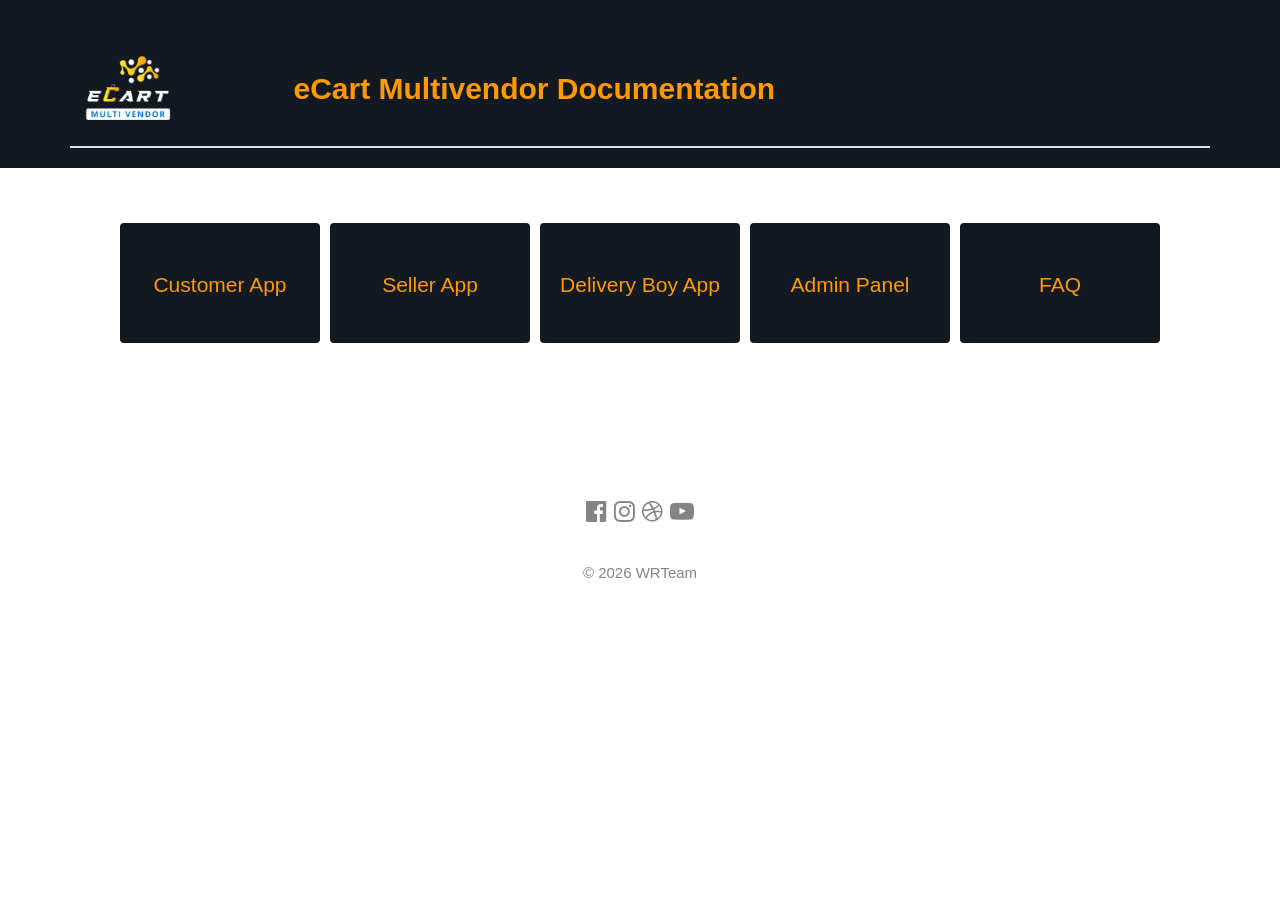
<file: index.html>
<!DOCTYPE html>
<html lang="en">

<head>
    <title>eCart - Grocery, Food Delivery, Fruits & Vegetable store, Full Android Ecommerce App
    </title>
    <link rel="shortcut icon"
        href="images/app_icon.webp"
        type="image/x-icon">
    <meta charset="utf-8">
    <meta name="viewport"
        content="width=device-width, initial-scale=1">
    <link rel="stylesheet"
        href="https://maxcdn.bootstrapcdn.com/bootstrap/3.4.1/css/bootstrap.min.css">
    <script src="https://ajax.googleapis.com/ajax/libs/jquery/3.6.0/jquery.min.js"></script>
    <script src="https://maxcdn.bootstrapcdn.com/bootstrap/3.4.1/js/bootstrap.min.js"></script>
    <link rel="stylesheet"
        href="https://www.w3schools.com/w3css/4/w3.css">
    <link rel="stylesheet"
        href="https://fonts.googleapis.com/css?family=Lato">
    <link rel="stylesheet"
        href="https://fonts.googleapis.com/css?family=Montserrat">
    <link rel="stylesheet"
        href="https://cdnjs.cloudflare.com/ajax/libs/font-awesome/4.7.0/css/font-awesome.min.css">

    <style>
        .background {
            background-color: #131921;
            color: #ff9900;
        }

        .button {
            display: inline-block;
            border-radius: 4px;
            background-color: #131921;
            border: none;
            color: #ff9900;
            text-align: center;
            font-size: 28px;
            height: 120px;
            padding: 20px;
            width: 200px;
            transition: all 0.5s;
            cursor: pointer;
            margin: 5px;
        }

        .button span {
            cursor: pointer;
            display: inline-block;
            position: relative;
            transition: 0.5s;
            font-size: 1.4rem;
        }

        .button span:after {
            content: '\00bb';
            position: absolute;
            opacity: 0;
            top: 0;
            right: -20px;
            transition: 0.5s;
        }

        .button:hover span {
            padding-right: 25px;
        }

        .button:hover span:after {
            opacity: 1;
            right: 0;
        }

        .logo {
            height: 100px;
            object-fit: contain;
            max-width: 100%;
        }

        .center {
            display: flex;
            flex-wrap: wrap;
            align-items: center;
            justify-content: center;
            margin: 50px auto;

        }

        @media (max-width:480px) {
            .header {
                display: flex;
                flex-direction: column;

            }

            h2 {
                font-size: inherit;
            }

            .center {
                display: flex;
                flex-direction: column;
                align-items: center;

            }
        }
    </style>
</head>

<body>
    <div class="background"
        style="padding-top: 30px;">
        <div class="container background">
            <table class="table">
                <thead>
                    <tr class="header">
                        <th><img src="images/app_icon.webp"
                                class="logo"
                                alt="eCart Multivendor App">
                        </th>
                        <th style="vertical-align: middle;">
                            <h2 style="font-weight: bolder;">
                                eCart Multivendor Documentation
                            </h2>
                        </th>
                    </tr>
                </thead>
            </table>
        </div>
    </div>

    <div class="center">
        <button class="button"
            style="vertical-align:middle"
            onclick="location.href = 'customer-app/index.html';"><span>Customer App</span></button>

        <button class="button"
            style="vertical-align:middle"
            onclick="location.href = 'seller-app/index.html';"><span>Seller App</span></button>

        <button class="button"
            style="vertical-align:middle"
            onclick="location.href = 'delivery-boy-app/index.html';"><span>Delivery Boy App</span></button>

        <button class="button"
            style="vertical-align:middle"
            onclick="location.href = 'admin-panel/index.html';"><span>Admin Panel</span></button>

        <button class="button"
            style="vertical-align:middle"
            onclick="location.href = 'https://docs.google.com/document/d/e/2PACX-1vS2d80Q_CFB-i9nFBlAw50C36TiFLRacZMcDNxbg4dCEuU1ommKYDp5AH0USiMSlcglQWoAQ-y6Lygi/pub'"><span>FAQ</span></button>
    </div>


    <!-- Footer -->
    <footer class="w3-container w3-padding-64 w3-center w3-opacity">
        <div class="w3-xlarge w3-padding-32">
            <a href="https://www.facebook.com/wrteam.in"><i class="fa fa-facebook-official w3-hover-opacity"></i></a>
            <a href="https://www.instagram.com/wrteam.in"><i class="fa fa-instagram w3-hover-opacity"></i></a>
            <a href="https://dribbble.com/Asgar_WRTeam"><i class="fa fa-dribbble w3-hover-opacity"></i></a>
            <a href="https://www.youtube.com/channel/UCLt9XRUuiWsqKng4681_6cQ"><i
                    class="fa fa-youtube-play w3-hover-opacity"
                    aria-hidden="true"></i></a>
        </div>

        <p>&copy;
            <script>
                var CurrentYear = new Date().getFullYear()
                document.write(CurrentYear)
            </script> <a href="https://wrteam.in/">WRTeam</a>
        </p>
    </footer>

</body>

</html>
</file>
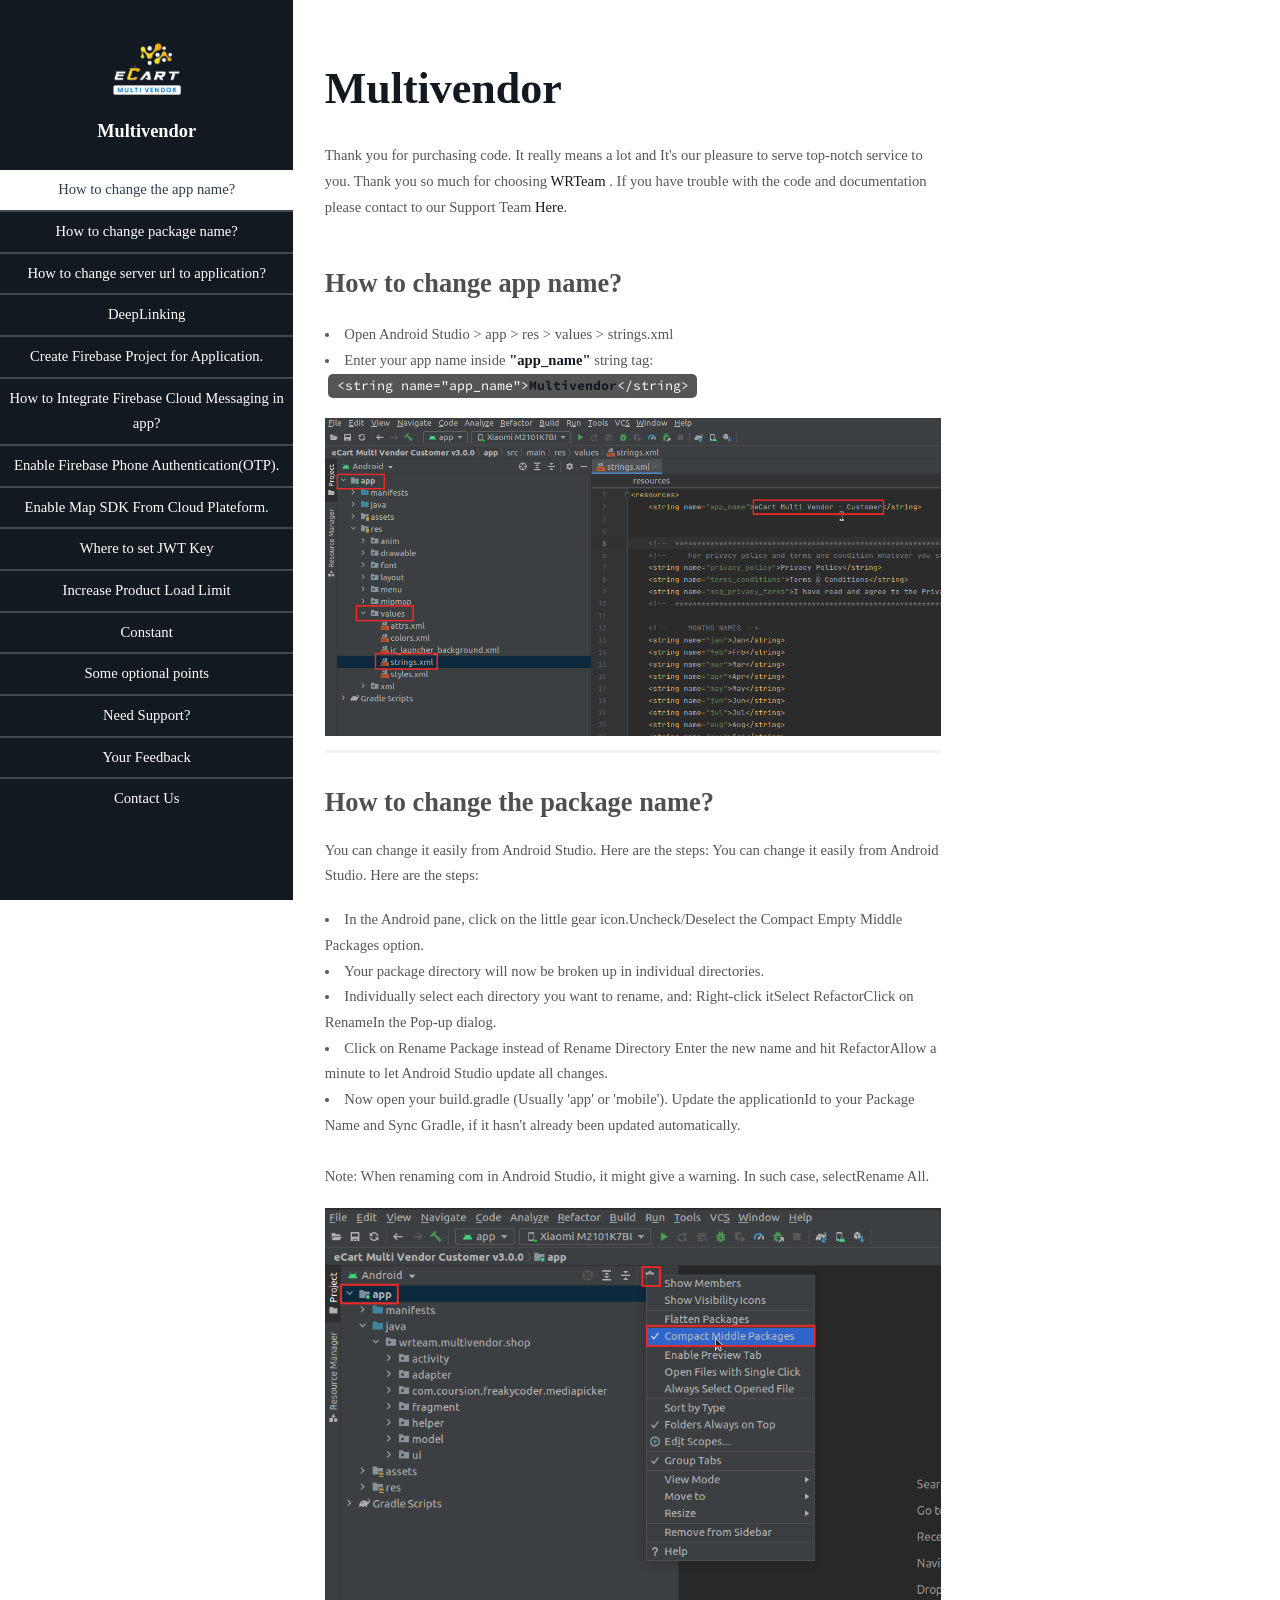
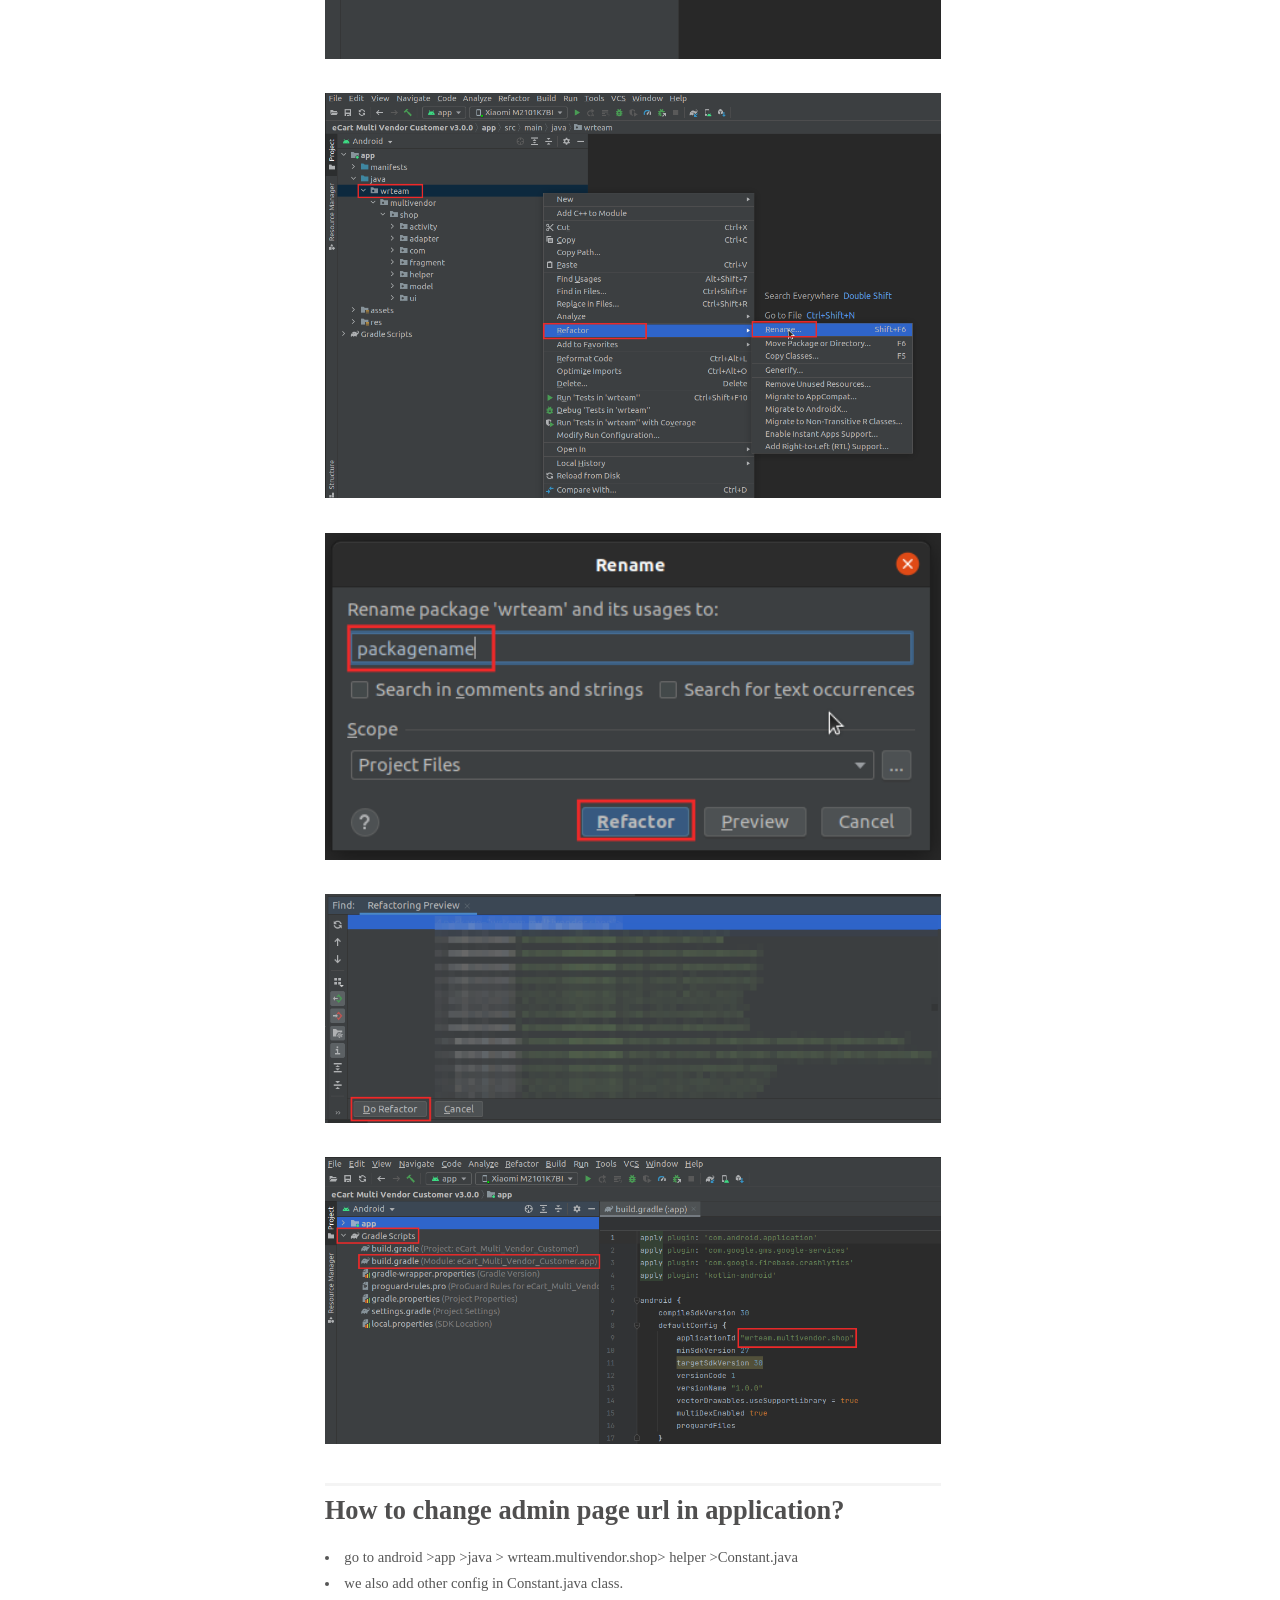
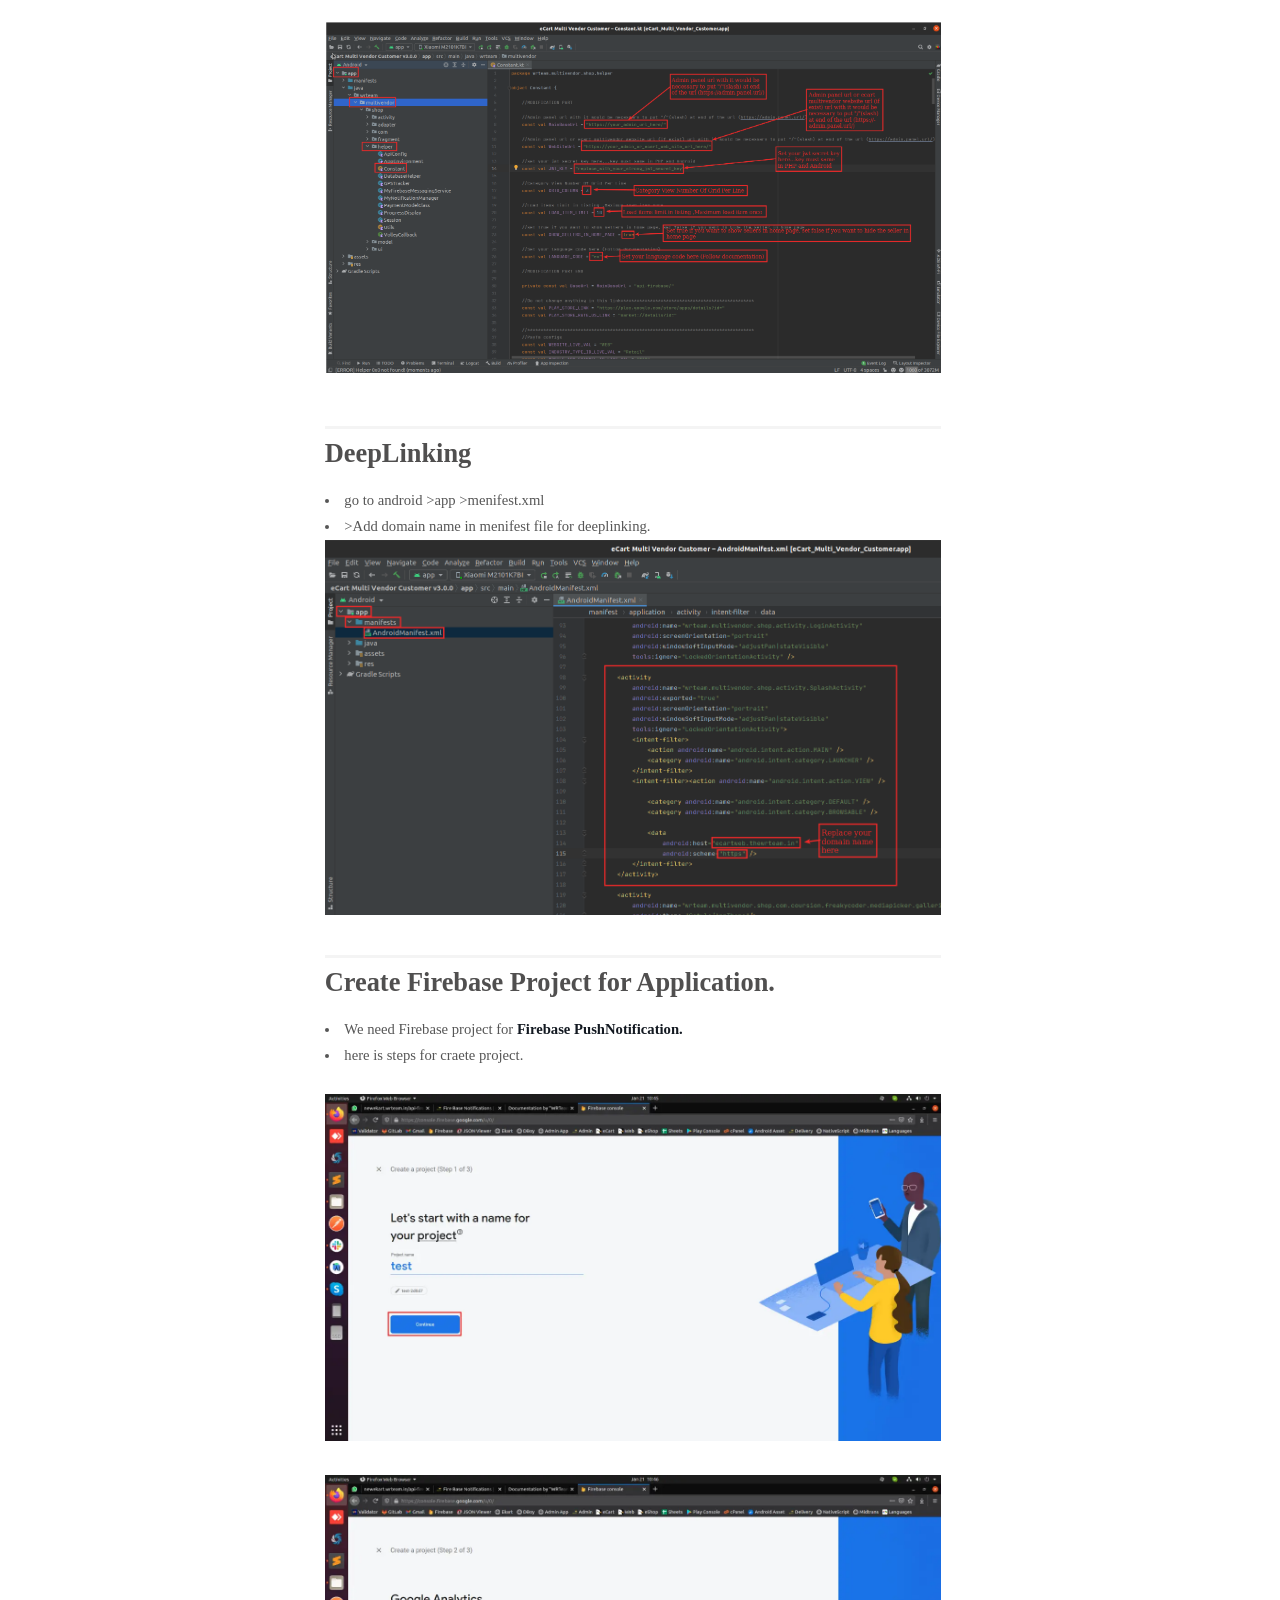
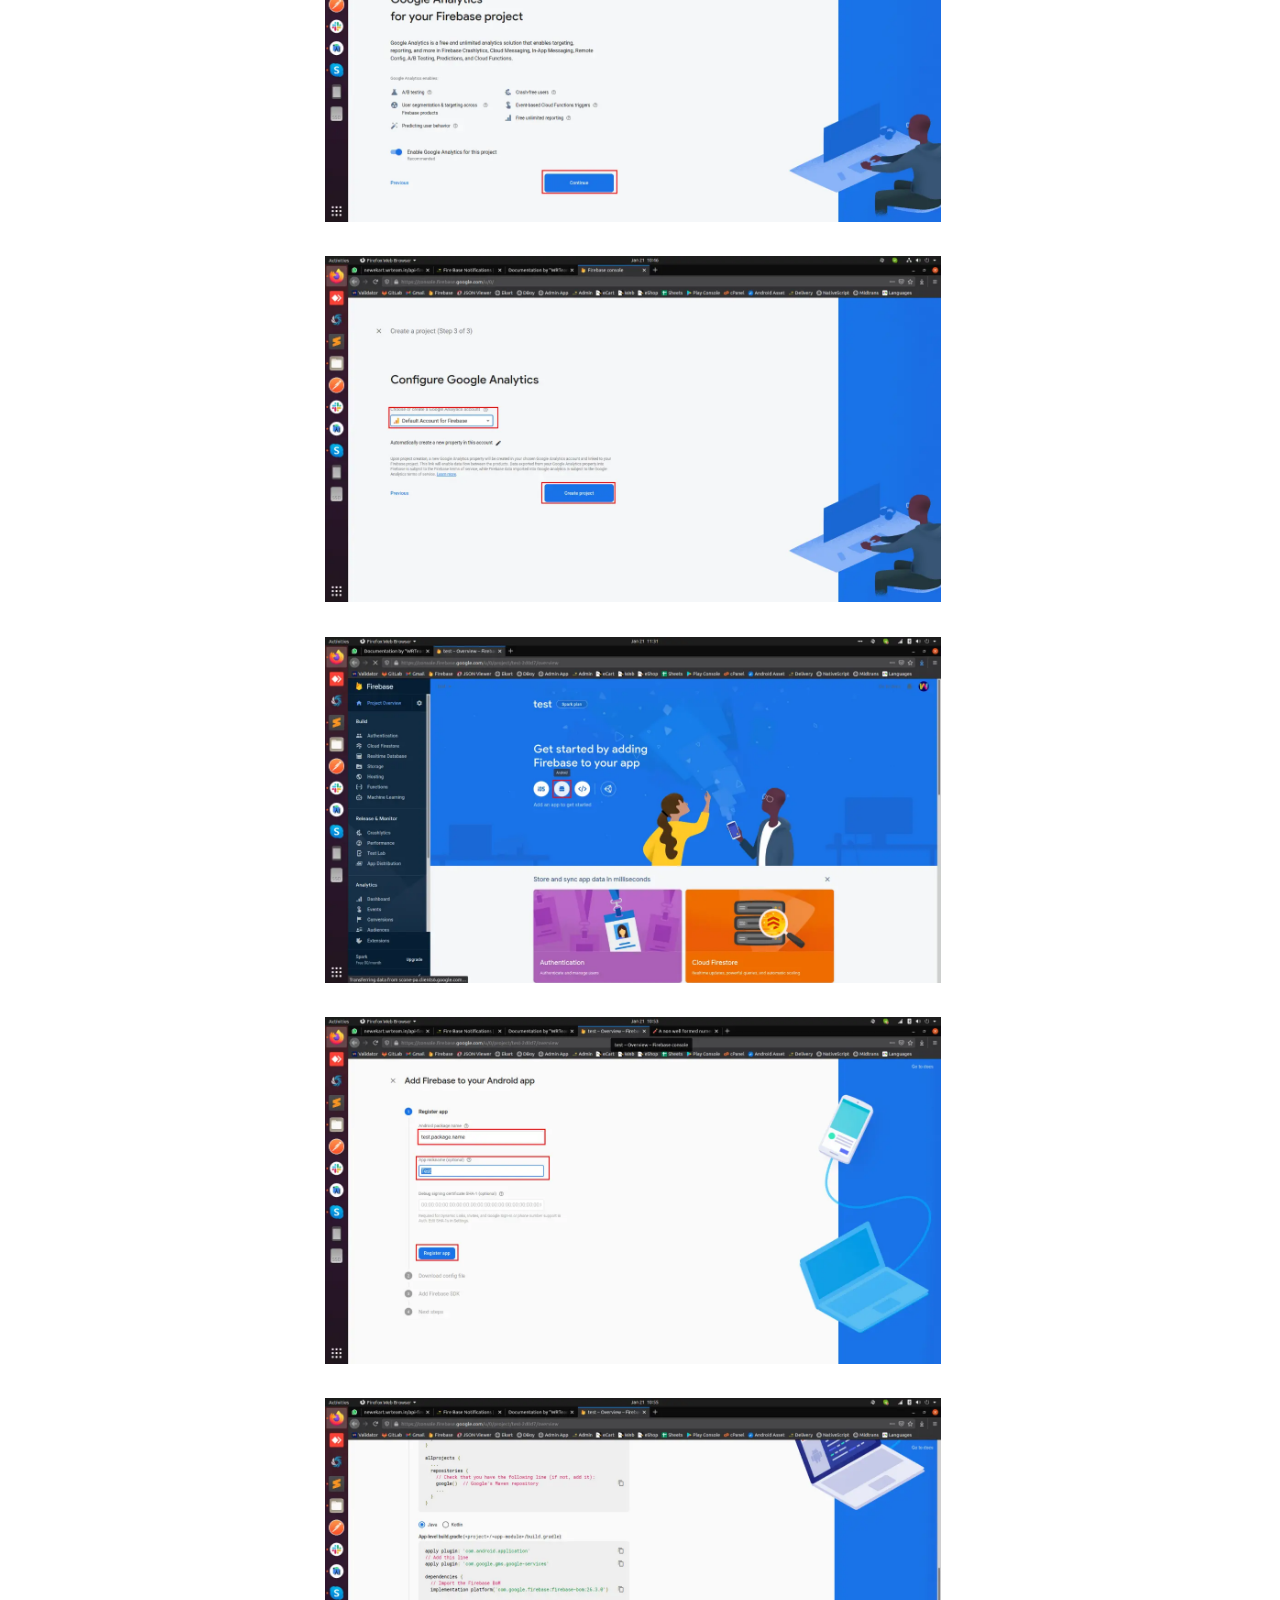
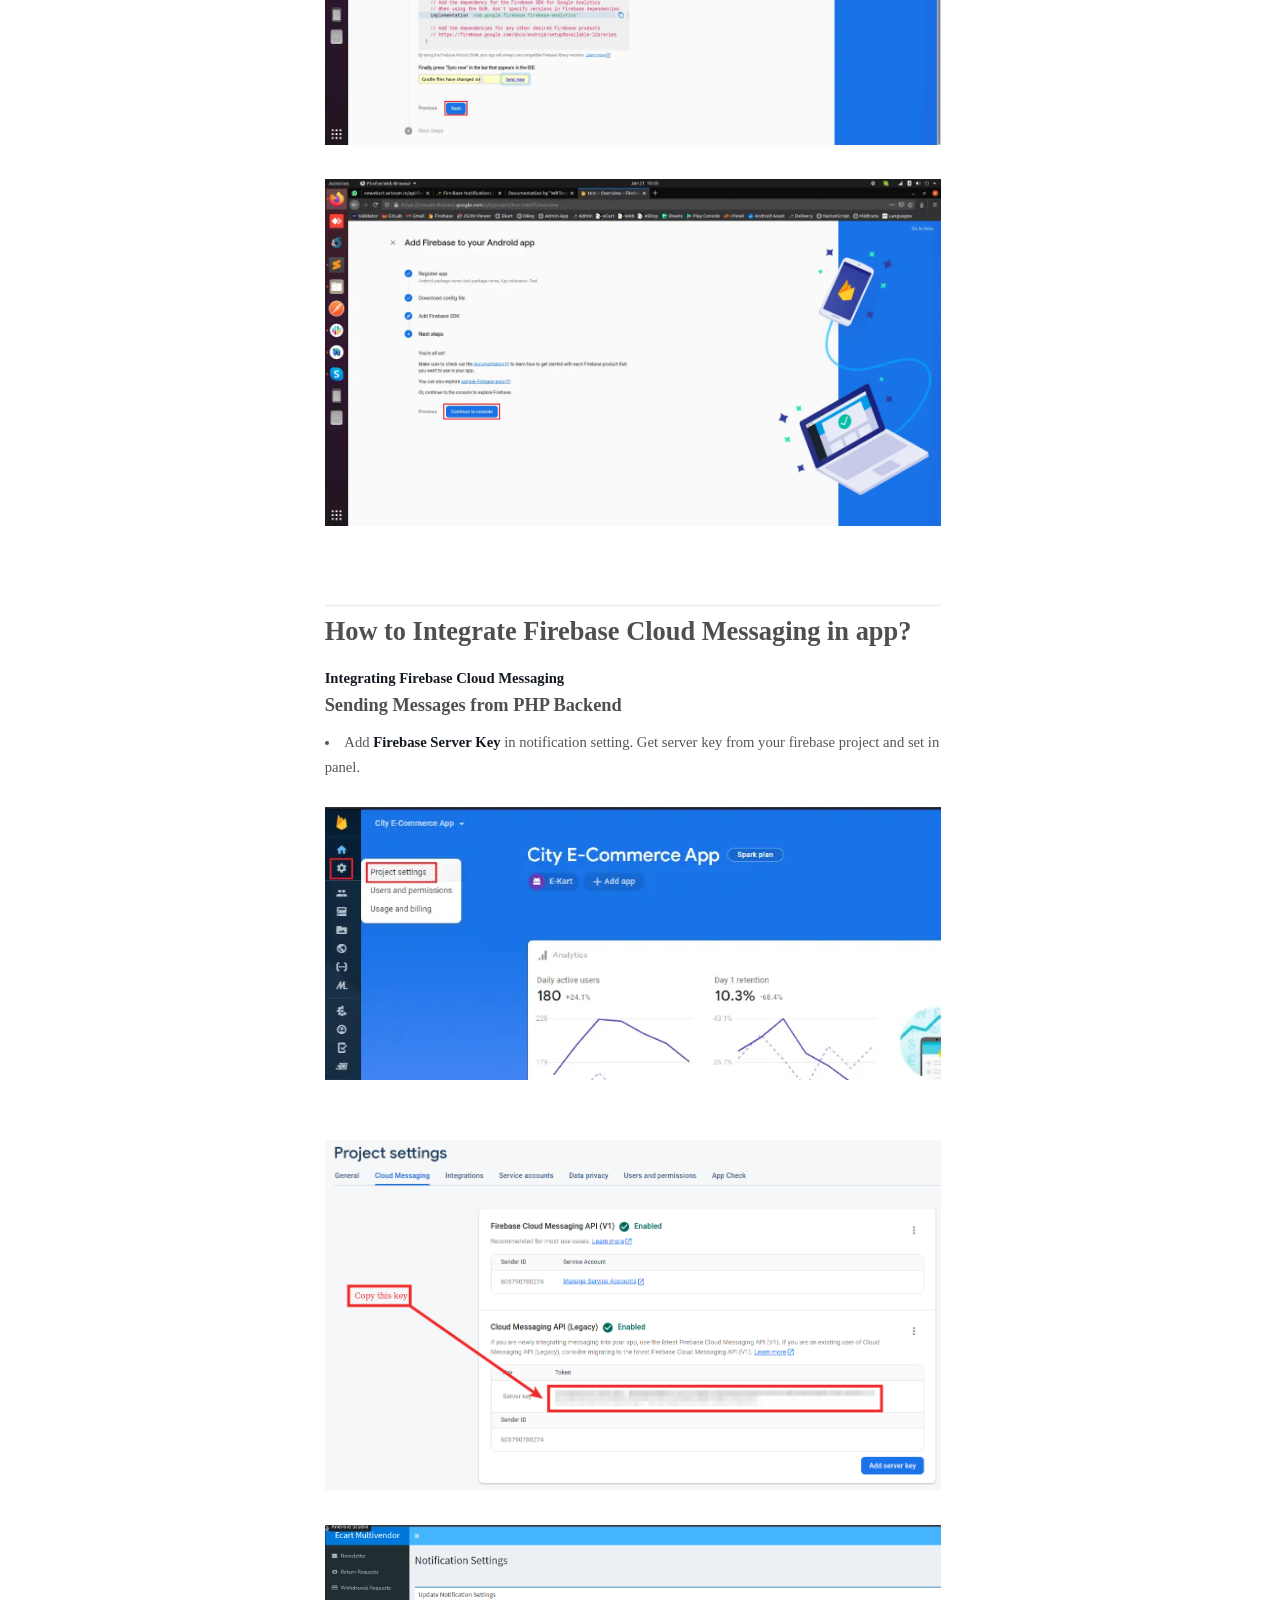
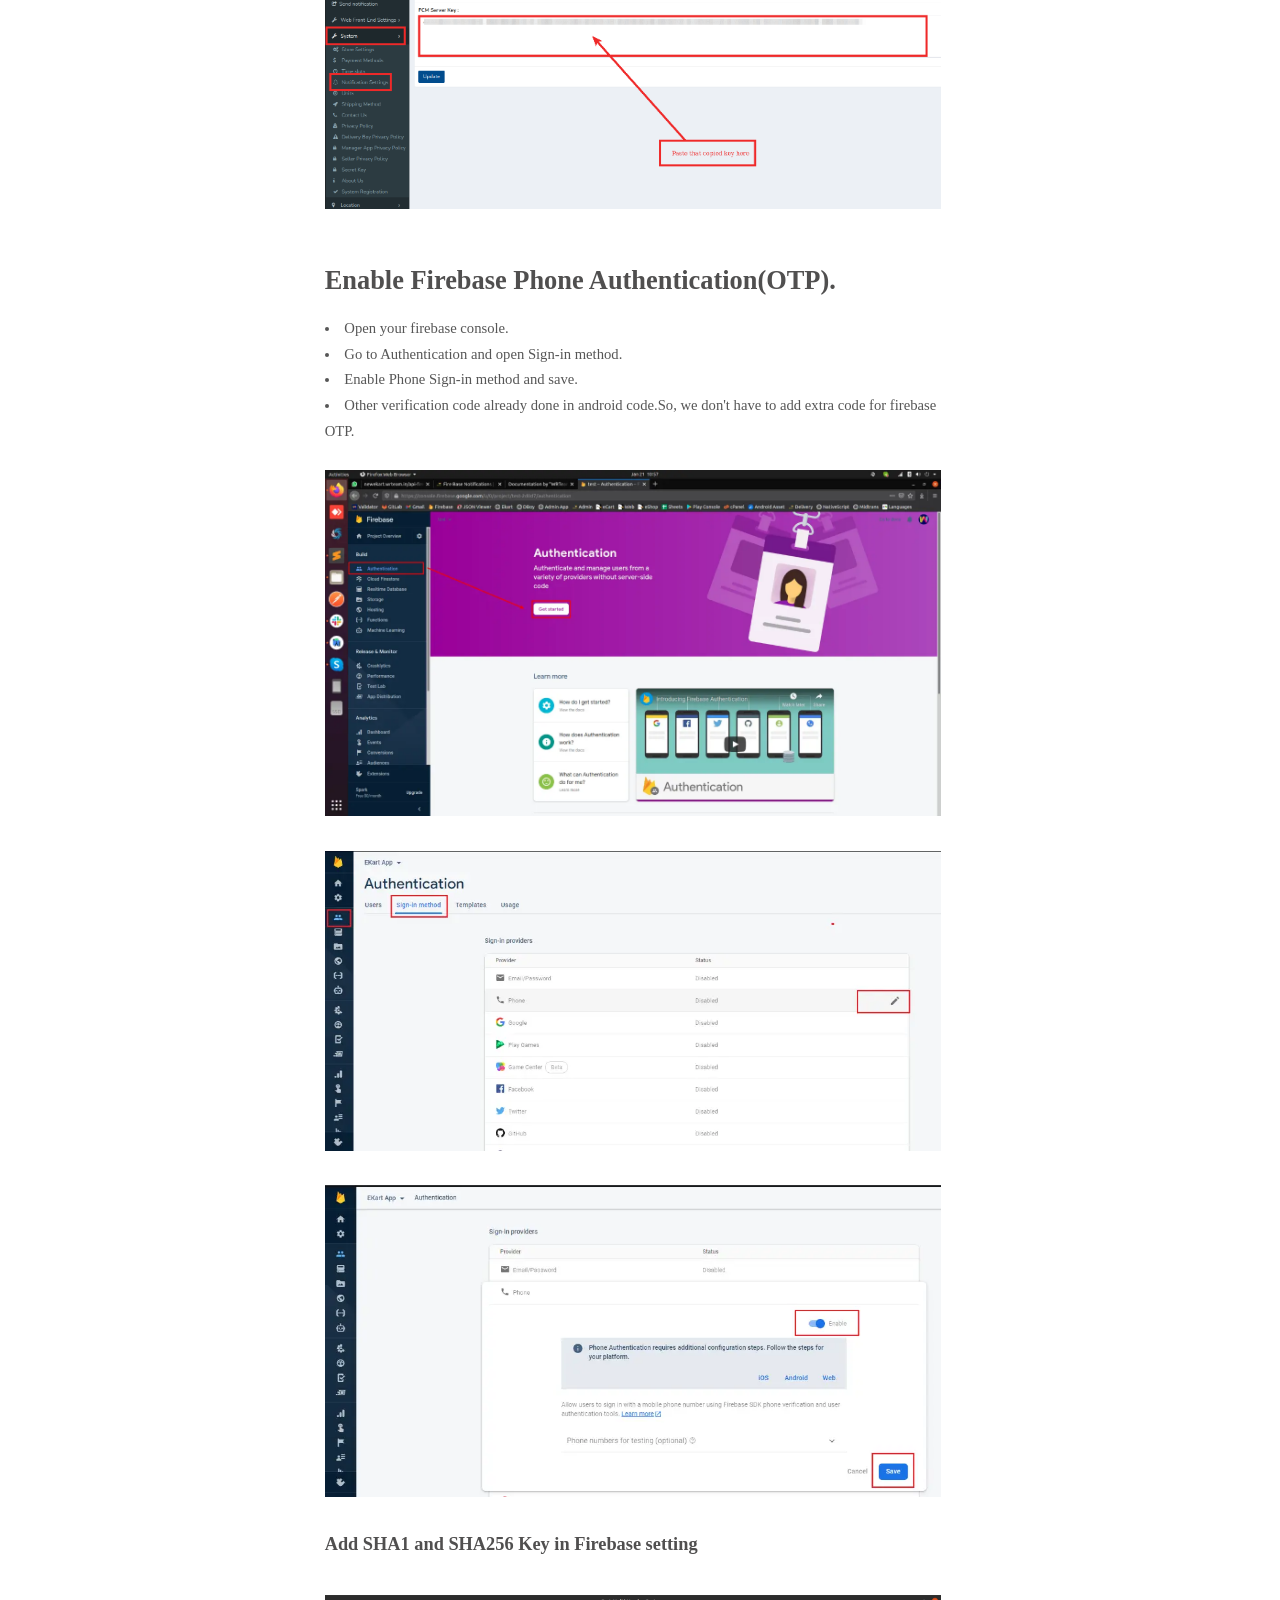
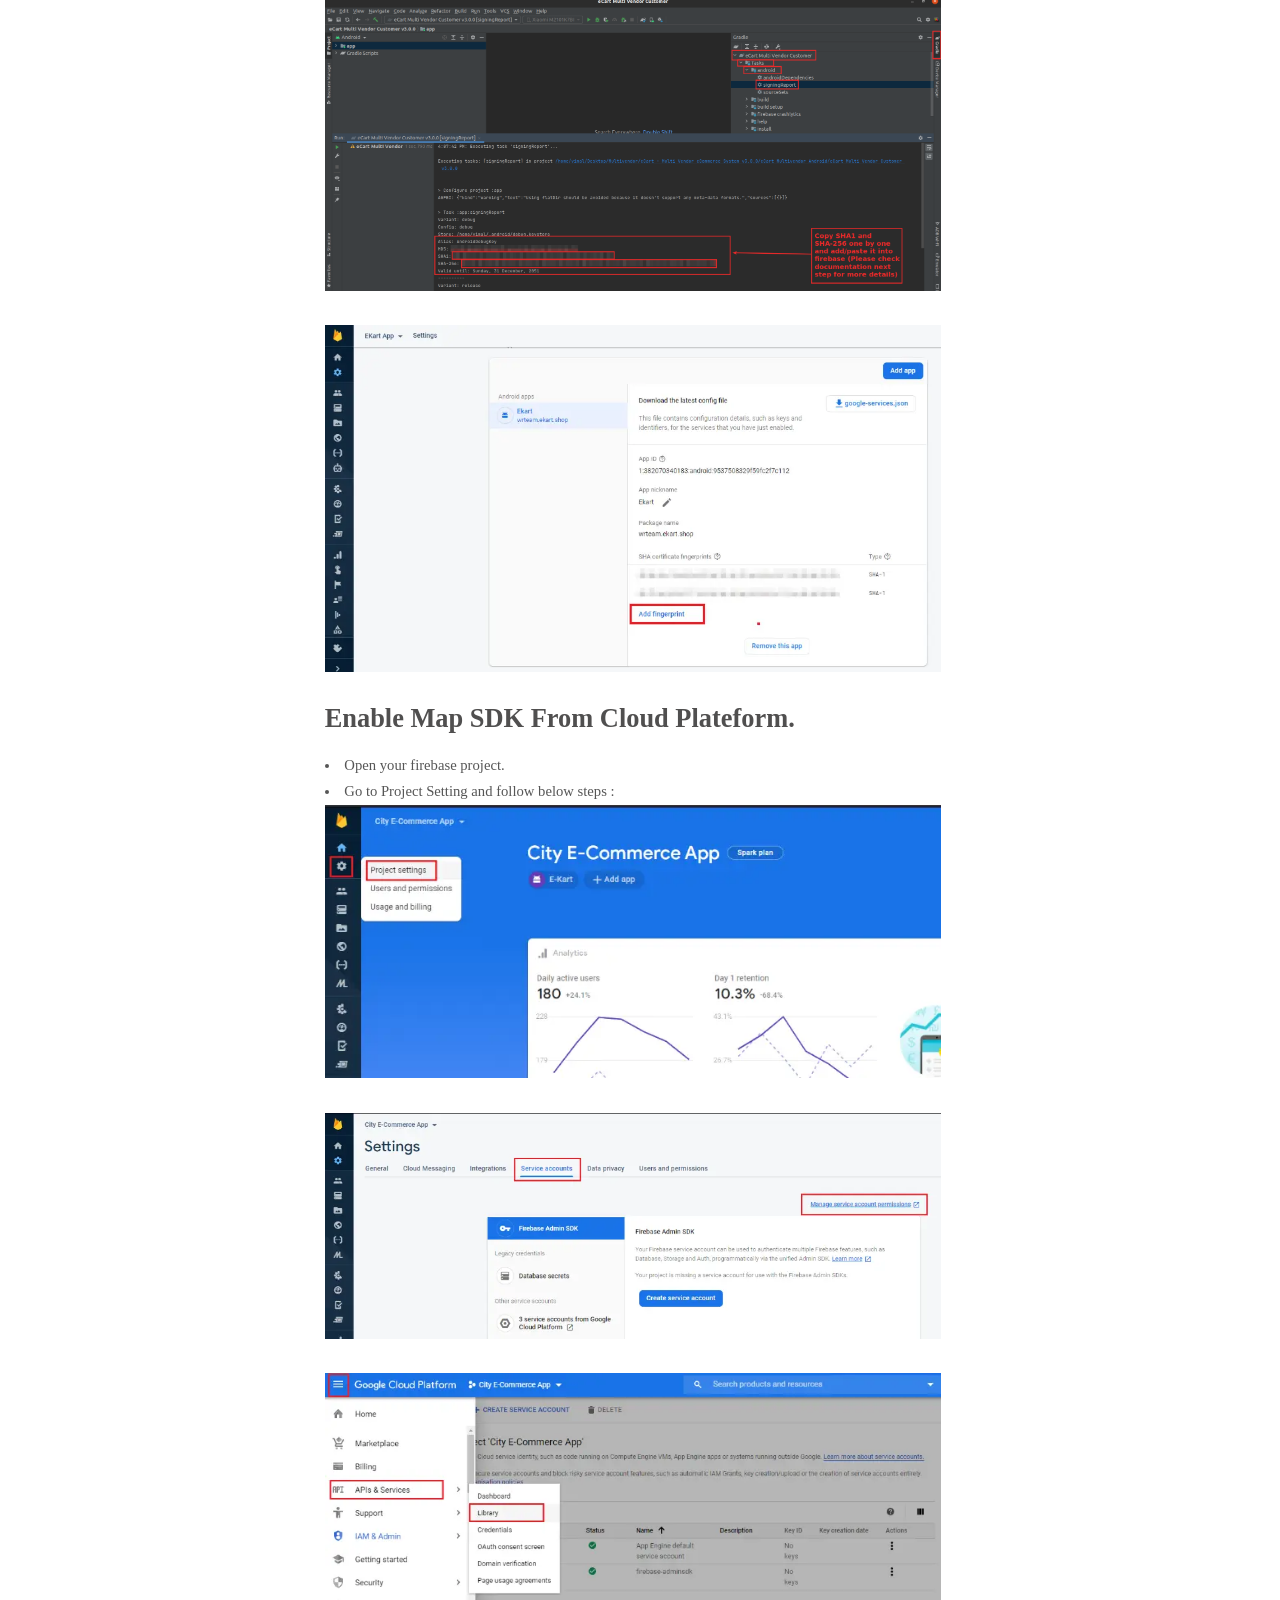
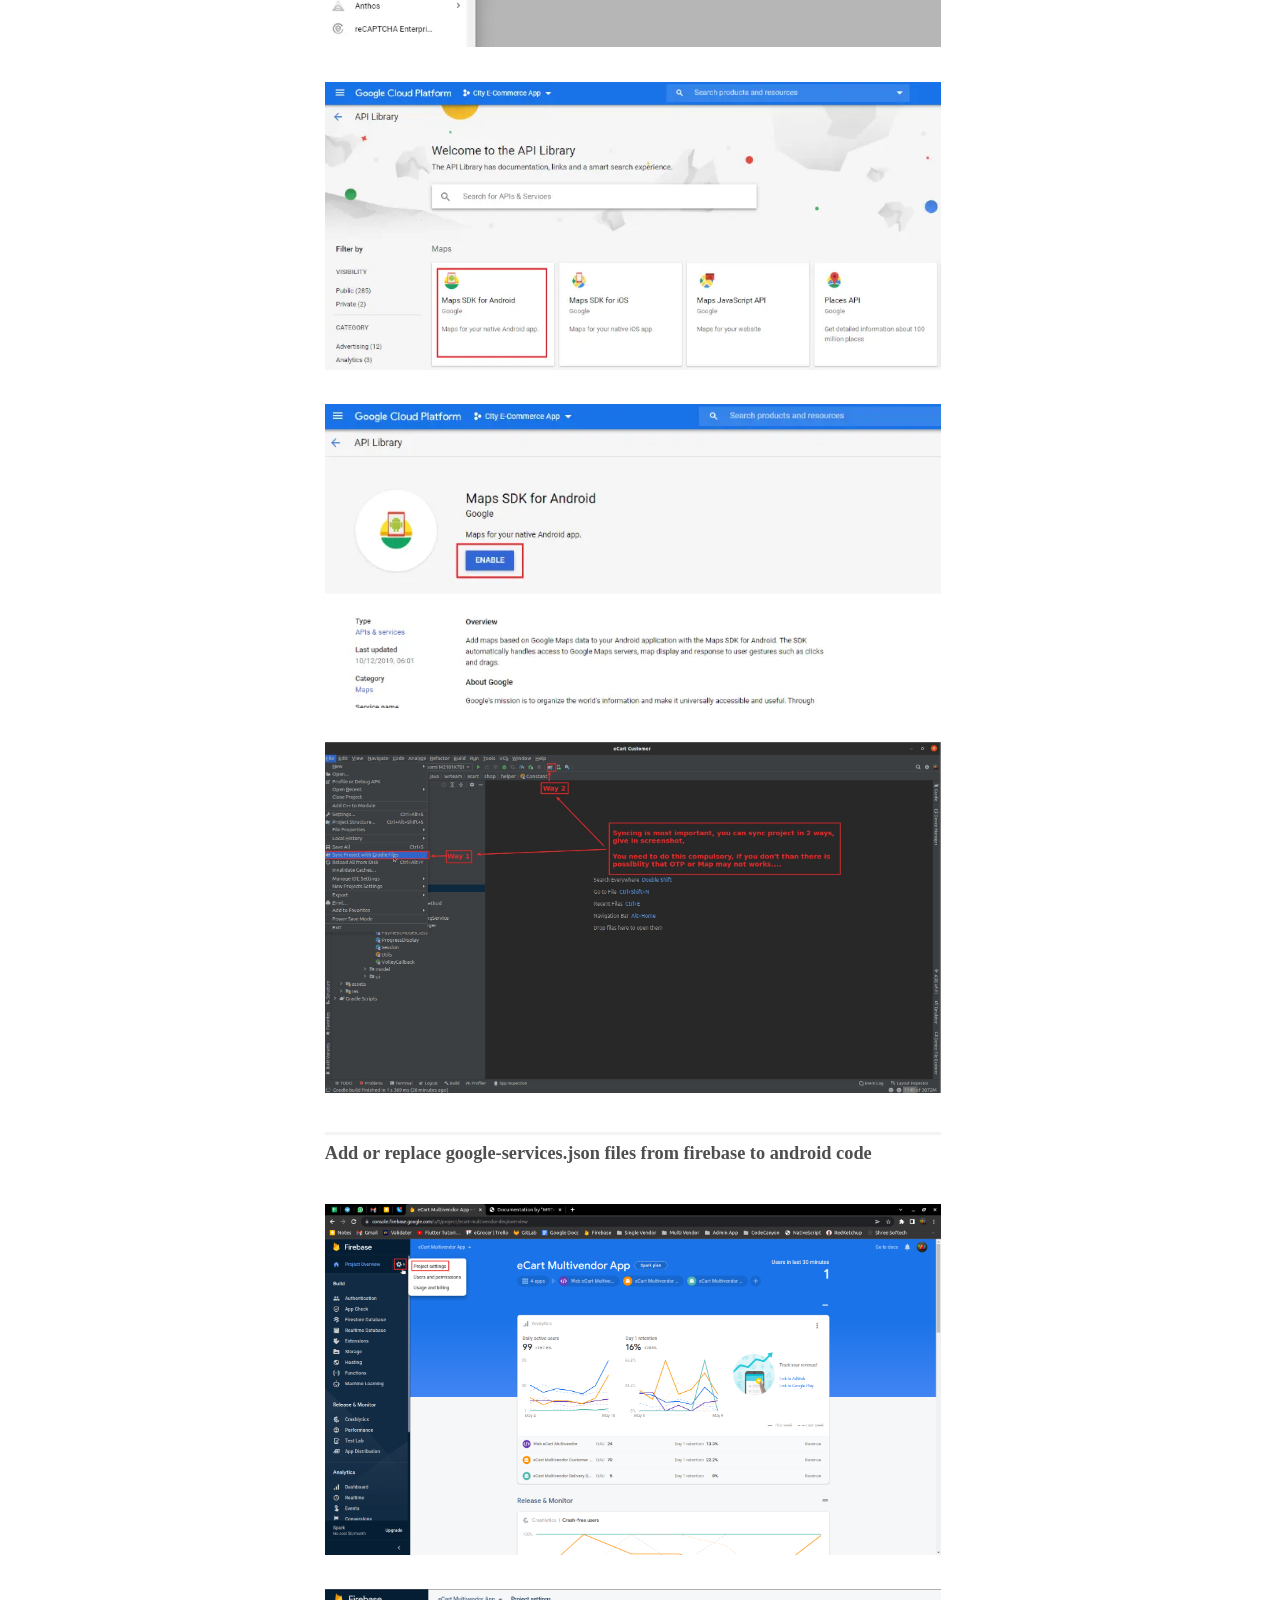
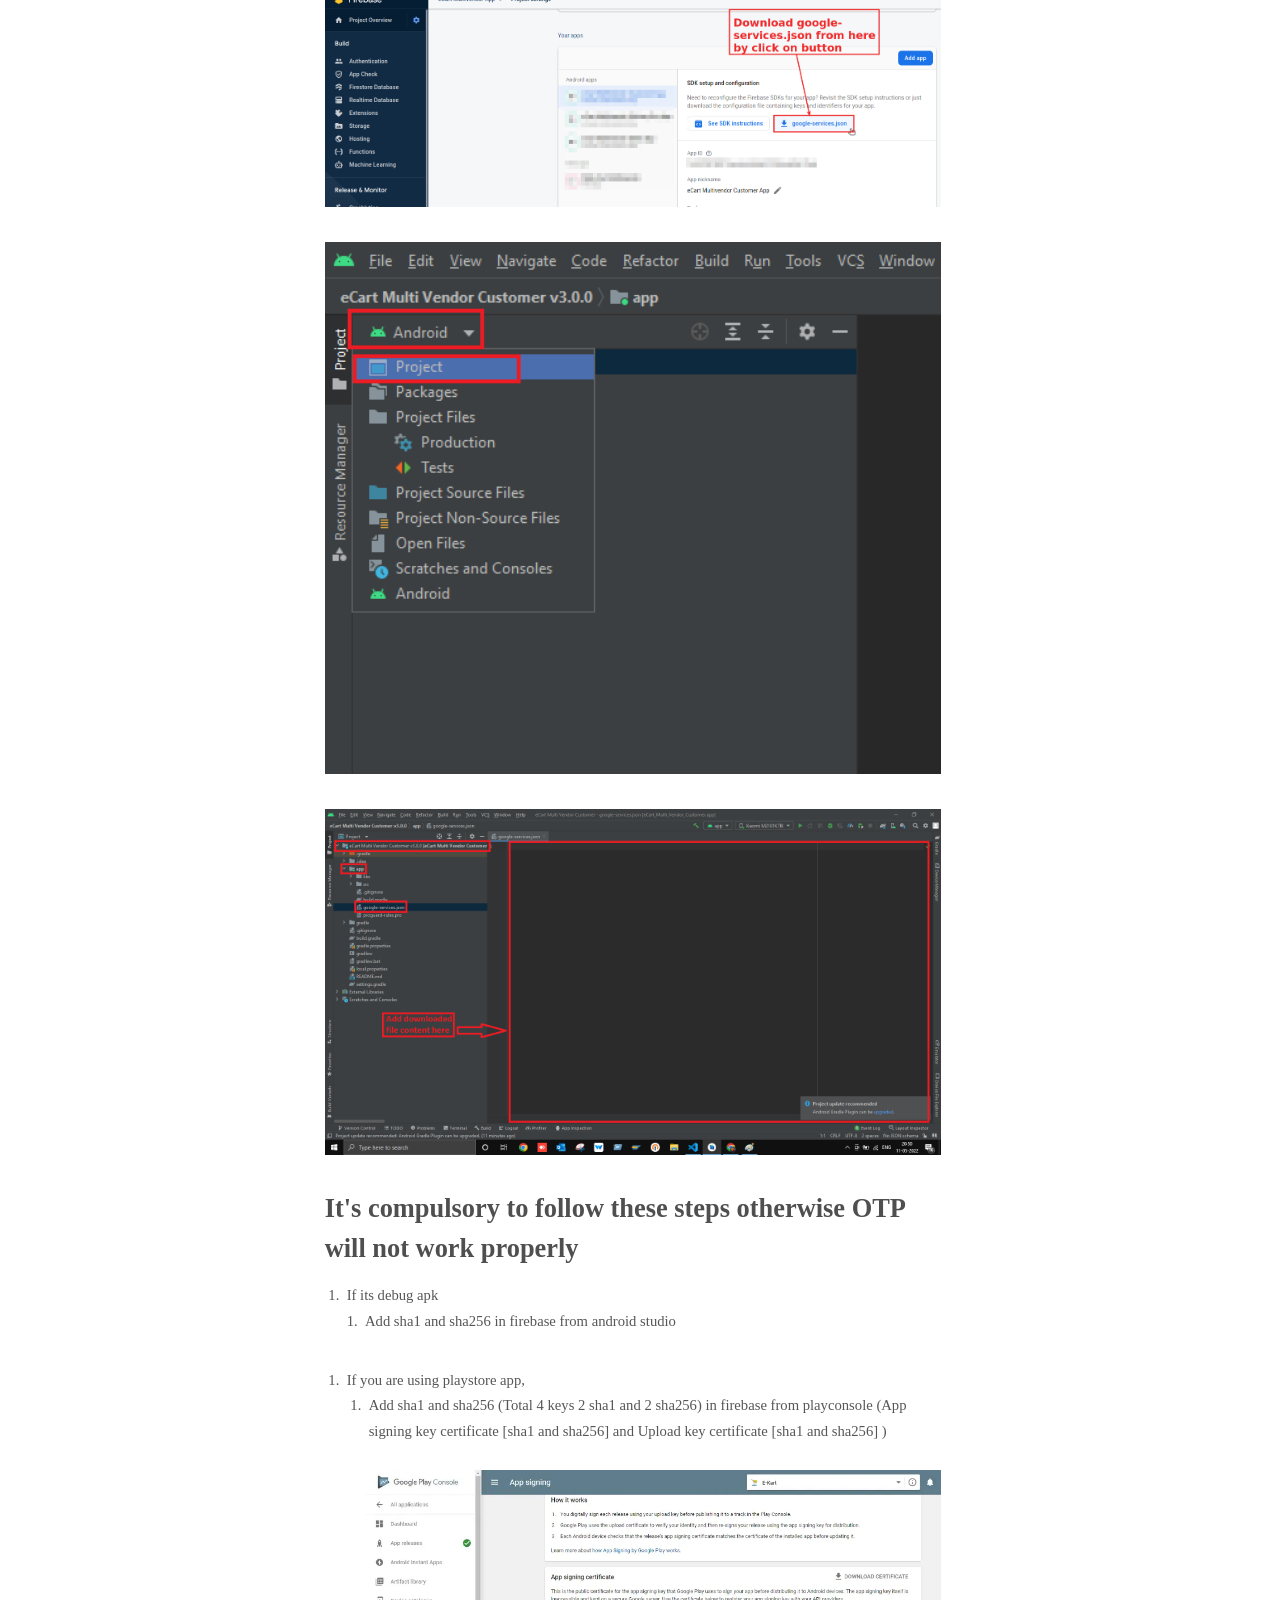
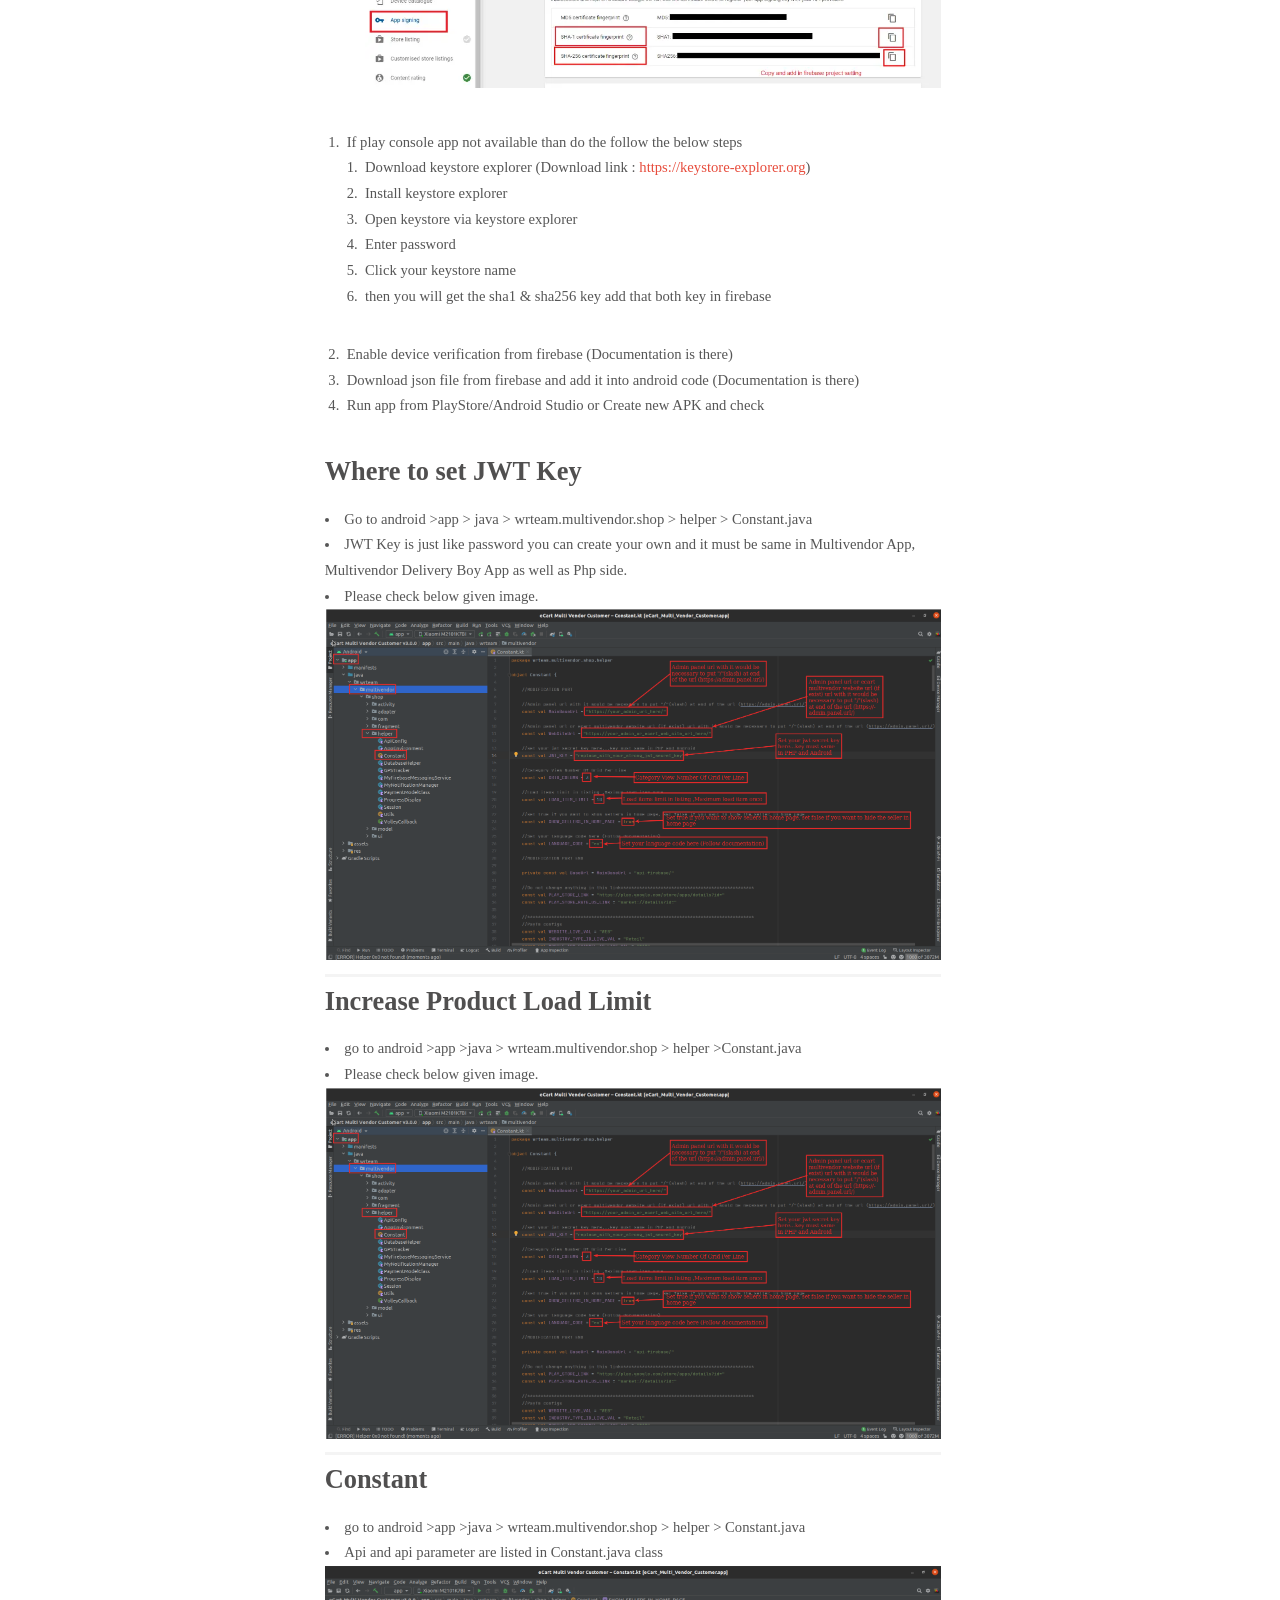
<file: customer-app/index.html>
<!DOCTYPE HTML>
<html>

<head>
	<title>Documentation by "WRTeam "</title>
	<meta charset="utf-8" />
	<meta name="viewport" content="width=device-width, initial-scale=1" />
	<link rel="stylesheet" href="assets/css/main.css" />
</head>

<body>
	<section id="header">
		<header>
			<span class="image avatar"><img src="images/app_icon.png" alt="" /></span>
			<h4 id="logo"><a href="#">Multivendor</a></h4>
		</header>
		<nav id="nav">
			<ul>
				<!-- <li><a href='#note'>Note</a></li> -->
				<li><a href='#appname'>How to change the app name?</a></li>
				<li><a href='#packagename'>How to change package name?</a></li>
				<li><a href='#admin'>How to change server url to application?</a></li>
				<li><a href='#deep'>DeepLinking</a></li>
				<li><a href='#create_fcm'>Create Firebase Project for Application.</a></li>
				<li><a href='#fcm'>How to Integrate Firebase Cloud Messaging in app?</a></li>
				<li><a href='#firebase_otp'>Enable Firebase Phone Authentication(OTP).</a></li>
				<li><a href='#map'>Enable Map SDK From Cloud Plateform.</a></li>
				<li><a href='#jwt'>Where to set JWT Key</a></li>
				<li><a href='#limit'>Increase Product Load Limit</a></li>
				<li><a href='#constant'>Constant</a></li>
				<li><a href='#optional'>Some optional points</a></li>
				<li><a href="#support">Need Support?</a></li>
				<li><a href="#rating">Your Feedback</a></li>
				<li><a href='#contactus'>Contact Us</a></li>
				<br><br><br>
			</ul>
		</nav>
	</section>
	<div id="wrapper">
		<div id="main">
			<section id="one">
				<div class="container">
					<header class="major">
						<h2>Multivendor</h2>
					</header>
					<div class="borderTop">
						<div class="span-12 last">
							<p class="prepend-top append-0">Thank you for purchasing code. It really means a lot and
								It's our pleasure to serve top-notch service to you. Thank you so much for choosing<a
									href="https://wrteam.in/" style='color:#131921' target="_blank"> WRTeam </a>. If you
								have trouble with the code and documentation please contact to our Support Team <a
									href="#support" style="color:#131921">Here</a></li>.
						</div>

						<section id="appname">
							<div class="container">
								<br>
								<h2>How to change app name? </h2>
								<p>
									<li>Open Android Studio > app > res > values > strings.xml</li>
									<li>Enter your app name inside <b>"app_name"</b> string tag:<br />
										<code>&lt;string name="app_name"&gt;<b>Multivendor</b>&lt;/string&gt;</code>
									</li>
								</p>
								<a href="#appname"><img src="images/appname_1.png"></a>
								<div class="section_bdr"></div>
							</div>
						</section>

						<section id="packagename">
							<div class="container">
								<br>
								<h2>How to change the package name? </h2>
								<p> You can change it easily from Android Studio. Here are the steps:
									You can change it easily from Android Studio. Here are the steps:
									<li>In the Android pane, click on the little gear icon.Uncheck/Deselect the Compact
										Empty Middle
										Packages option.
									</li>
									<li>Your package directory will now be broken up in individual directories.</li>
									<li>Individually select each directory you want to rename, and: Right-click itSelect
										RefactorClick on
										RenameIn the Pop-up dialog.
									</li>
									<li>Click on Rename Package instead of Rename Directory Enter the new name and hit
										RefactorAllow a
										minute to let Android Studio update all changes.
									</li>
									<li>Now open your build.gradle (Usually 'app' or 'mobile'). Update the applicationId
										to your Package
										Name and Sync Gradle, if it hasn't already been updated automatically.
									</li>
									<br>
									Note: When renaming com in Android Studio, it might give a warning. In such case,
									selectRename All.
								</p>
								<a href="#packagename"><img src="images/packagename_1.png"></a><br>
								<br>
								<a href="#packagename"><img src="images/packagename_2.png"></a><br>
								<br>
								<a href="#packagename"><img src="images/packagename_3.png"></a><br>
								<br>
								<a href="#packagename"><img src="images/packagename_4.png"></a><br>
								<br>
								<a href="#packagename"><img src="images/packagename_5.png"></a><br>
								<br>
								<div class="section_bdr"></div>
								</ul>
							</div>
						</section>
						<section id="admin">
							<div class="container">
								<h2>How to change admin page url in application?</h2>
								<li>go to android >app >java > wrteam.multivendor.shop> helper >Constant.java </li>
								<li>we also add other config in Constant.java class. </li>
								<br>
								<a href="#admin"><img src="images/admin.png"></a><br>
								<br>
								</p>
								<div class="section_bdr"></div>
								</ul>
							</div>
						</section>
						<section id="deep">
							<div class="container">
								<h2>DeepLinking</h2>
								<li>go to android >app >menifest.xml </li>
								<li>>Add domain name in menifest file for deeplinking.</li>
								<a href="#deep"><img src="images/deep.png"></a><br><br>
								<div class="section_bdr"></div>
							</div>
						</section>
						<section id="create_fcm">
							<div class="container">
								<h2>Create Firebase Project for Application.</h2>
								<li>We need Firebase project for <b>Firebase PushNotification.</b> </li>
								<li>here is steps for craete project.</li>
								<br>
								<a href="#create_fcm"><img src="images/create1.png"></a><br><br>
								<a href="#create_fcm"><img src="images/create2.png"></a><br><br>
								<a href="#create_fcm"><img src="images/create3.png"></a><br><br>
								<a href="#create_fcm"><img src="images/create4.png"></a><br><br>
								<a href="#create_fcm"><img src="images/create5.png"></a><br><br>
								<a href="#create_fcm"><img src="images/create6.png"></a><br><br>
								<a href="#create_fcm"><img src="images/create7.png"></a><br><br>
								<br>
								</p>
								<div class="section_bdr"></div>
								</ul>
							</div>
						</section>
						<section id="fcm">

							<div class="container">
								<h2>How to Integrate Firebase Cloud Messaging in app?</h2>
								<p style=" margin-bottom:0px !important"> <b>Integrating Firebase Cloud
										Messaging</b></br>
								<h4>Sending Messages from PHP Backend</h4>
								<li>Add <b>Firebase Server Key</b> in notification setting. Get server key from your
									firebase project and
									set in panel.
								</li>
								<br /><img src="images/map1.png"></a><br /><br />
								<br /><img src="images/notification.png"></a><br /><br />
								<img src="images/notification1.png"></a><br /><br />
								</p>
							</div>
						</section>
						<section id="firebase_otp">
							<div class="container">
								<h2>Enable Firebase Phone Authentication(OTP).</h2>
								<li>Open your firebase console. </li>
								<li>Go to Authentication and open Sign-in method.</li>
								<li>Enable Phone Sign-in method and save.</li>
								<li>Other verification code already done in android code.So, we don't have to add extra
									code for
									firebase OTP.</li>
								<br /><img src="images/otp_1.png"></a><br />
								<br /><img src="images/otp_2.png"></a><br />
								<br /><img src="images/otp_3.png"></a><br /><br />
								<h4>Add SHA1 and SHA256 Key in Firebase setting</h4>
								<br /><img src="images/otp_sha_1.png"></a><br />
								<br /><img src="images/otp_sha_2.png"></a><br />
								</p>
							</div>
						</section>
						<section id="map">
							<div class="container">
								<h2>Enable Map SDK From Cloud Plateform.</h2>
								<li>Open your firebase project.</li>
								<li>Go to Project Setting and follow below steps :</li>
								<img src="images/map1.png"><br><br>
								<img src="images/map2.png"><br><br>
								<img src="images/map3.png"><br><br>
								<img src="images/map4.png"><br><br>
								<img src="images/map5.png"><br><br>
								<img src="images/map6.png"><br><br>
								<div class="section_bdr"></div>
							</div>

							<section>
								<h4>Add or replace google-services.json files from firebase to android code</h4>
								<br /><img src="images/google_json1.png"></a><br />
								<br /><img src="images/google_json2.png"></a><br />
								<br /><img src="images/google_json3.png"></a><br />
								<br /><img src="images/google_json4.png"></a><br />
								<br>
								<h2>It's compulsory to follow these steps otherwise OTP will not work properly</h2>
								<ol>
									<li>If its debug apk</li>
									<ol>
										<li>Add sha1 and sha256 in firebase from android studio</li>
									</ol>
								</ol>
								<ol>
									<li>If you are using playstore app,
										<ol>
											<li>Add sha1 and sha256 (Total 4 keys 2
												sha1 and 2 sha256) in firebase from
												playconsole (App signing key certificate [sha1 and sha256] and Upload
												key certificate [sha1 and sha256]
												)</li><br />
											<img src="images/otp_sha_3.png"></a><br />
										</ol>
									</li>
								</ol>
								<ol>
									<li>If play console app not available than do the follow the below steps</li>
									<ol type="a">
										<li>Download keystore explorer (Download link :
											<a href="https://keystore-explorer.org">https://keystore-explorer.org</a>)
										</li>
										<li>Install keystore explorer</li>
										<li>Open keystore via keystore explorer</li>
										<li>Enter password</li>
										<li>Click your keystore name</li>
										<li>then you will get the sha1 & sha256 key add that both key in firebase
										</li>
									</ol>
									<li>Enable device verification from firebase (Documentation is there)</li>
									<li>Download json file from firebase and add it into android code (Documentation
										is
										there)</li>
									<li>Run app from PlayStore/Android Studio or Create new APK and check</li>
								</ol>
							</section>
							<section id="jwt">
								<div class="container">
									<h2>Where to set JWT Key</h2>
									<li>Go to android >app > java > wrteam.multivendor.shop > helper > Constant.java
									</li>
									<li>JWT Key is just like password you can create your own and it must be same in
										Multivendor App, Multivendor Delivery Boy App as well as Php side.</li>
									<li>Please check below given image.</li>
									<a href="#jwt">
										<img src="images/admin.png">
									</a><br>
									<div class="section_bdr"></div>
								</div>
							</section>
							<section id="limit">
								<div class="container">
									<h2>Increase Product Load Limit</h2>
									<li>go to android >app >java > wrteam.multivendor.shop > helper >Constant.java </li>
									<li>Please check below given image.</li>
									<a href="#jwt"><img src="images/admin.png"></a><br>
									<div class="section_bdr"></div>
								</div>
							</section>
							<section id="constant">
								<div class="container">
									<h2>Constant</h2>
									<li>go to android >app >java > wrteam.multivendor.shop > helper > Constant.java
									</li>
									<li>Api and api parameter are listed in Constant.java class</li>
									<a href="#constant"><img src="images/constant.png"></a><br><br>
									<div class="section_bdr"></div>
								</div>
							</section>

							<section id="optional">
								<div class="container">
									<br>
									<h2>How to change app language?</h2>
									<li>If you want to change the app language to your regional language follow below
									</li>

									<ol>
										<li>Go to res (folder) > values > strings.xml, Change all string's values in
											your language. (<strong>Note</strong> For privacy policy and terms and
											condition whatever you set words in privacy_policy and terms_conditions that
											words must be contain in msg_privacy_terms.Other wise app will crash)</li>
										<br>
										<a href="#optional"><img src="images/chang_app_language_step1.png"></a>
										<br>
										<li>Go to activity > Constant.java</li>
										<li>Go to Line number <strong>26</strong> change language code here.
										</li>

										<a href="#optional"><img src="images/chang_app_language_step2.png"></a>
										<br>
										<li>Open <a
												href="https://developers.google.com/admin-sdk/directory/v1/languages">https://developers.google.com/admin-sdk/directory/v1/languages</a>
											copy the code of your language.
									</ol>

									<br>
									<h2>How to set country code default?</h2>
									<li>Go to activity > LoginActivity.java</li>
									<li>You will get county code <a href="CountryCode.html">here</a>, Copy code from
										table.</li>
									<li>Go to Line number <strong>172 & 173</strong> uncomment it.(Remove only '//' from
										these lines).And replace your country code in line number <strong>138 &
											139</strong> between <strong>"</strong>CODE<strong>"</strong>.</li>
									<img src="images/countrycode.png">
									<div class="section_bdr"></div>
									</ul>

									<br>
									<h2>How to change app icon?</h2>
									<li>Follow this link to change/create your app icon <a
											href="https://developer.android.com/studio/write/image-asset-studio">https://developer.android.com/studio/write/image-asset-studio</a>.
									</li>
									<div class="section_bdr"></div>
									</ul>
								</div>
							</section>

							<section id="support">
								<div class="container"> <br>
									<h2>Need Support?</h2>
									<p>Its our pleasure to serve our service and support. please contact our support
										team.
									</p>
									<p>Head of Customer Support : Vimal Gondariya,<br> Skype: <a
											href="https://join.skype.com/invite/xAUIVO4XVCqx" target="_blank"
											style='color:#131921'> Vimal Gondariya</a></p>

									<p>To help our customers, we constantly be in touch with every customer if they need
										any
										assistance
										regarding our product.
										We offer our customers a support from <strong> Mon – Fri 9.00am to 6.00pm IST
											(GMT
											+5.30) – We are a
											Team located in India – Asia.</strong></p>

									<p>Typically we reply our customers for all the questions and queries within 24
										hours of
										time via
										comments, support forum or emails.</p>


									</ul>
								</div>
							</section>
							<section id="rating">
								<div class="container"> <br>
									<h2>Your Feedback </h2>
									<p>Dear valuable customer,
										Thank you very much for choosing our product.
										It's our pleasure to serve top-notch service to you.
										Please give us your honest feedback that will help us to make a more strong and
										reliable product by
										click here <a href="https://codecanyon.net/downloads" style='color:#131921'
											target="_blank">Rate
											Us</a>.
										Thank you very much.</p>


									</ul>
								</div>
							</section>
							<section id="contactus">
								<div class="container"> <br>
									<h2>Contact Us</h2>
									<p>WRTeam has creative and dedicated group of developers who are mastered in Apps
										Developments and Web
										Application Development with a niche in delivering quality solutions to
										customers
										across the globe.
										Contact us today to find out how we can help you or for freelance work.
									<p>Visit Us : <a href="https://wrteam.in/" target="_blank"><span
												style="color:#0e8bcb;">https://wrteam.in</span>
										</a>
									<p>Mail Us : support@wrteam.in</p>
									</p>
									<p>Thank you very much.</p>
									<div class="section_bdr"></div>
									</ul>
								</div>
							</section>

					</div>
					<!-- Footer -->
					<section id="footer">
						<div class="container">
							<ul class="copyright">
								<li>
									<h3>
										<a href="https://wrteam.in/" target="_blank"><span
												style="color:#0e8bcb;font-style:italic;font-size: 35px">WRTeam</span>
										</a>
								</li>
							</ul>
						</div>
					</section>
				</div>
				<script src="assets/js/jquery.min.js"></script>
				<script src="assets/js/jquery.scrollzer.min.js"></script>
				<script src="assets/js/jquery.scrolly.min.js"></script>
				<script src="assets/js/skel.min.js"></script>
				<script src="assets/js/util.js"></script>
				<script src="assets/js/main.js"></script>
				<script type="text/javascript">
					$(document).ready(function () {
						$(window).scroll(function () {
							if ($(this).scrollTop() > 100) {
								$('.scrollup').fadeIn();
							} else {
								$('.scrollup').fadeOut();
							}
						});
						$('.scrollup').click(function () {
							$("html, body").animate({ scrollTop: 0 }, 600);
							return false;
						});
					});
				</script>
				<div><a href="#" class="scrollup">Scroll</a></div>
</body>

</html>
</file>
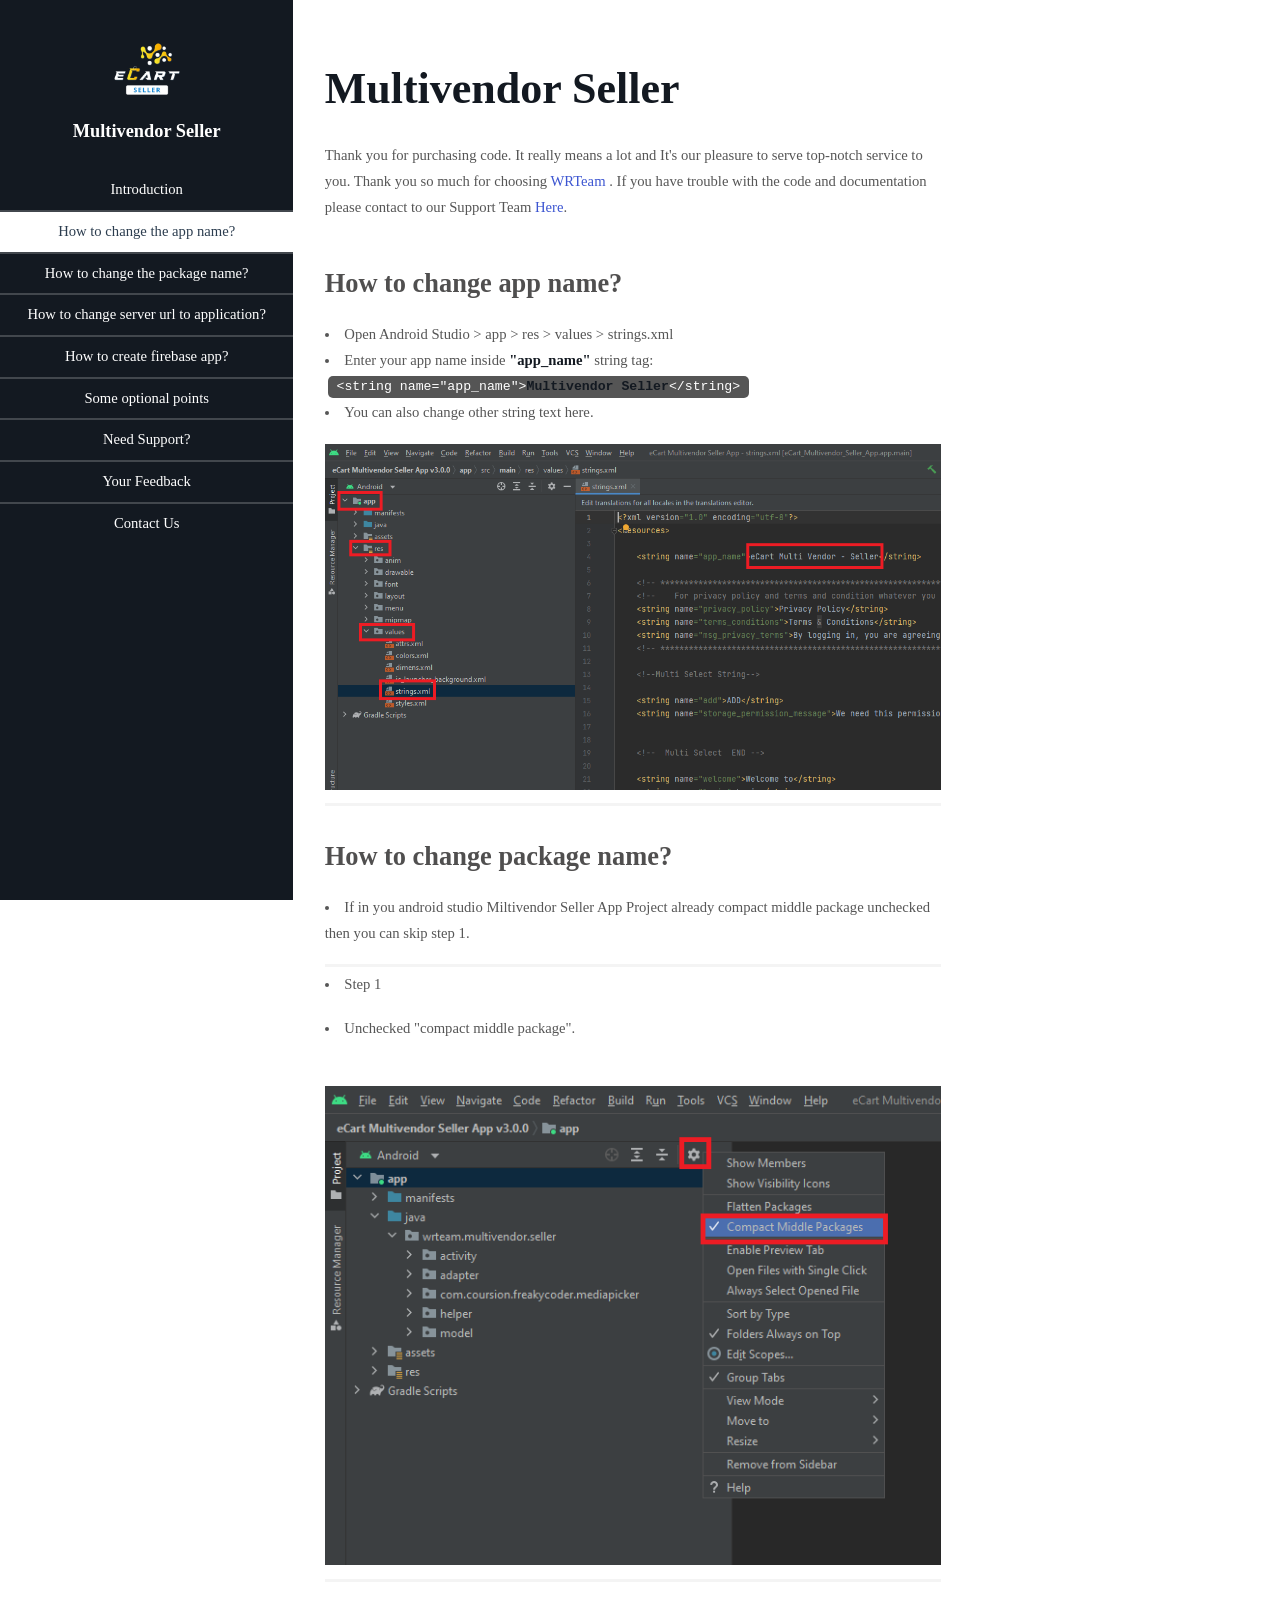
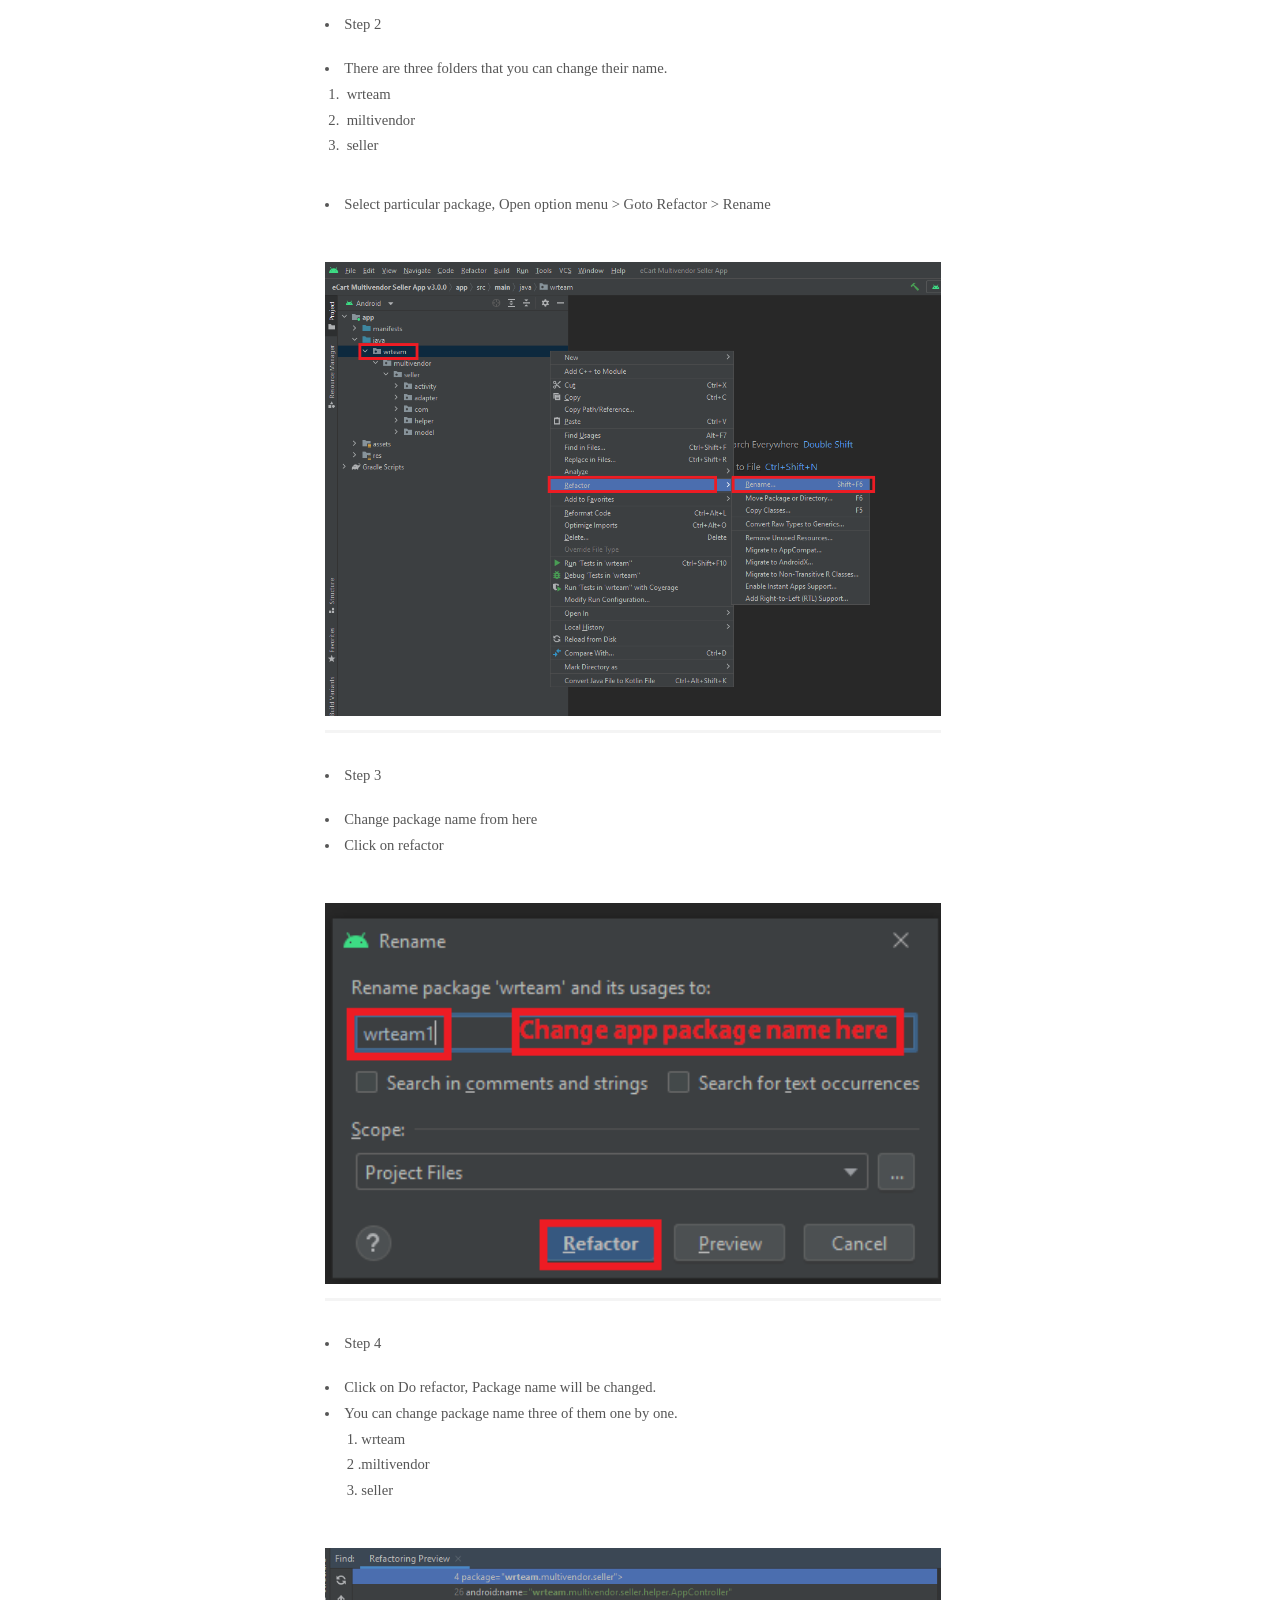
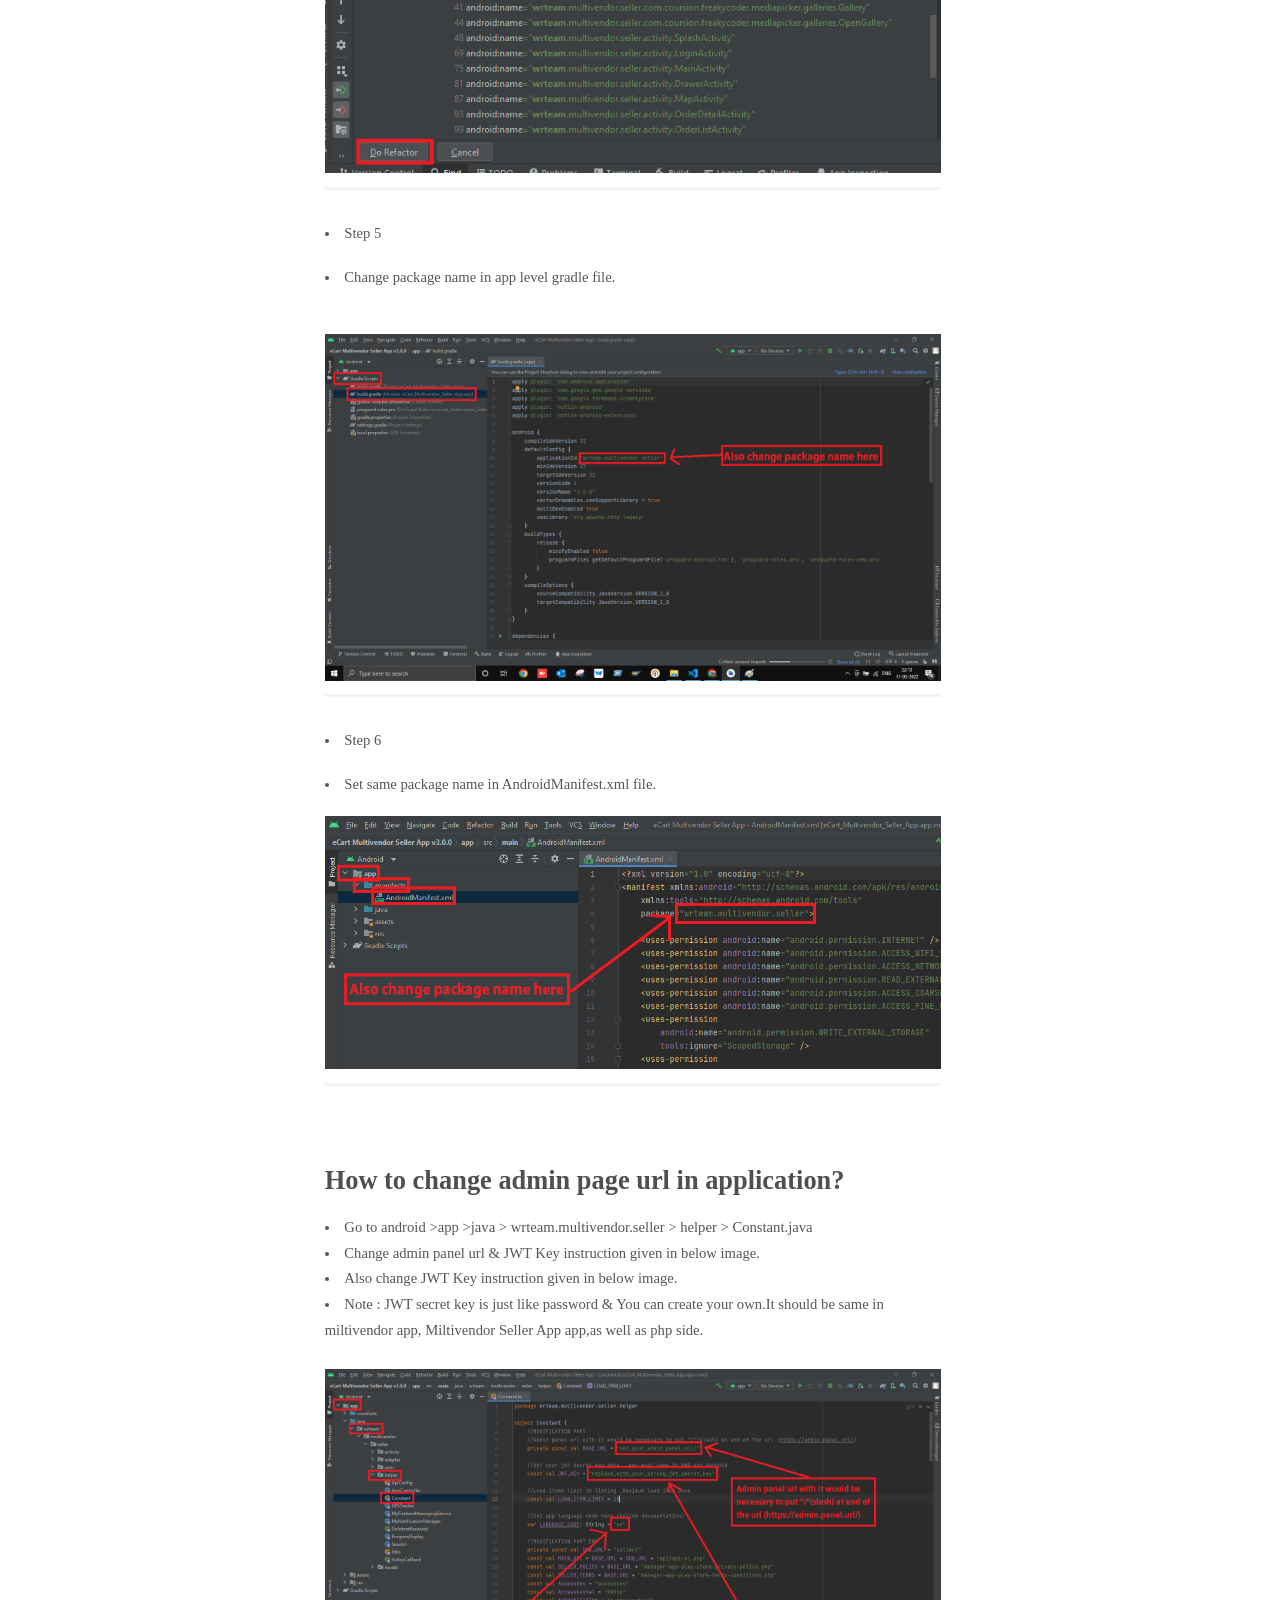
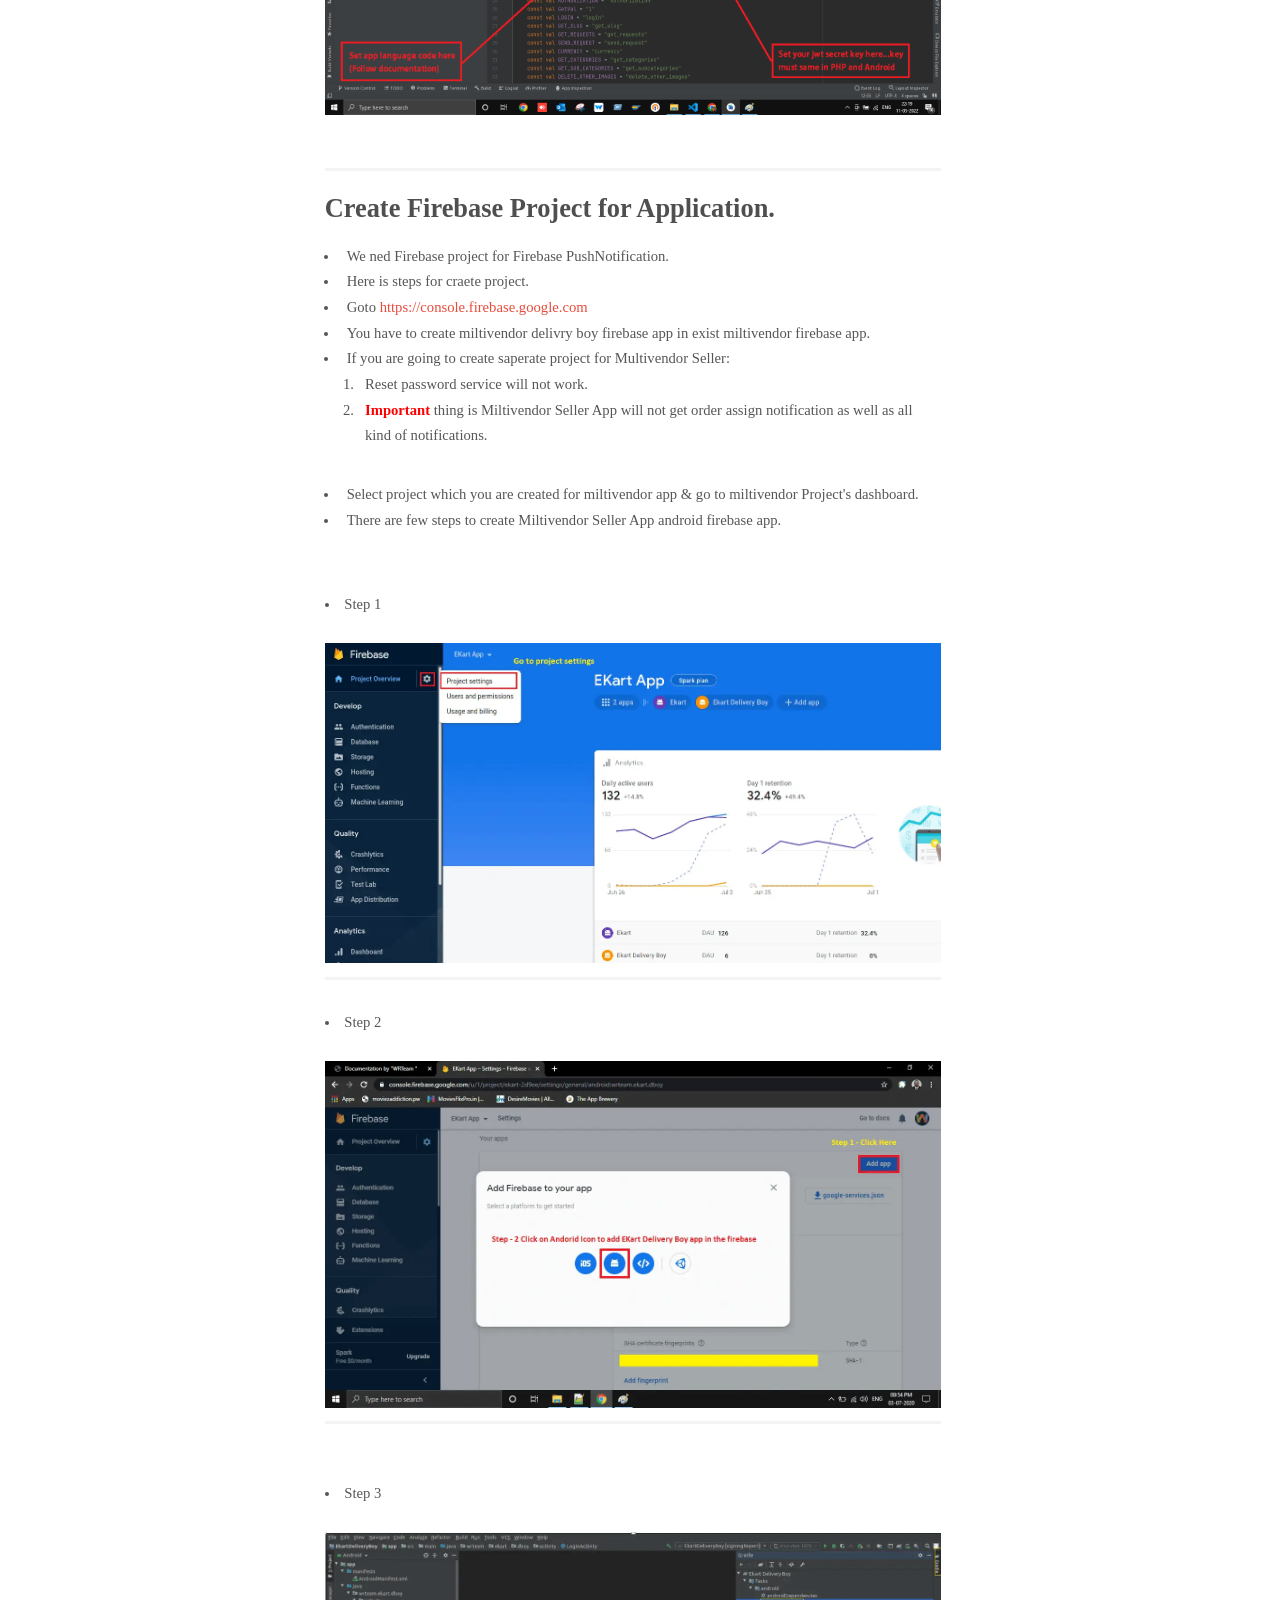
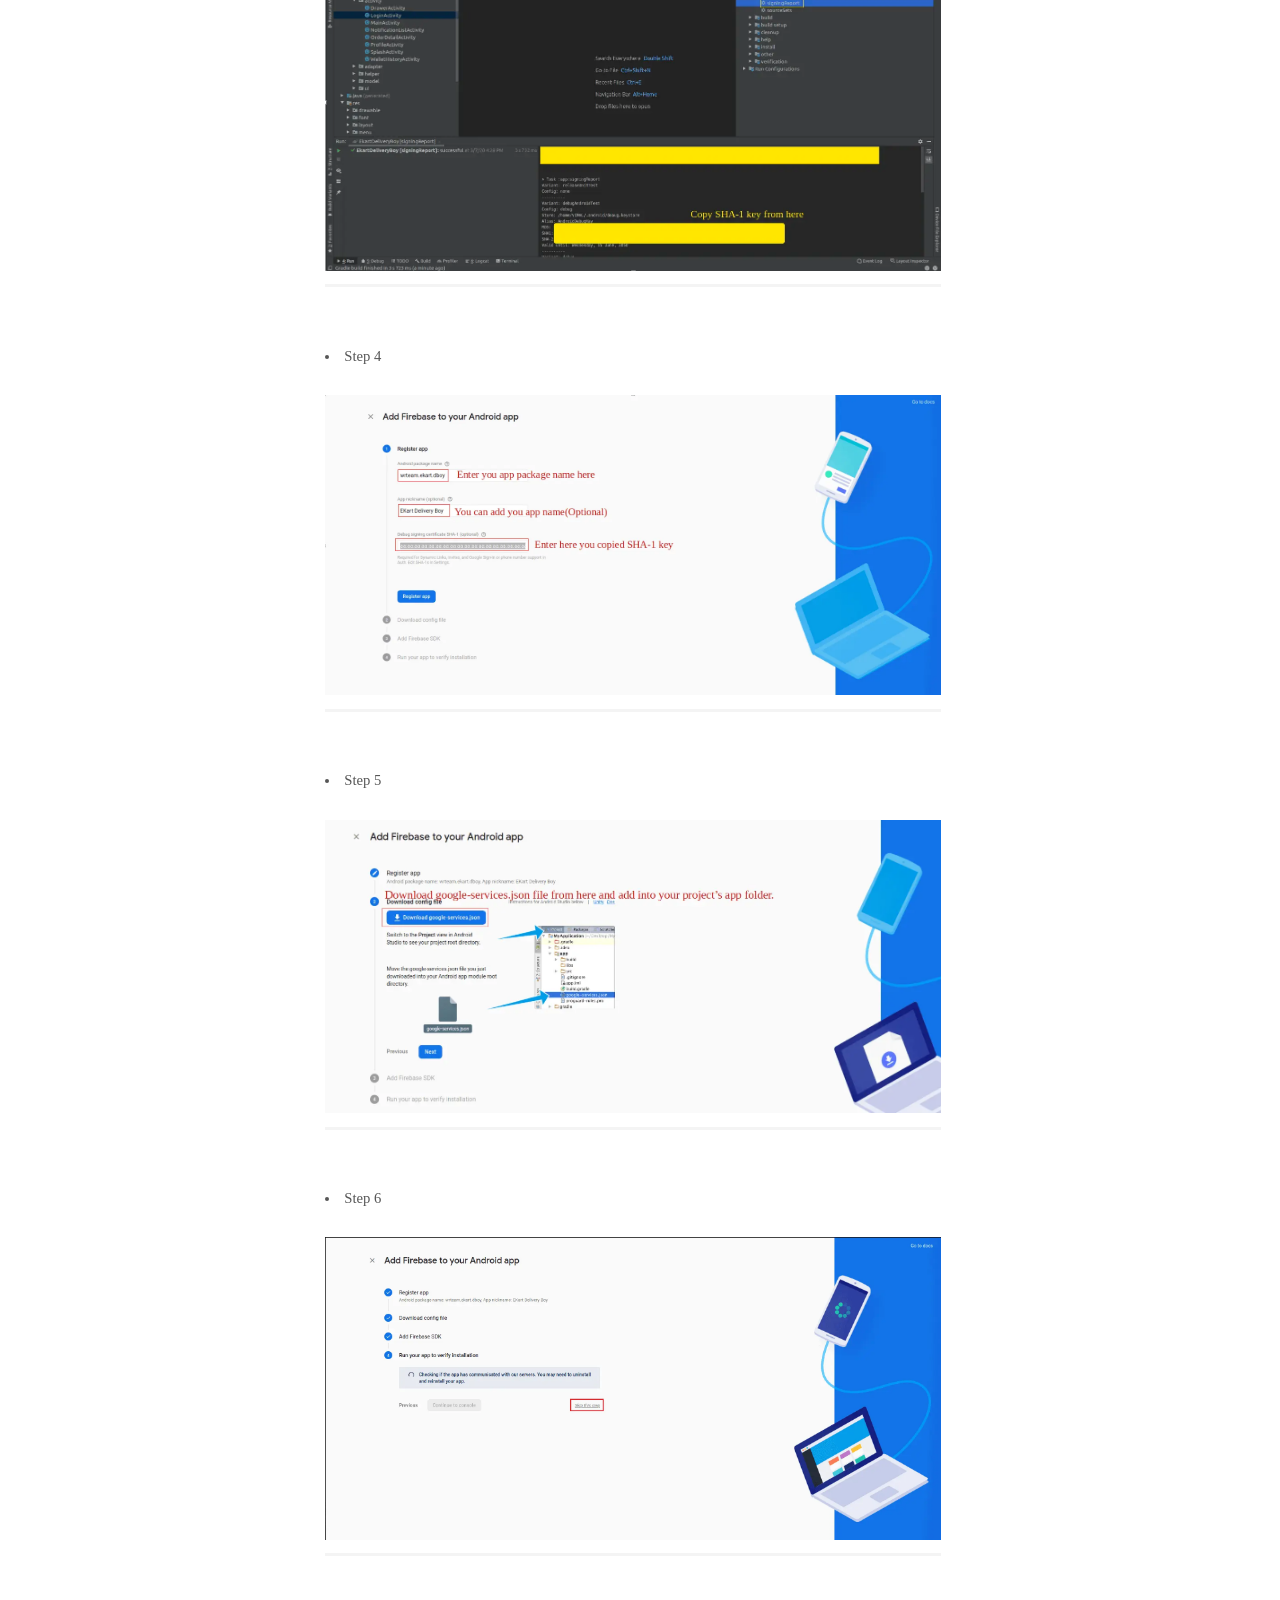
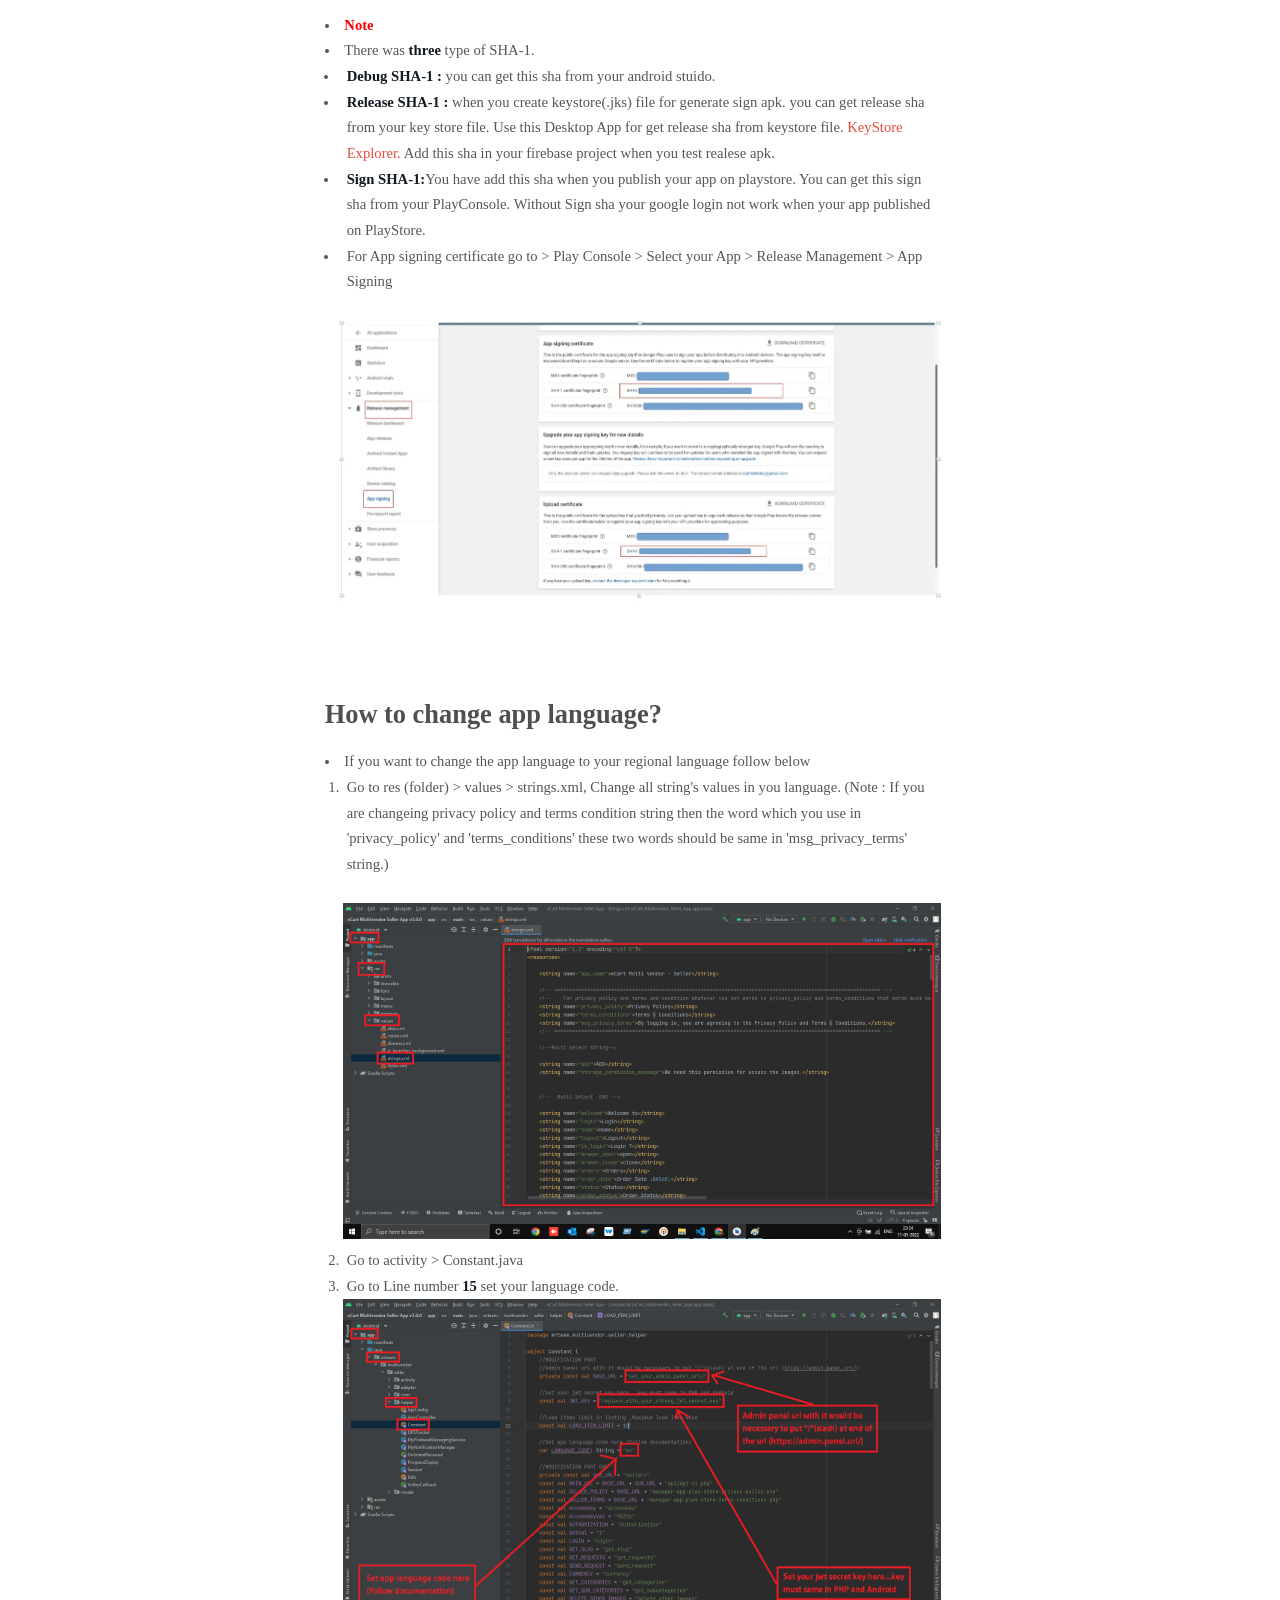
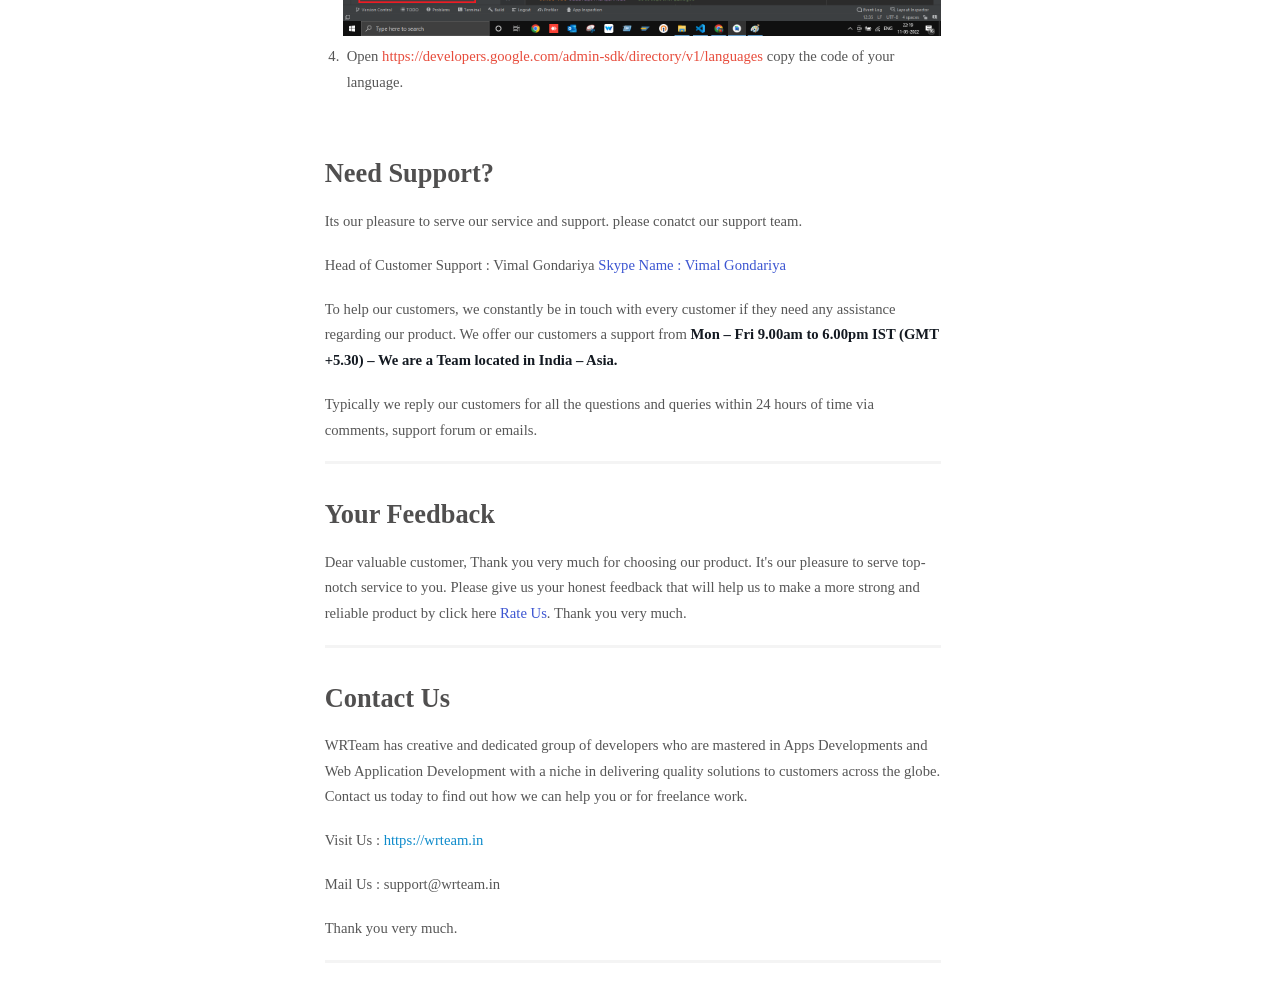
<file: seller-app/index.html>
<!DOCTYPE HTML>
<html>

<head>
	<title>Documentation by "WRTeam "</title>
	<meta charset="utf-8" />
	<meta name="viewport"
		content="width=device-width, initial-scale=1" />
	<link rel="stylesheet"
		href="assets/css/main.css" />
</head>

<body>
	<section id="header">
		<header>
			<span class="image avatar"><img src="images/app_icon.png"
					alt="" /></span>
			<h4 id="logo"><a href="#">Multivendor Seller</a></h4>
		</header>
		<nav id="nav">
			<ul>
				<li><a href="#one">Introduction</a></li>
				<!-- <li><a href="#note">Note</a></li> -->
				<li><a href='#appname'>How to change the app name?</a></li>
				<li><a href='#packagename'>How to change the package name?</a></li>
				<li><a href='#admin'>How to change server url to application?</a></li>
				<li><a href='#firebase_app'>How to create firebase app?</a></li>
				<li><a href='#optional'>Some optional points</a></li>
				<li><a href="#support">Need Support?</a></li>
				<li><a href="#rating">Your Feedback</a></li>
				<li><a href="#contactus">Contact Us</a></li>
				<br><br><br>
			</ul>
		</nav>
	</section>
	<div id="wrapper">
		<div id="main">
			<section id="one">
				<div class="container">
					<header class="major">
						<h2>Multivendor Seller</h2>
					</header>
					<div class="borderTop">
						<div class="span-12 last">
							<p class="prepend-top append-0">Thank you for purchasing code. It really means a lot and
								It's our pleasure to serve top-notch service to you. Thank you so much for choosing<a
									href="https://wrteam.in/"
									style='color:#3c55d1'
									target="_blank"> WRTeam </a>. If you have trouble with the code and documentation
								please contact to our Support Team <a href="#support"
									style="color:#3c55d1">Here</a></li>.
						</div>
						<!-- <section id="note">
							<div class="container">
								<h2 style="color:red;";>Note for exist customer</h2>
								<li>You should change just android code do not follow any firebase related points for android configuration.</li>
								<li>Just follow below steps:</li>
								<ol>
									<li><a href="#appname" id="appname-link" class="active">How to change the app name?</a></li>
									<li><a href="#packagename" id="packagename-link" class="active">How to change the package name?</a></li>
									<li><a href="#admin" id="admin-link" class="">How to change server url to application?</a></li>
									<li><a href="#optional" id="optional-link" class="active">Some optional points</a></li>
									<li><a href="#note">Download google json file from firebase and replace it with exist google json file in android folder.</a></li>
									<br>
									<a href="#note"><img src="images/change_google_json_file.png"></a>
								</ol>
							</div>
				</section>		 -->
						<section id="appname">
							<div class="container">
								<br>
								<h2>How to change app name? </h2>
								<p>
									<li>Open Android Studio > app > res > values > strings.xml</li>
									<li>Enter your app name inside <b>"app_name"</b> string tag:<br />
										<code>&lt;string name="app_name"&gt;<b>Multivendor Seller</b>&lt;/string&gt;</code>
									</li>
									<li>You can also change other string text here.</li>
								</p>
								<a href="#appname"><img src="images/change_app_name_here.png"></a>
								<div class="section_bdr"></div>
							</div>
						</section>
						<section id="packagename">
							<div class="container">
								<br>
								<h2>How to change package name? </h2>
								<p>
									<li>If in you android studio Miltivendor Seller App Project already compact middle
										package unchecked then you can skip step 1.</li>
								</p>
								<div class="section_bdr"></div>
							</div>
						</section>
						<section id="package_name_step_1">
							<div class="container">
								<li>Step 1</li>
								<p>
									<li>Unchecked "compact middle package".</li>
								</p>
								<br>
								<a href="#admin"><img src="images/change_package_name_1.png"></a>
								<br>
								<div class="section_bdr"></div>
								<br>
								</ul>
							</div>
						</section>
						<section id="package_name_step_2">
							<div class="container">
								<li>Step 2</li>
								<p>
									<li>There are three folders that you can change their name. </li>
								<ol>
									<li>wrteam</li>
									<li>miltivendor</li>
									<li>seller</li>
								</ol>
								<li>Select particular package, Open option menu > Goto Refactor > Rename</li>
								</p>
								<br>
								<a href="#admin"><img src="images/change_package_name_2.png"></a>
								<br>
								<div class="section_bdr"></div>
								<br>
								</ul>
							</div>
						</section>
						<section id="package_name_step_3">
							<div class="container">
								<li>Step 3</li>
								<p>
									<li>Change package name from here</li>
									<li>Click on refactor</li>
								</p>
								<br>
								<a href="#admin"><img src="images/change_package_name_3.png"></a>
								<br>
								<div class="section_bdr"></div>
								<br>
								</ul>
							</div>
						</section>
						<section id="package_name_step_4">
							<div class="container">
								<li>Step 4</li>
								<p>
									<li>Click on Do refactor, Package name will be changed.</li>
									<li>You can change package name three of them one by one.</li>
									&nbsp;&nbsp;&nbsp;&nbsp;&nbsp;&nbsp;1. wrteam
									<br>&nbsp;&nbsp;&nbsp;&nbsp;&nbsp;&nbsp;2 .miltivendor
									<br>&nbsp;&nbsp;&nbsp;&nbsp;&nbsp;&nbsp;3. seller
								</p>
								<br>
								<a href="#admin"><img src="images/change_package_name_4.png"></a>
								<br>
								<div class="section_bdr"></div>
								<br>
								</ul>
							</div>
						</section>
						<section id="package_name_step_5">
							<div class="container">
								<li>Step 5</li>
								<p>
									<li>Change package name in app level gradle file.</li>
								</p>
								<br>
								<a href="#admin"><img src="images/change_package_name_5.png"></a>
								<br>
								<div class="section_bdr"></div>
								<br>
								</ul>
							</div>
						</section>
						<section id="package_name_step_6">
							<div class="container">
								<li>Step 6</li>
								<p>
									<li>Set same package name in AndroidManifest.xml file.</li>
								</p>
								<a href="#admin"><img src="images/change_package_name_6.png"></a>
								<br>
								<div class="section_bdr"></div>
								<br>
								</ul>
							</div>
						</section>
						<section id="admin">
							<br>
							<p>
							<div class="container">
								<h2>How to change admin page url in application?</h2>
								<li>Go to android >app >java > wrteam.multivendor.seller > helper > Constant.java </li>
								<li>Change admin panel url & JWT Key instruction given in below image.</li>
								<li>Also change JWT Key instruction given in below image.</li>
								<li>Note : JWT secret key is just like password & You can create your own.It should be
									same in miltivendor app, Miltivendor Seller App app,as well as php side.</li>
								<br><a href="#admin"><img src="images/change_admin_page_url.png"></a><br>
								<br>
								</p>
								<div class="section_bdr"></div>
								</ul>
							</div>
							</p>
						</section>

						<section id="firebase_app">
							<div class="container">
								<h2>Create Firebase Project for Application.</h2>
								<ul>
									<li>We ned Firebase project for Firebase PushNotification.</li>
									<li>Here is steps for craete project.</li>
									<li>Goto <a
											href="https://console.firebase.google.com">https://console.firebase.google.com</a>
									</li>
									<li>You have to create miltivendor delivry boy firebase app in exist miltivendor
										firebase app.</li>
									<li>If you are going to create saperate project for Multivendor Seller:</li>
									<ol>
										<li>Reset password service will not work.</li>
										<li><strong style="color:red;">Important</strong> thing is Miltivendor Seller
											App will not get order assign notification as well as all kind of
											notifications.</li>
									</ol>
									<li>Select project which you are created for miltivendor app & go to miltivendor
										Project's dashboard.</li>
									<li>There are few steps to create Miltivendor Seller App android firebase app.</li>
									<br>
								</ul>
							</div>
						</section>
						<section id="firebase_app_step_1">
							<div class="container">
								<li>Step 1</li>
								<br>
								<a href="#admin"><img src="images/create_firebase_app_step_1.png"></a>
								<br>
								<div class="section_bdr"></div>
								<br>
								</ul>
							</div>
						</section>
						<section id="firebase_app_step_2">
							<div class="container">
								<li>Step 2</li>
								<br>
								<a href="#admin"><img src="images/create_firebase_app_step_2.png"></a>
								<br>
								<div class="section_bdr"></div>
								<br>
								</ul>
							</div>
						</section>
						<section id="firebase_app_step_3">
							<div class="container">
								<br>
								<li>Step 3</li>
								<br>
								<a href="#admin"><img src="images/create_firebase_app_step_3.png"></a>
								<br>
								<div class="section_bdr"></div>
								<br>
								</ul>
							</div>
						</section>
						<section id="firebase_app_step_4">
							<div class="container">
								<br>
								<li>Step 4</li>
								<br>
								<a href="#admin"><img src="images/create_firebase_app_step_4.png"></a>
								<br>
								<div class="section_bdr"></div>
								<br>
								</ul>
							</div>
						</section>
						<section id="firebase_app_step_5">
							<div class="container">
								<br>
								<li>Step 5</li>
								<br>
								<a href="#admin"><img src="images/create_firebase_app_step_5.png"></a>
								<br>
								<div class="section_bdr"></div>
								<br>
								</ul>
							</div>
						</section>
						<section id="firebase_app_step_6">
							<div class="container">
								<br>
								<li>Step 6</li>
								<br>
								<a href="#admin"><img src="images/create_firebase_app_step_6.png"></a>
								<br>
								<div class="section_bdr"></div>
								<br>
								</ul>
							</div>
						</section>

						<section id="note">
							<div class="container">
								<br>
								<li><strong style="color:red;">Note</strong></li>
								<li>There was <b>three</b> type of SHA-1.</li>
								<ul>
									<li><b>Debug SHA-1 : </b> you can get this sha from your android stuido.</li>
									<li><b>Release SHA-1 :</b> when you create keystore(.jks) file for generate sign
										apk. you can get release sha from your key store file.
										Use this Desktop App for get release sha from keystore file. <a
											href="https://keystore-explorer.org/"
											target="_blank">KeyStore Explorer.</a>
										Add this sha in your firebase project when you test realese apk.</li>
									<li><b>Sign SHA-1:</b>You have add this sha when you publish your app on playstore.
										You can get this sign sha from your PlayConsole. Without Sign sha your google
										login not work when your app published on PlayStore.</li>
									<li>For App signing certificate go to > Play Console > Select your App > Release
										Management > App Signing </li>
									<br><a href="#gooleLogin"><img src="images/singing.png"></a><br><br>
								</ul>
							</div>
						</section>

						<section id="optional">
							<div class="container">
								<br>
								<h2>How to change app language?</h2>
								<li>If you want to change the app language to your regional language follow below</li>

								<ol>
									<li>Go to res (folder) > values > strings.xml, Change all string's values in you
										language. (Note : If you are changeing privacy policy and terms condition string
										then the word which you use in 'privacy_policy' and 'terms_conditions' these two
										words should be same in 'msg_privacy_terms' string.)</li>
									<br>
									<a href="#optional"><img src="images/chang_app_language_step1.png"></a>
									<br>
									<li>Go to activity > Constant.java</li>
									<li>Go to Line number <strong>15</strong> set your language code.</li>

									<a href="#optional"><img src="images/chang_app_language_step2.png"></a>
									<br>
									<li>Open <a
											href="https://developers.google.com/admin-sdk/directory/v1/languages">https://developers.google.com/admin-sdk/directory/v1/languages</a>
										copy the code of your language.
									<br>
								</ol>

								<!-- <br>
						<h2>How to set country code static?</h2>
						<li>Go to activity > LoginActivity.java</li>
						<li>Go to Line number <strong>145 and 146</strong> uncomment it.(Remove '//' from these lines).And replace your country code in line number 145 "your_country_code" here without plus(+) sign. </li>
					
						<div class="section_bdr"></div>
						</ul>
						<br>
						<h2>How to set currency symbol?</h2>
						<li>If you want to change the currency symbol then please follow below steps</li>
						
						<ol>
							<li>Go to helper > constant.java
							<br>
							<a href="#optional"><img src="images/chang_currency_symbol.png"></a>
						</ol>
						
						<br> -->
							</div>
						</section>

						<section id="support">
							<div class="container">
								<br>
								<h2>Need Support?</h2>
								<p>Its our pleasure to serve our service and support. please conatct our support team.
								</p>
								<p>Head of Customer Support : Vimal Gondariya <a
										href="https://join.skype.com/invite/xAUIVO4XVCqx"
										target="_blank"
										style='color:#3c55d1'>Skype Name : Vimal Gondariya</a></p>
								<p>To help our customers, we constantly be in touch with every customer if they need any
									assistance regarding our product.
									We offer our customers a support from <strong> Mon – Fri 9.00am to 6.00pm IST (GMT
										+5.30) – We are a Team located in India – Asia.</strong>
								</p>
								<p>Typically we reply our customers for all the questions and queries within 24 hours of
									time via comments, support forum or emails.</p>
								<div class="section_bdr"></div>
								</ul>
							</div>
						</section>
						<section id="rating">
							<div class="container">
								<br>
								<h2>Your Feedback </h2>
								<p>Dear valuable customer,
									Thank you very much for choosing our product.
									It's our pleasure to serve top-notch service to you.
									Please give us your honest feedback that will help us to make a more strong and
									reliable product by click here <a href="https://codecanyon.net/downloads"
										style='color:#3c55d1'
										target="_blank">Rate Us</a>.
									Thank you very much.
								</p>
								<div class="section_bdr"></div>
								</ul>
							</div>
						</section>
						<section id="contactus">
							<div class="container">
								<br>
								<h2>Contact Us</h2>
								<p>WRTeam has creative and dedicated group of developers who are mastered in Apps
									Developments and Web Application Development with a niche in delivering quality
									solutions to customers across the globe.
									Contact us today to find out how we can help you or for freelance work.
								<p>Visit Us : <a href="https://wrteam.in/"
										target="_blank"><span style="color:#0e8bcb;">https://wrteam.in</span> </a>
								<p>Mail Us : support@wrteam.in</p>
								<p>Thank you very much.</p>
								<div class="section_bdr"></div>
								</ul>
							</div>
						</section>
					</div>
				</div>
				<!-- Scripts -->
				<script src="assets/js/jquery.min.js"></script>
				<script src="assets/js/jquery.scrollzer.min.js"></script>
				<script src="assets/js/jquery.scrolly.min.js"></script>
				<script src="assets/js/skel.min.js"></script>
				<script src="assets/js/util.js"></script>
				<script src="assets/js/ie/respond.min.js"></script>
				<script src="assets/js/main.js"></script>
				<script type="text/javascript">
					$(document).ready(function () {
						$(window).scroll(function () {
							if ($(this).scrollTop() > 100) {
								$('.scrollup').fadeIn();
							} else {
								$('.scrollup').fadeOut();
							}
						});
						$('.scrollup').click(function () {
							$("html, body").animate({ scrollTop: 0 }, 600);
							return false;
						});
					});
				</script>
				<div><a href="#"
						class="scrollup">Scroll</a></div>
</body>

</html>
</file>
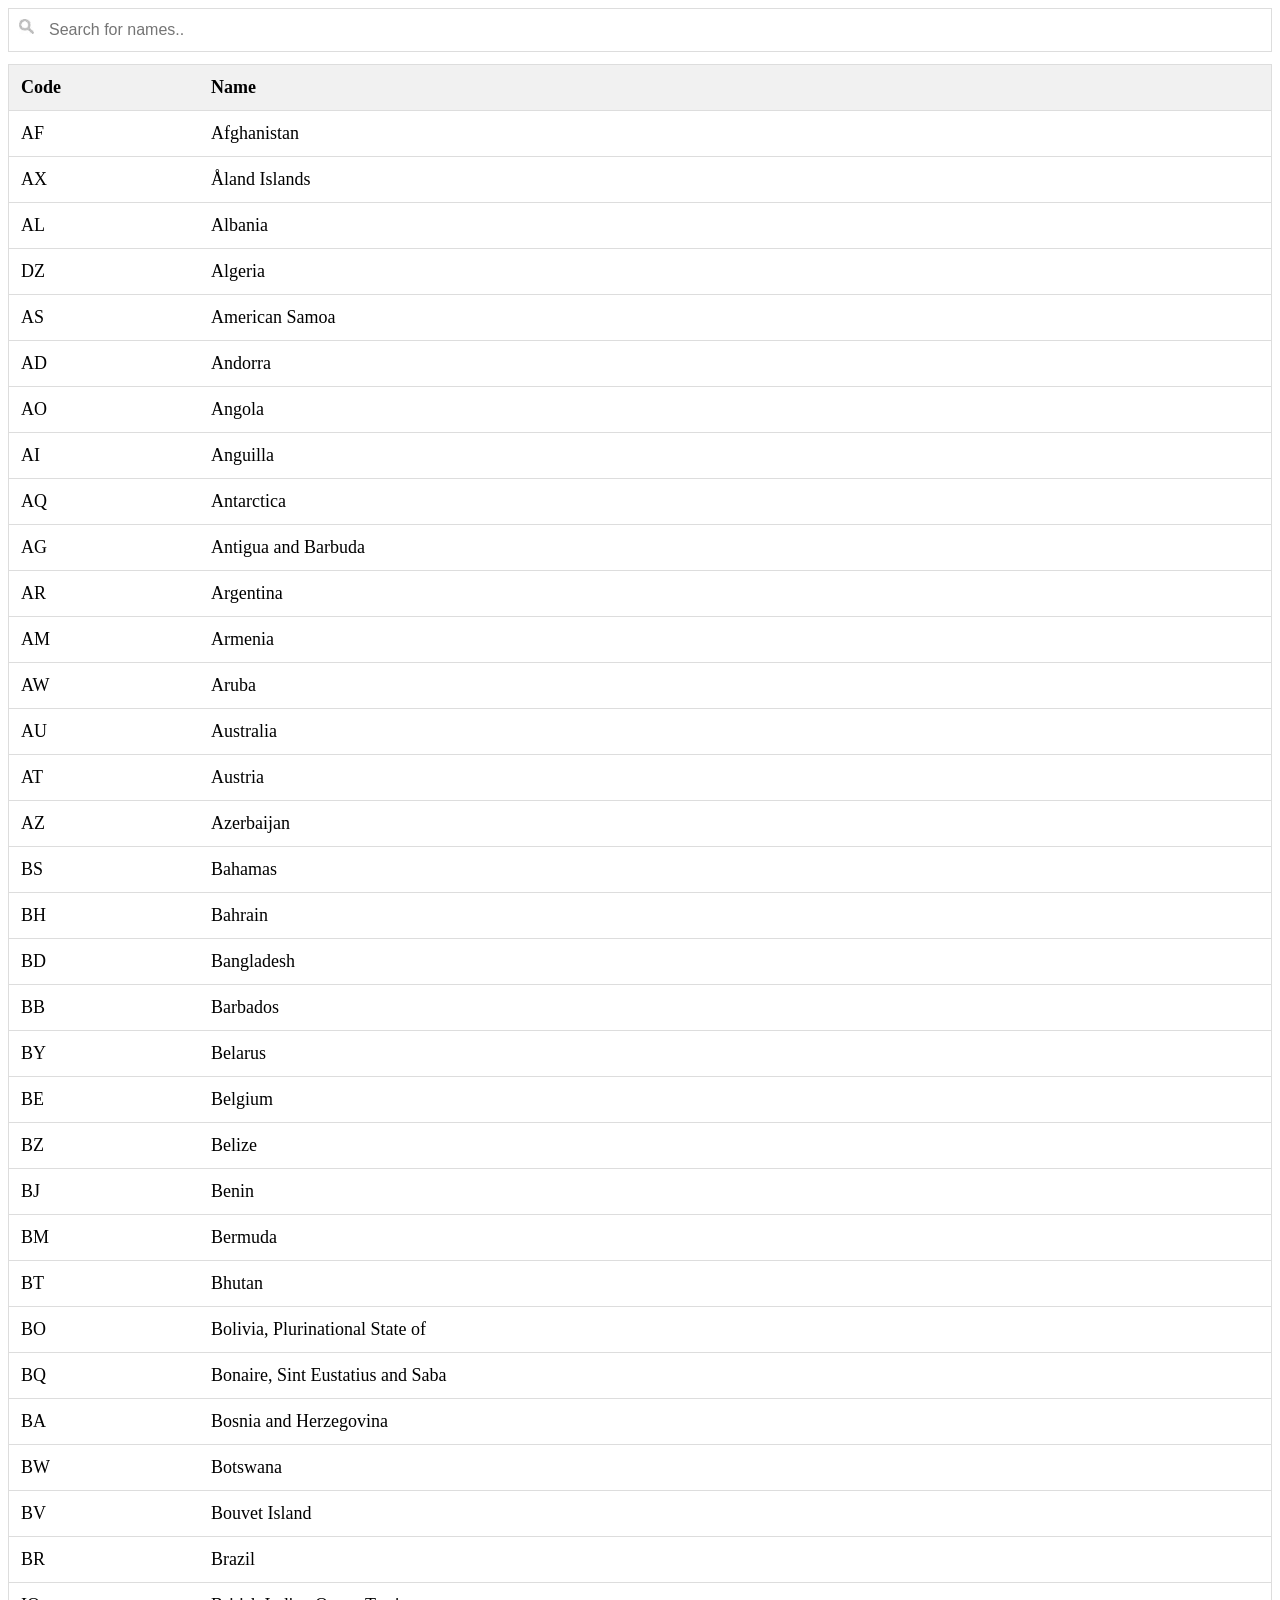
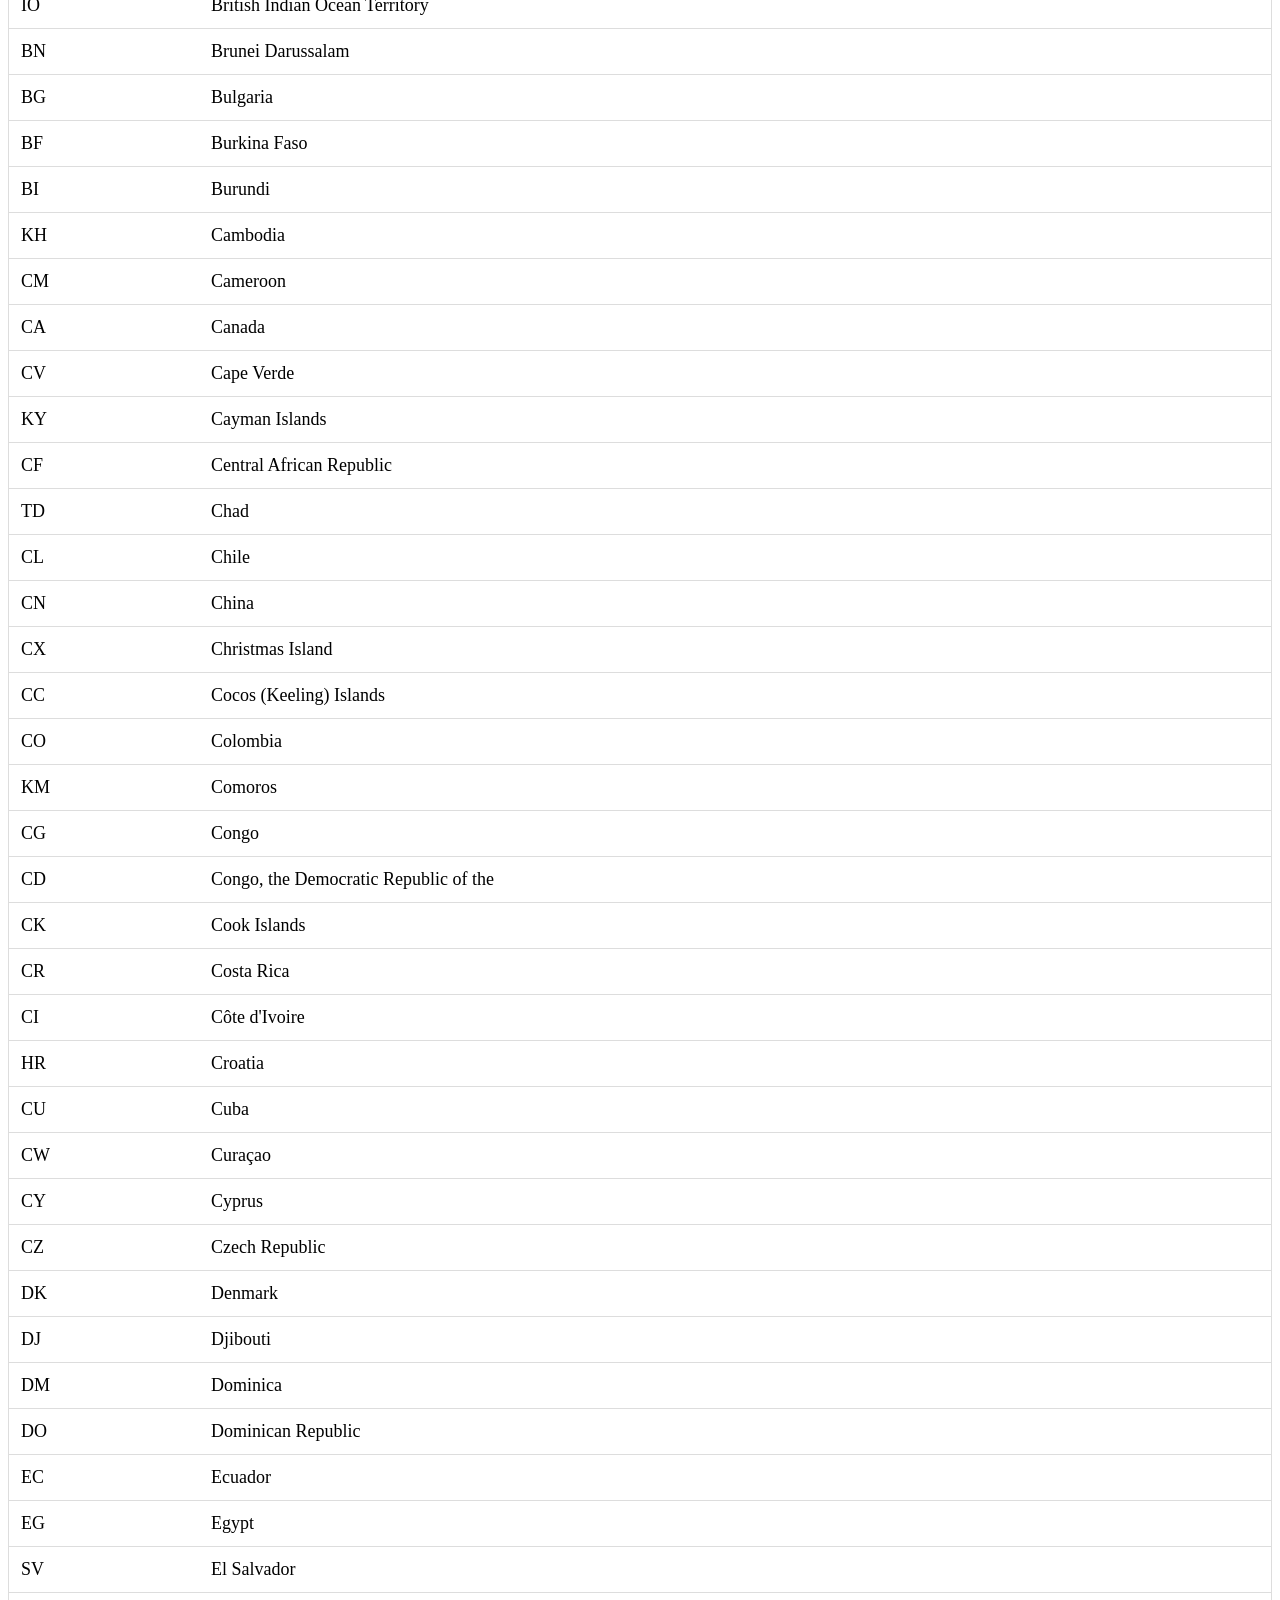
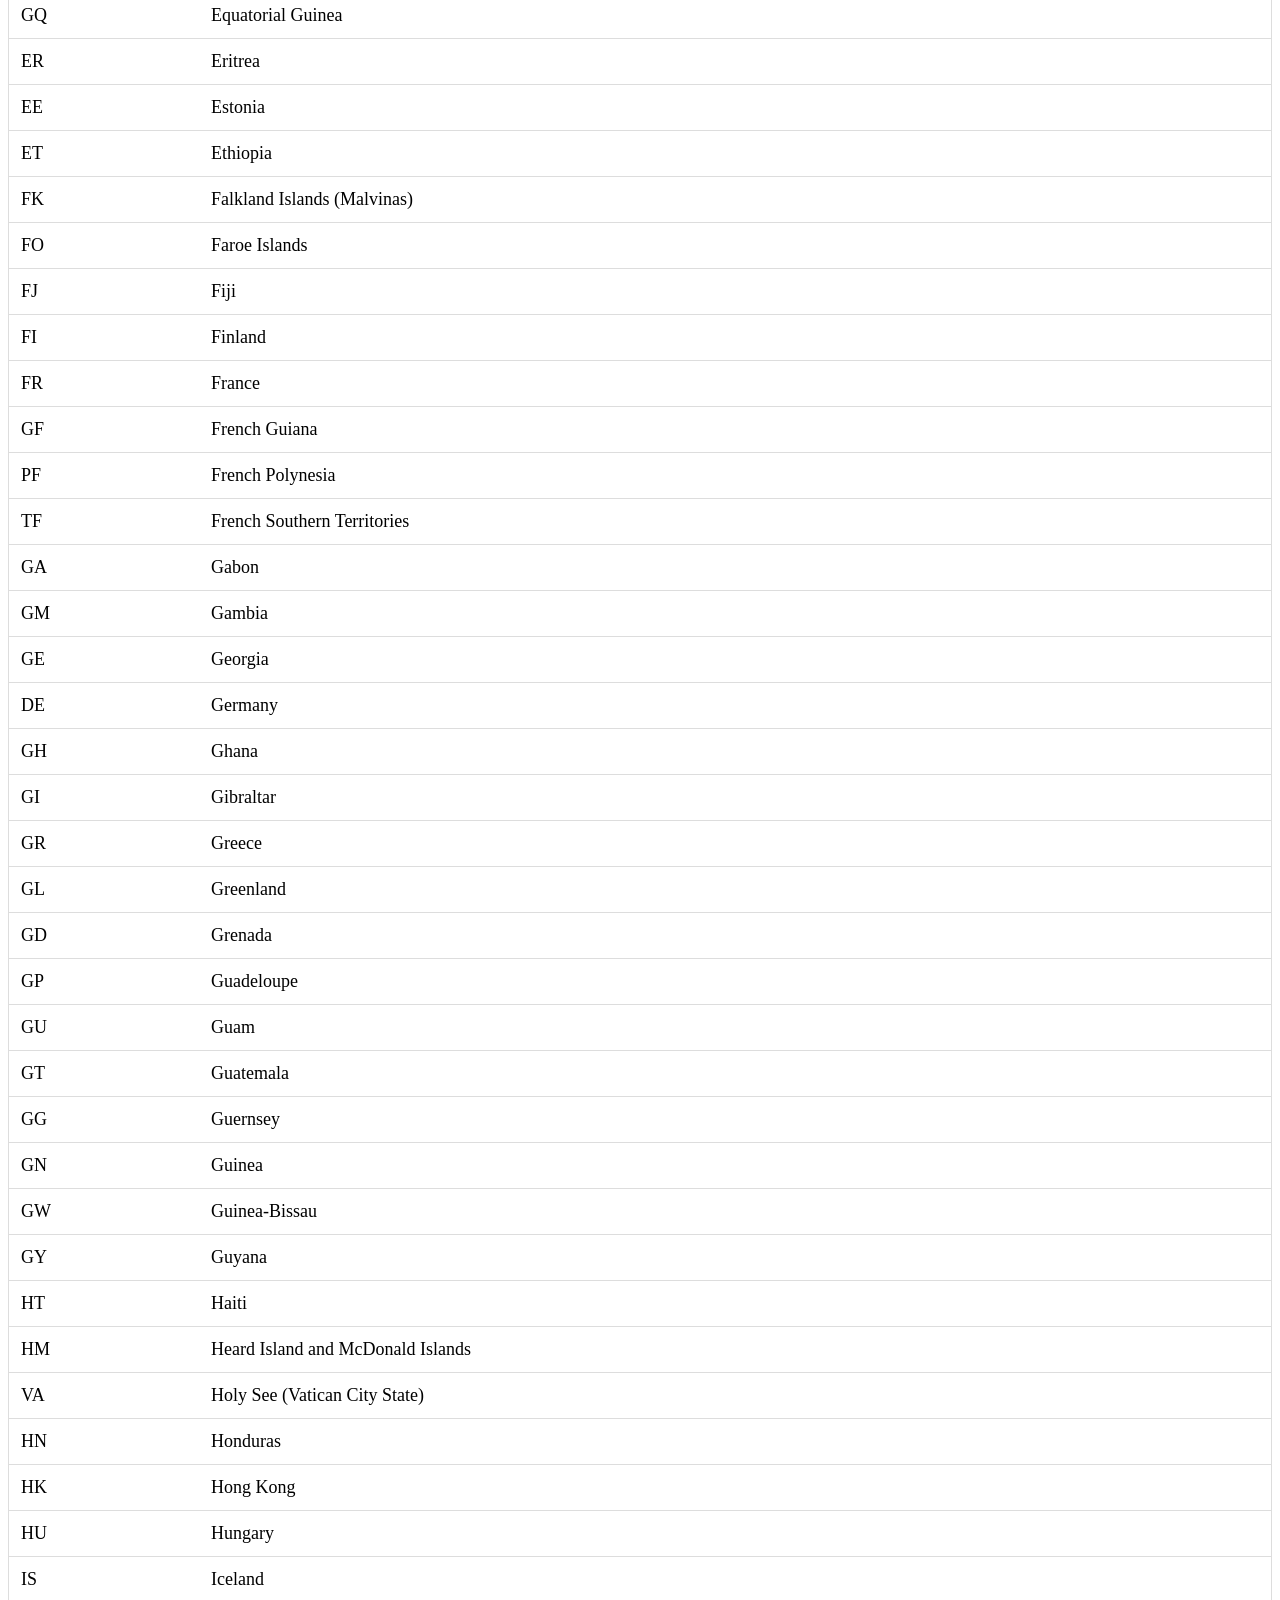
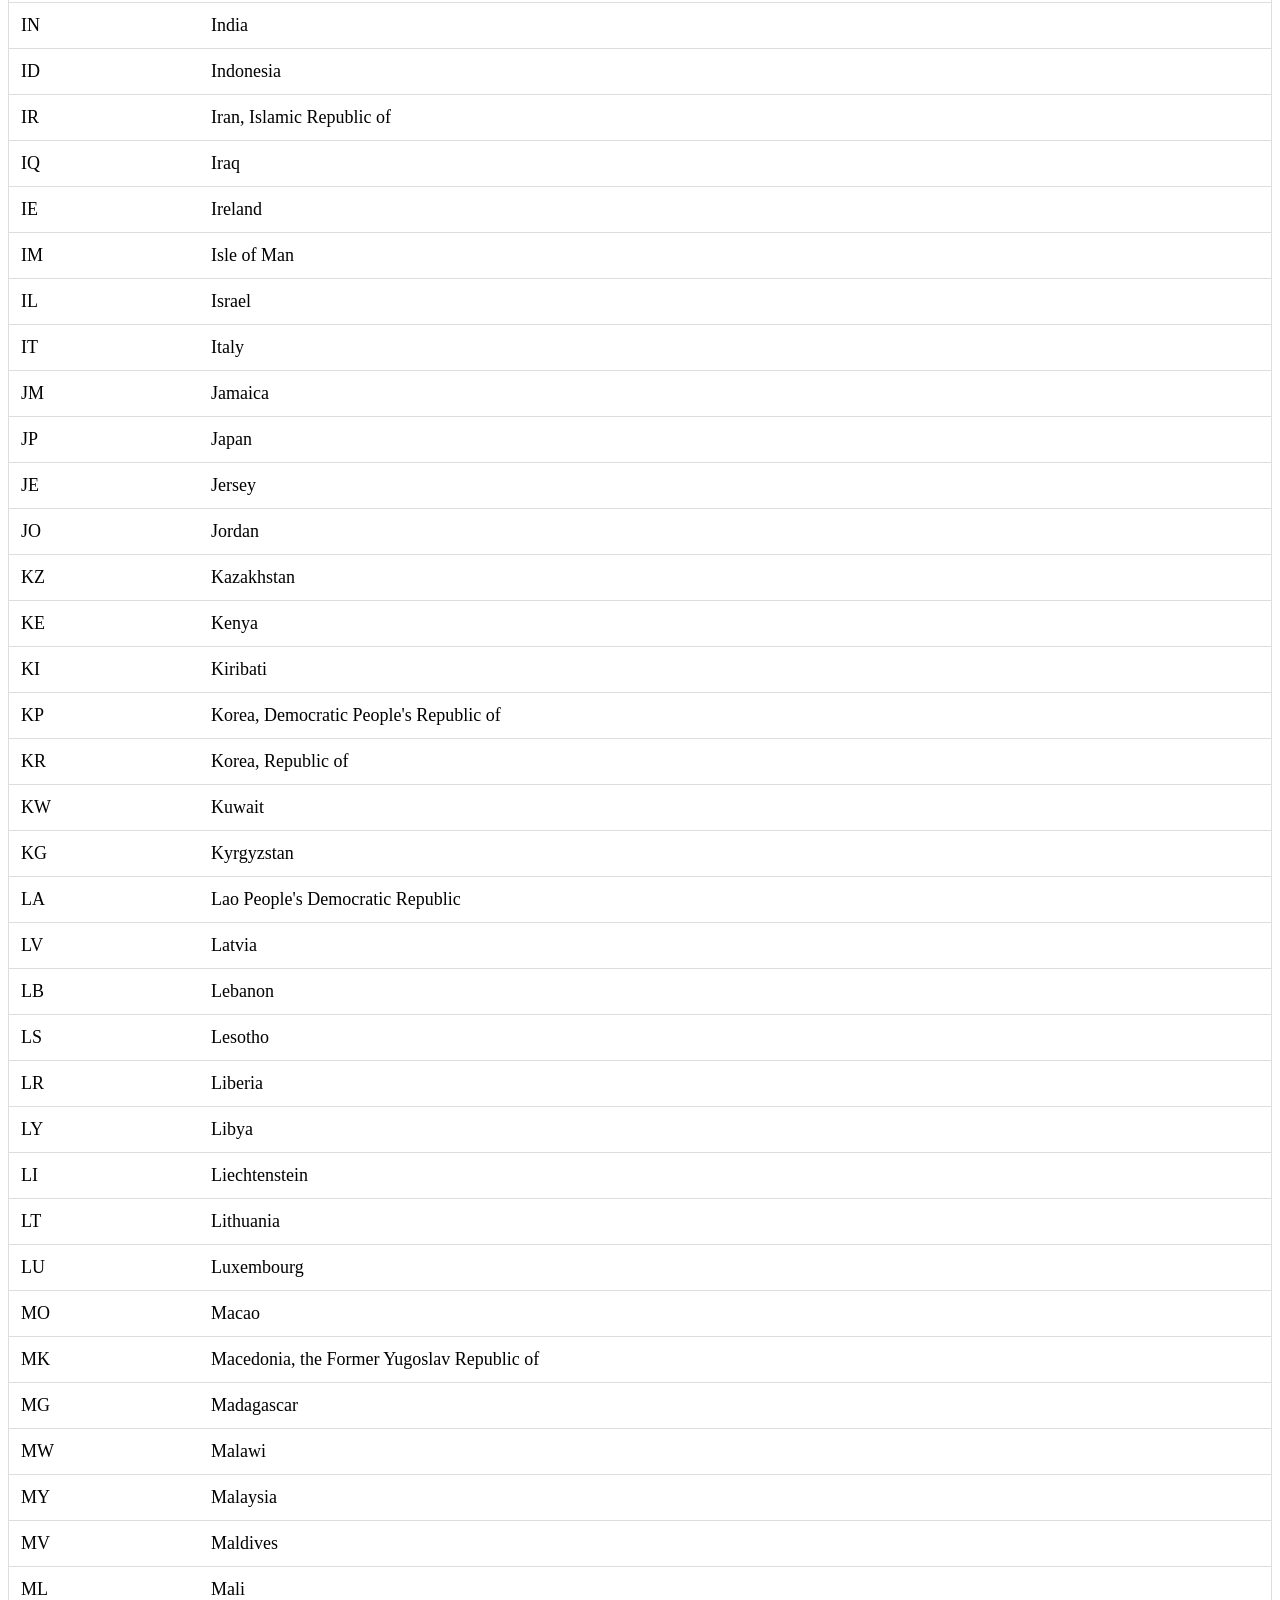
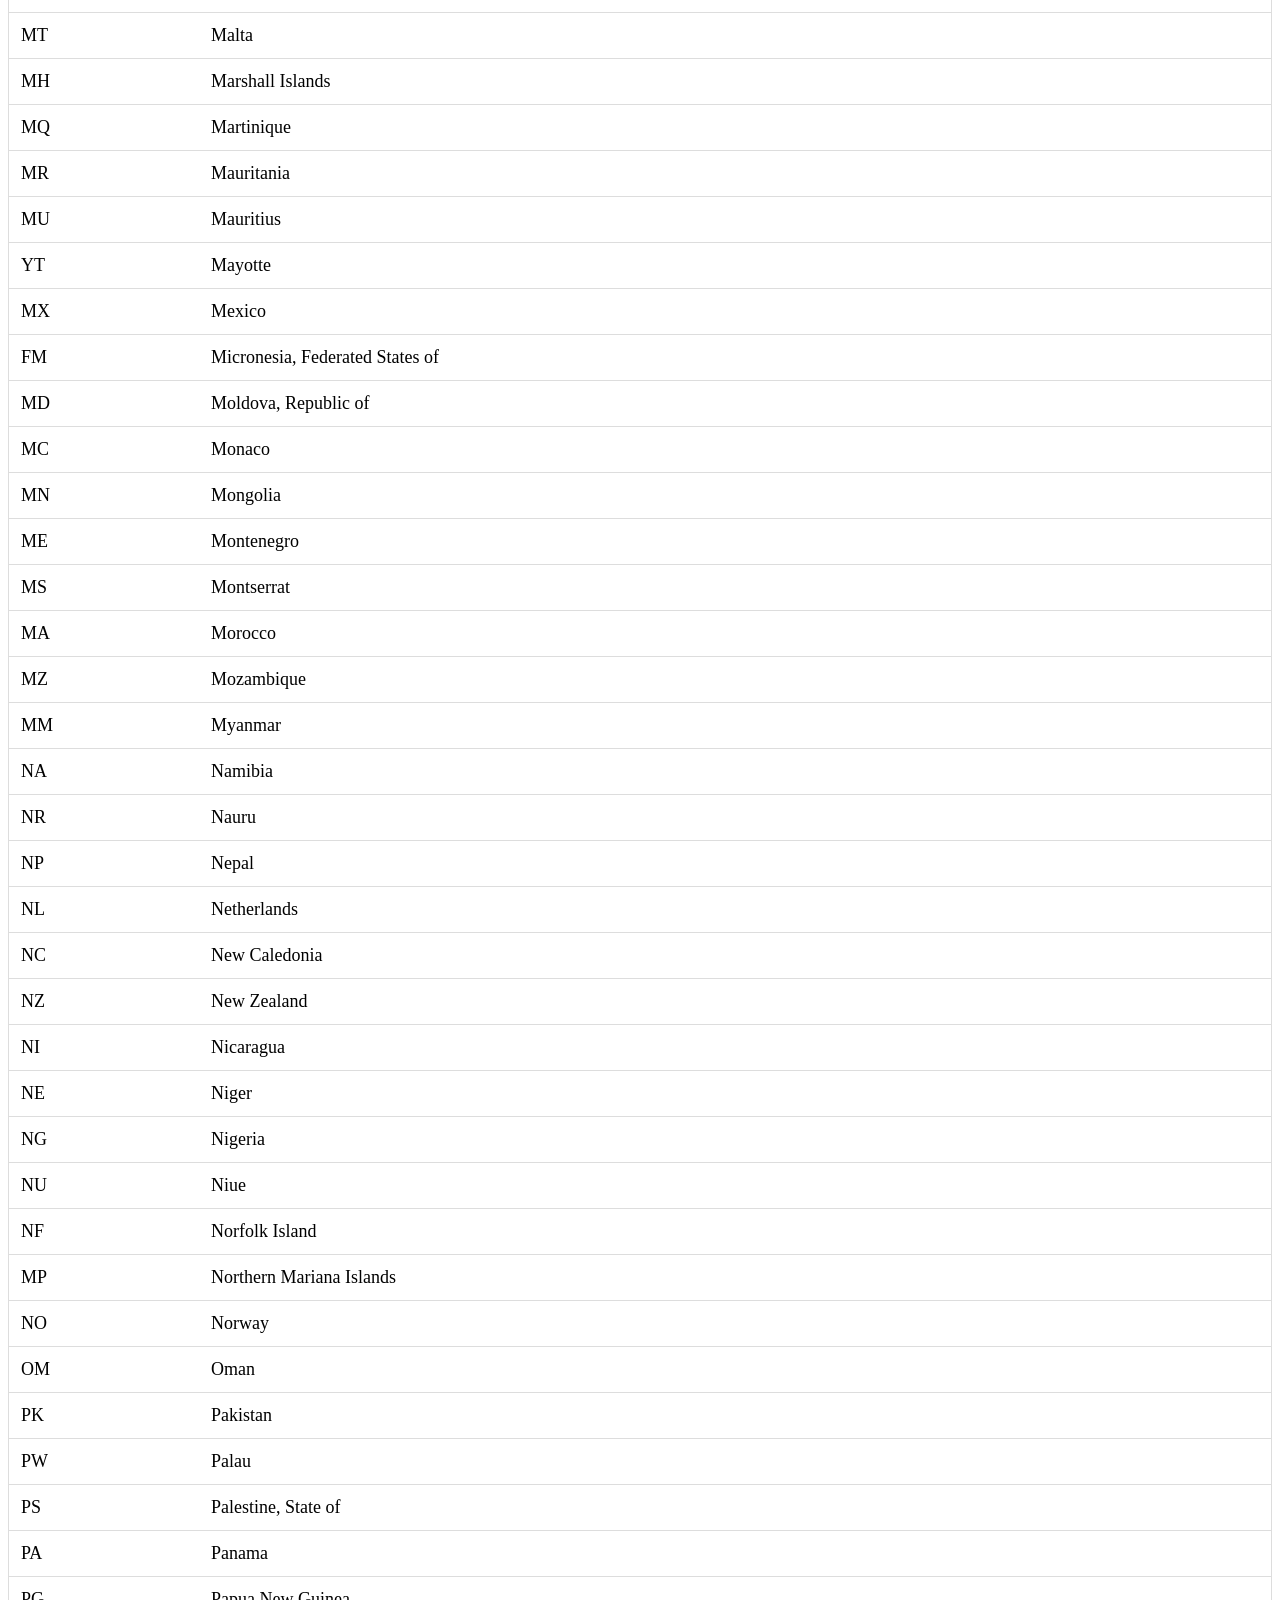
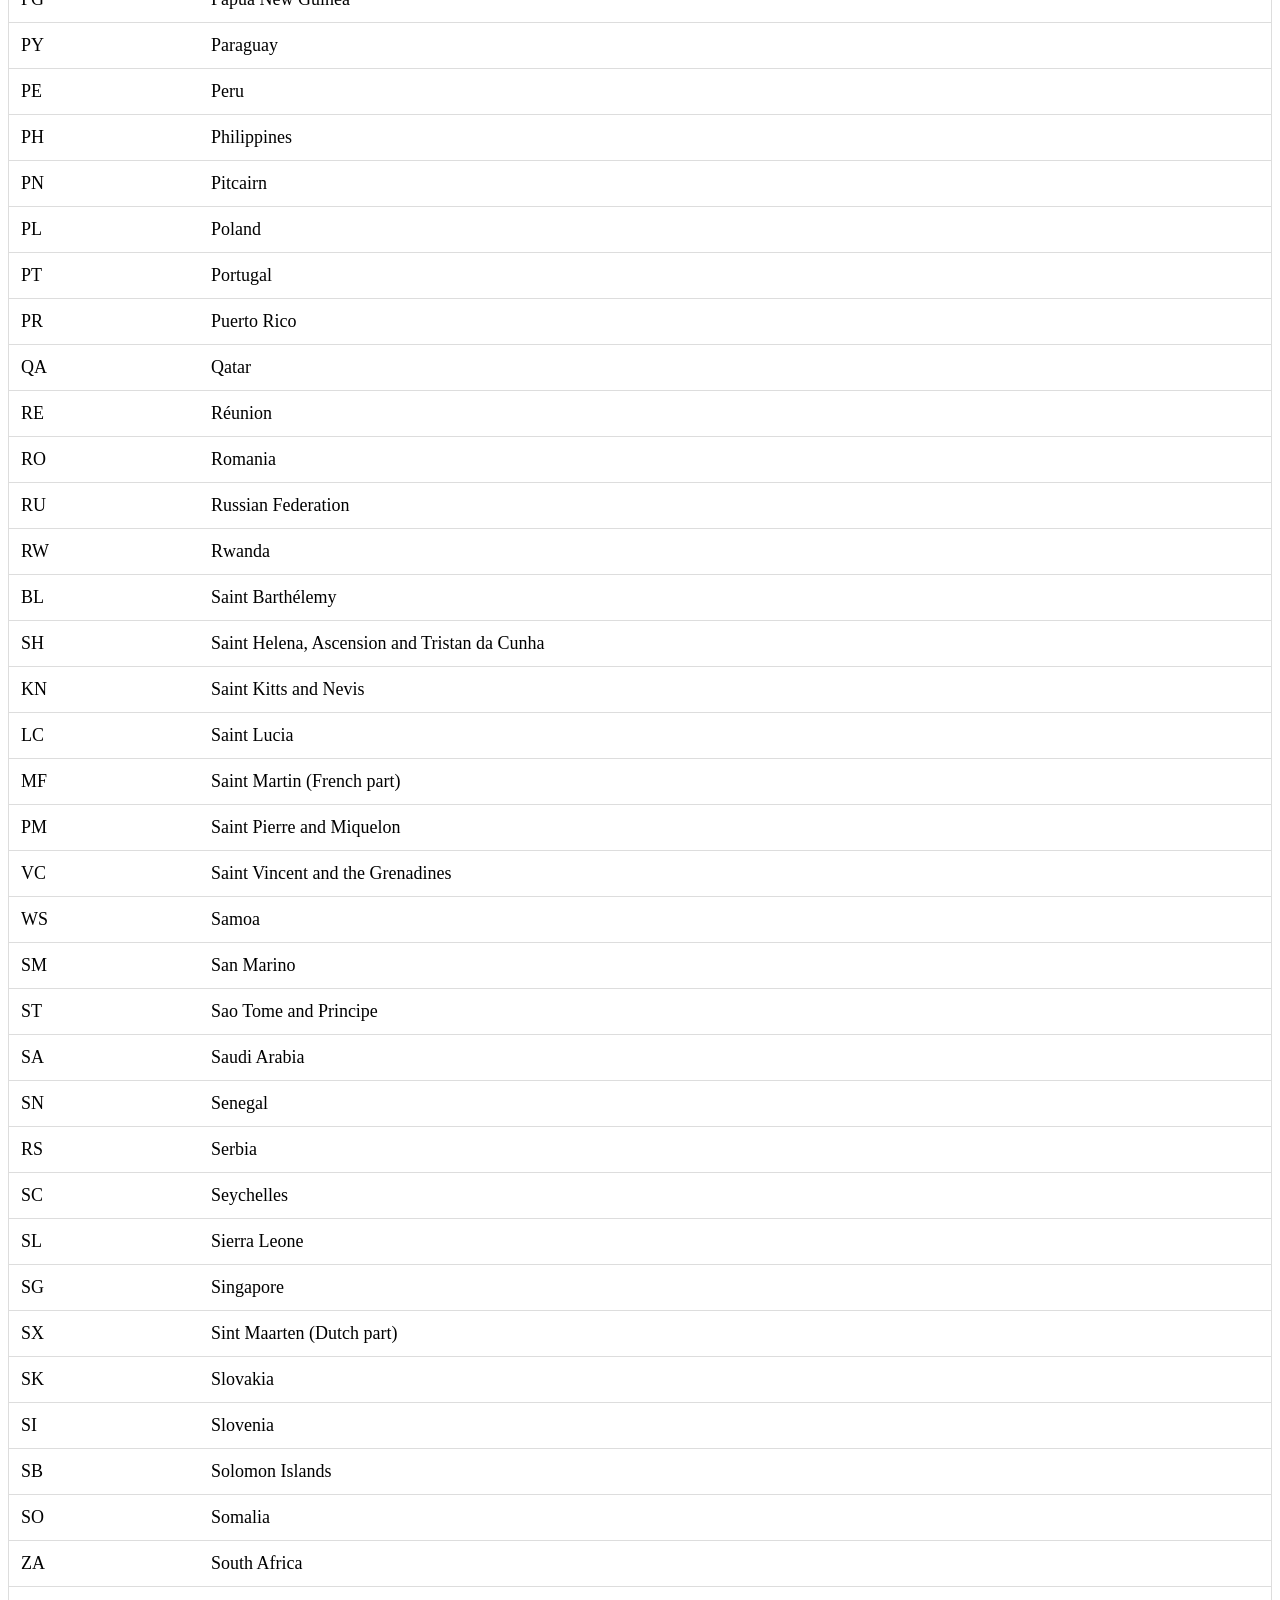
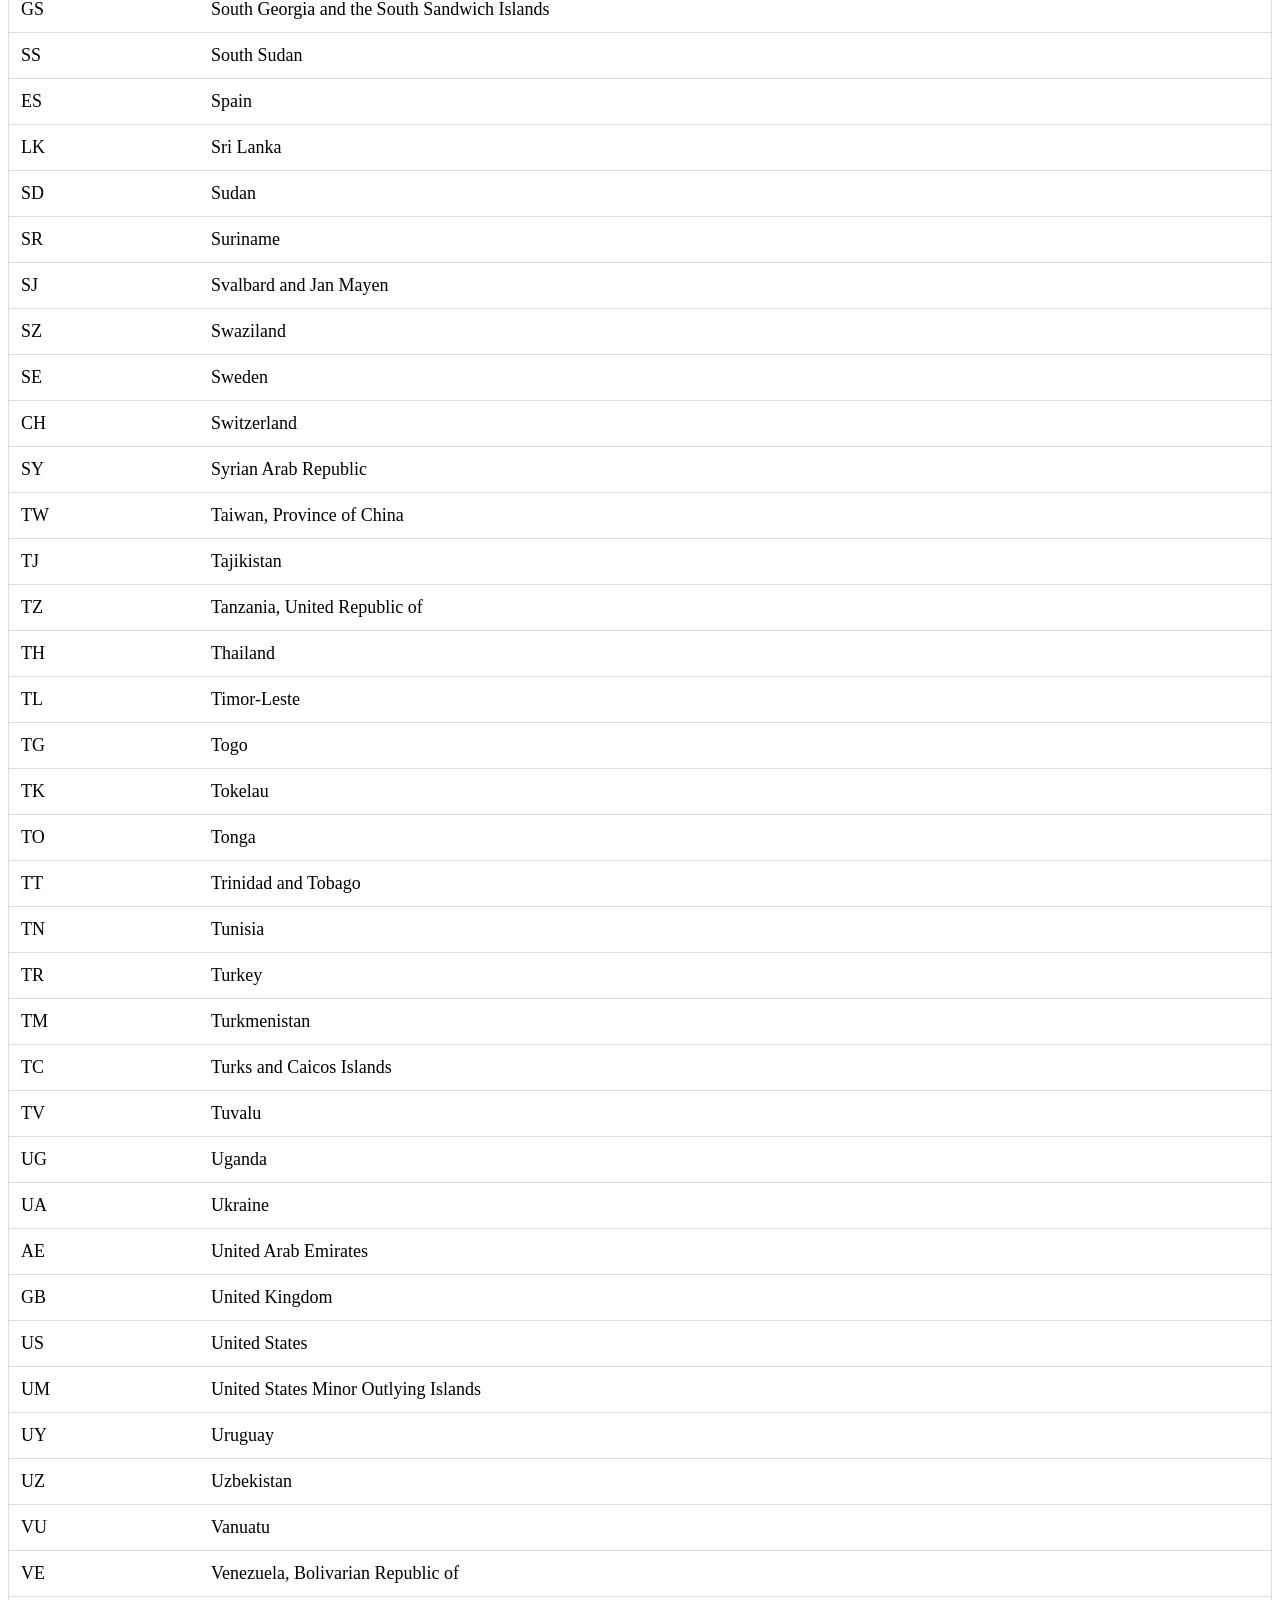
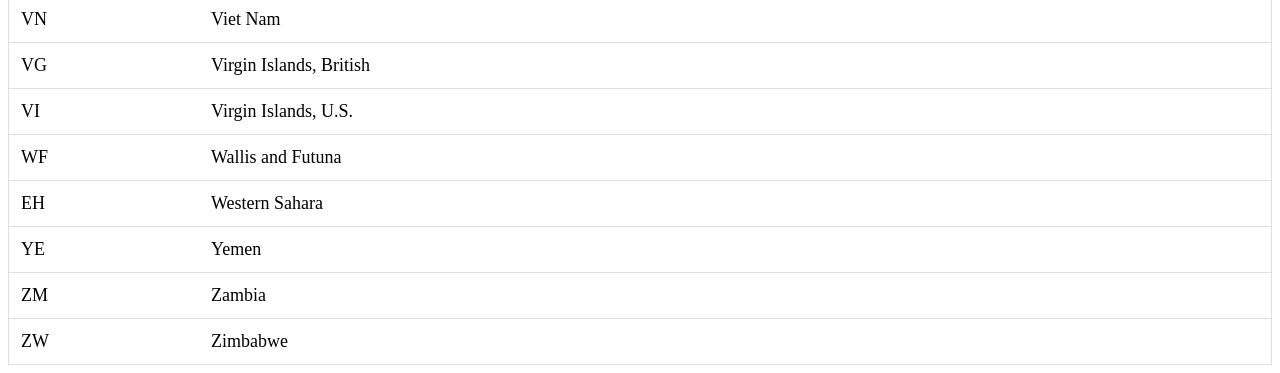
<file: customer-app/CountryCode.html>
<html>
	<head>
		<title>Country Codes</title>
		<meta name="viewport" content="width=device-width, initial-scale=1">
<style>
* {
  box-sizing: border-box;
}

#myInput {
  background-image: url('images/searchicon.png');
  background-position: 10px 10px;
  background-repeat: no-repeat;
  width: 100%;
  font-size: 16px;
  padding: 12px 20px 12px 40px;
  border: 1px solid #ddd;
  margin-bottom: 12px;
}

#myTable {
  border-collapse: collapse;
  width: 100%;
  border: 1px solid #ddd;
  font-size: 18px;
}

#myTable th, #myTable td {
  text-align: left;
  padding: 12px;
}

#myTable tr {
  border-bottom: 1px solid #ddd;
}

#myTable tr.header, #myTable tr:hover {
  background-color: #f1f1f1;
}
</style>
</head>
	</head>
	<body>
		<input type="text" id="myInput" onkeyup="myFunction()" placeholder="Search for names.." title="Type in a name">
		<table id="myTable">
  <tr class="header">
					<th>Code</th>
					<th>Name</th>
				</tr>
				<tr>
					<td>AF</td>
					<td>Afghanistan</td>
				</tr>
				<tr>
					<td>AX</td>
					<td>Åland Islands</td>
				</tr>
				<tr>
					<td>AL</td>
					<td>Albania</td>
				</tr>
				<tr>
					<td>DZ</td>
					<td>Algeria</td>
				</tr>
				<tr>
					<td>AS</td>
					<td>American Samoa</td>
				</tr>
				<tr>
					<td>AD</td>
					<td>Andorra</td>
				</tr>
				<tr>
					<td>AO</td>
					<td>Angola</td>
				</tr>
				<tr>
					<td>AI</td>
					<td>Anguilla</td>
				</tr>
				<tr>
					<td>AQ</td>
					<td>Antarctica</td>
				</tr>
				<tr>
					<td>AG</td>
					<td>Antigua and Barbuda</td>
				</tr>
				<tr>
					<td>AR</td>
					<td>Argentina</td>
				</tr>
				<tr>
					<td>AM</td>
					<td>Armenia</td>
				</tr>
				<tr>
					<td>AW</td>
					<td>Aruba</td>
				</tr>
				<tr>
					<td>AU</td>
					<td>Australia</td>
				</tr>
				<tr>
					<td>AT</td>
					<td>Austria</td>
				</tr>
				<tr>
					<td>AZ</td>
					<td>Azerbaijan</td>
				</tr>
				<tr>
					<td>BS</td>
					<td>Bahamas</td>
				</tr>
				<tr>
					<td>BH</td>
					<td>Bahrain</td>
				</tr>
				<tr>
					<td>BD</td>
					<td>Bangladesh</td>
				</tr>
				<tr>
					<td>BB</td>
					<td>Barbados</td>
				</tr>
				<tr>
					<td>BY</td>
					<td>Belarus</td>
				</tr>
				<tr>
					<td>BE</td>
					<td>Belgium</td>
				</tr>
				<tr>
					<td>BZ</td>
					<td>Belize</td>
				</tr>
				<tr>
					<td>BJ</td>
					<td>Benin</td>
				</tr>
				<tr>
					<td>BM</td>
					<td>Bermuda</td>
				</tr>
				<tr>
					<td>BT</td>
					<td>Bhutan</td>
				</tr>
				<tr>
					<td>BO</td>
					<td>Bolivia, Plurinational State of</td>
				</tr>
				<tr>
					<td>BQ</td>
					<td>Bonaire, Sint Eustatius and Saba</td>
				</tr>
				<tr>
					<td>BA</td>
					<td>Bosnia and Herzegovina</td>
				</tr>
				<tr>
					<td>BW</td>
					<td>Botswana</td>
				</tr>
				<tr>
					<td>BV</td>
					<td>Bouvet Island</td>
				</tr>
				<tr>
					<td>BR</td>
					<td>Brazil</td>
				</tr>
				<tr>
					<td>IO</td>
					<td>British Indian Ocean Territory</td>
				</tr>
				<tr>
					<td>BN</td>
					<td>Brunei Darussalam</td>
				</tr>
				<tr>
					<td>BG</td>
					<td>Bulgaria</td>
				</tr>
				<tr>
					<td>BF</td>
					<td>Burkina Faso</td>
				</tr>
				<tr>
					<td>BI</td>
					<td>Burundi</td>
				</tr>
				<tr>
					<td>KH</td>
					<td>Cambodia</td>
				</tr>
				<tr>
					<td>CM</td>
					<td>Cameroon</td>
				</tr>
				<tr>
					<td>CA</td>
					<td>Canada</td>
				</tr>
				<tr>
					<td>CV</td>
					<td>Cape Verde</td>
				</tr>
				<tr>
					<td>KY</td>
					<td>Cayman Islands</td>
				</tr>
				<tr>
					<td>CF</td>
					<td>Central African Republic</td>
				</tr>
				<tr>
					<td>TD</td>
					<td>Chad</td>
				</tr>
				<tr>
					<td>CL</td>
					<td>Chile</td>
				</tr>
				<tr>
					<td>CN</td>
					<td>China</td>
				</tr>
				<tr>
					<td>CX</td>
					<td>Christmas Island</td>
				</tr>
				<tr>
					<td>CC</td>
					<td>Cocos (Keeling) Islands</td>
				</tr>
				<tr>
					<td>CO</td>
					<td>Colombia</td>
				</tr>
				<tr>
					<td>KM</td>
					<td>Comoros</td>
				</tr>
				<tr>
					<td>CG</td>
					<td>Congo</td>
				</tr>
				<tr>
					<td>CD</td>
					<td>Congo, the Democratic Republic of the</td>
				</tr>
				<tr>
					<td>CK</td>
					<td>Cook Islands</td>
				</tr>
				<tr>
					<td>CR</td>
					<td>Costa Rica</td>
				</tr>
				<tr>
					<td>CI</td>
					<td>Côte d&#39;Ivoire</td>
				</tr>
				<tr>
					<td>HR</td>
					<td>Croatia</td>
				</tr>
				<tr>
					<td>CU</td>
					<td>Cuba</td>
				</tr>
				<tr>
					<td>CW</td>
					<td>Curaçao</td>
				</tr>
				<tr>
					<td>CY</td>
					<td>Cyprus</td>
				</tr>
				<tr>
					<td>CZ</td>
					<td>Czech Republic</td>
				</tr>
				<tr>
					<td>DK</td>
					<td>Denmark</td>
				</tr>
				<tr>
					<td>DJ</td>
					<td>Djibouti</td>
				</tr>
				<tr>
					<td>DM</td>
					<td>Dominica</td>
				</tr>
				<tr>
					<td>DO</td>
					<td>Dominican Republic</td>
				</tr>
				<tr>
					<td>EC</td>
					<td>Ecuador</td>
				</tr>
				<tr>
					<td>EG</td>
					<td>Egypt</td>
				</tr>
				<tr>
					<td>SV</td>
					<td>El Salvador</td>
				</tr>
				<tr>
					<td>GQ</td>
					<td>Equatorial Guinea</td>
				</tr>
				<tr>
					<td>ER</td>
					<td>Eritrea</td>
				</tr>
				<tr>
					<td>EE</td>
					<td>Estonia</td>
				</tr>
				<tr>
					<td>ET</td>
					<td>Ethiopia</td>
				</tr>
				<tr>
					<td>FK</td>
					<td>Falkland Islands (Malvinas)</td>
				</tr>
				<tr>
					<td>FO</td>
					<td>Faroe Islands</td>
				</tr>
				<tr>
					<td>FJ</td>
					<td>Fiji</td>
				</tr>
				<tr>
					<td>FI</td>
					<td>Finland</td>
				</tr>
				<tr>
					<td>FR</td>
					<td>France</td>
				</tr>
				<tr>
					<td>GF</td>
					<td>French Guiana</td>
				</tr>
				<tr>
					<td>PF</td>
					<td>French Polynesia</td>
				</tr>
				<tr>
					<td>TF</td>
					<td>French Southern Territories</td>
				</tr>
				<tr>
					<td>GA</td>
					<td>Gabon</td>
				</tr>
				<tr>
					<td>GM</td>
					<td>Gambia</td>
				</tr>
				<tr>
					<td>GE</td>
					<td>Georgia</td>
				</tr>
				<tr>
					<td>DE</td>
					<td>Germany</td>
				</tr>
				<tr>
					<td>GH</td>
					<td>Ghana</td>
				</tr>
				<tr>
					<td>GI</td>
					<td>Gibraltar</td>
				</tr>
				<tr>
					<td>GR</td>
					<td>Greece</td>
				</tr>
				<tr>
					<td>GL</td>
					<td>Greenland</td>
				</tr>
				<tr>
					<td>GD</td>
					<td>Grenada</td>
				</tr>
				<tr>
					<td>GP</td>
					<td>Guadeloupe</td>
				</tr>
				<tr>
					<td>GU</td>
					<td>Guam</td>
				</tr>
				<tr>
					<td>GT</td>
					<td>Guatemala</td>
				</tr>
				<tr>
					<td>GG</td>
					<td>Guernsey</td>
				</tr>
				<tr>
					<td>GN</td>
					<td>Guinea</td>
				</tr>
				<tr>
					<td>GW</td>
					<td>Guinea-Bissau</td>
				</tr>
				<tr>
					<td>GY</td>
					<td>Guyana</td>
				</tr>
				<tr>
					<td>HT</td>
					<td>Haiti</td>
				</tr>
				<tr>
					<td>HM</td>
					<td>Heard Island and McDonald Islands</td>
				</tr>
				<tr>
					<td>VA</td>
					<td>Holy See (Vatican City State)</td>
				</tr>
				<tr>
					<td>HN</td>
					<td>Honduras</td>
				</tr>
				<tr>
					<td>HK</td>
					<td>Hong Kong</td>
				</tr>
				<tr>
					<td>HU</td>
					<td>Hungary</td>
				</tr>
				<tr>
					<td>IS</td>
					<td>Iceland</td>
				</tr>
				<tr>
					<td>IN</td>
					<td>India</td>
				</tr>
				<tr>
					<td>ID</td>
					<td>Indonesia</td>
				</tr>
				<tr>
					<td>IR</td>
					<td>Iran, Islamic Republic of</td>
				</tr>
				<tr>
					<td>IQ</td>
					<td>Iraq</td>
				</tr>
				<tr>
					<td>IE</td>
					<td>Ireland</td>
				</tr>
				<tr>
					<td>IM</td>
					<td>Isle of Man</td>
				</tr>
				<tr>
					<td>IL</td>
					<td>Israel</td>
				</tr>
				<tr>
					<td>IT</td>
					<td>Italy</td>
				</tr>
				<tr>
					<td>JM</td>
					<td>Jamaica</td>
				</tr>
				<tr>
					<td>JP</td>
					<td>Japan</td>
				</tr>
				<tr>
					<td>JE</td>
					<td>Jersey</td>
				</tr>
				<tr>
					<td>JO</td>
					<td>Jordan</td>
				</tr>
				<tr>
					<td>KZ</td>
					<td>Kazakhstan</td>
				</tr>
				<tr>
					<td>KE</td>
					<td>Kenya</td>
				</tr>
				<tr>
					<td>KI</td>
					<td>Kiribati</td>
				</tr>
				<tr>
					<td>KP</td>
					<td>Korea, Democratic People&#39;s Republic of</td>
				</tr>
				<tr>
					<td>KR</td>
					<td>Korea, Republic of</td>
				</tr>
				<tr>
					<td>KW</td>
					<td>Kuwait</td>
				</tr>
				<tr>
					<td>KG</td>
					<td>Kyrgyzstan</td>
				</tr>
				<tr>
					<td>LA</td>
					<td>Lao People&#39;s Democratic Republic</td>
				</tr>
				<tr>
					<td>LV</td>
					<td>Latvia</td>
				</tr>
				<tr>
					<td>LB</td>
					<td>Lebanon</td>
				</tr>
				<tr>
					<td>LS</td>
					<td>Lesotho</td>
				</tr>
				<tr>
					<td>LR</td>
					<td>Liberia</td>
				</tr>
				<tr>
					<td>LY</td>
					<td>Libya</td>
				</tr>
				<tr>
					<td>LI</td>
					<td>Liechtenstein</td>
				</tr>
				<tr>
					<td>LT</td>
					<td>Lithuania</td>
				</tr>
				<tr>
					<td>LU</td>
					<td>Luxembourg</td>
				</tr>
				<tr>
					<td>MO</td>
					<td>Macao</td>
				</tr>
				<tr>
					<td>MK</td>
					<td>Macedonia, the Former Yugoslav Republic of</td>
				</tr>
				<tr>
					<td>MG</td>
					<td>Madagascar</td>
				</tr>
				<tr>
					<td>MW</td>
					<td>Malawi</td>
				</tr>
				<tr>
					<td>MY</td>
					<td>Malaysia</td>
				</tr>
				<tr>
					<td>MV</td>
					<td>Maldives</td>
				</tr>
				<tr>
					<td>ML</td>
					<td>Mali</td>
				</tr>
				<tr>
					<td>MT</td>
					<td>Malta</td>
				</tr>
				<tr>
					<td>MH</td>
					<td>Marshall Islands</td>
				</tr>
				<tr>
					<td>MQ</td>
					<td>Martinique</td>
				</tr>
				<tr>
					<td>MR</td>
					<td>Mauritania</td>
				</tr>
				<tr>
					<td>MU</td>
					<td>Mauritius</td>
				</tr>
				<tr>
					<td>YT</td>
					<td>Mayotte</td>
				</tr>
				<tr>
					<td>MX</td>
					<td>Mexico</td>
				</tr>
				<tr>
					<td>FM</td>
					<td>Micronesia, Federated States of</td>
				</tr>
				<tr>
					<td>MD</td>
					<td>Moldova, Republic of</td>
				</tr>
				<tr>
					<td>MC</td>
					<td>Monaco</td>
				</tr>
				<tr>
					<td>MN</td>
					<td>Mongolia</td>
				</tr>
				<tr>
					<td>ME</td>
					<td>Montenegro</td>
				</tr>
				<tr>
					<td>MS</td>
					<td>Montserrat</td>
				</tr>
				<tr>
					<td>MA</td>
					<td>Morocco</td>
				</tr>
				<tr>
					<td>MZ</td>
					<td>Mozambique</td>
				</tr>
				<tr>
					<td>MM</td>
					<td>Myanmar</td>
				</tr>
				<tr>
					<td>NA</td>
					<td>Namibia</td>
				</tr>
				<tr>
					<td>NR</td>
					<td>Nauru</td>
				</tr>
				<tr>
					<td>NP</td>
					<td>Nepal</td>
				</tr>
				<tr>
					<td>NL</td>
					<td>Netherlands</td>
				</tr>
				<tr>
					<td>NC</td>
					<td>New Caledonia</td>
				</tr>
				<tr>
					<td>NZ</td>
					<td>New Zealand</td>
				</tr>
				<tr>
					<td>NI</td>
					<td>Nicaragua</td>
				</tr>
				<tr>
					<td>NE</td>
					<td>Niger</td>
				</tr>
				<tr>
					<td>NG</td>
					<td>Nigeria</td>
				</tr>
				<tr>
					<td>NU</td>
					<td>Niue</td>
				</tr>
				<tr>
					<td>NF</td>
					<td>Norfolk Island</td>
				</tr>
				<tr>
					<td>MP</td>
					<td>Northern Mariana Islands</td>
				</tr>
				<tr>
					<td>NO</td>
					<td>Norway</td>
				</tr>
				<tr>
					<td>OM</td>
					<td>Oman</td>
				</tr>
				<tr>
					<td>PK</td>
					<td>Pakistan</td>
				</tr>
				<tr>
					<td>PW</td>
					<td>Palau</td>
				</tr>
				<tr>
					<td>PS</td>
					<td>Palestine, State of</td>
				</tr>
				<tr>
					<td>PA</td>
					<td>Panama</td>
				</tr>
				<tr>
					<td>PG</td>
					<td>Papua New Guinea</td>
				</tr>
				<tr>
					<td>PY</td>
					<td>Paraguay</td>
				</tr>
				<tr>
					<td>PE</td>
					<td>Peru</td>
				</tr>
				<tr>
					<td>PH</td>
					<td>Philippines</td>
				</tr>
				<tr>
					<td>PN</td>
					<td>Pitcairn</td>
				</tr>
				<tr>
					<td>PL</td>
					<td>Poland</td>
				</tr>
				<tr>
					<td>PT</td>
					<td>Portugal</td>
				</tr>
				<tr>
					<td>PR</td>
					<td>Puerto Rico</td>
				</tr>
				<tr>
					<td>QA</td>
					<td>Qatar</td>
				</tr>
				<tr>
					<td>RE</td>
					<td>Réunion</td>
				</tr>
				<tr>
					<td>RO</td>
					<td>Romania</td>
				</tr>
				<tr>
					<td>RU</td>
					<td>Russian Federation</td>
				</tr>
				<tr>
					<td>RW</td>
					<td>Rwanda</td>
				</tr>
				<tr>
					<td>BL</td>
					<td>Saint Barthélemy</td>
				</tr>
				<tr>
					<td>SH</td>
					<td>Saint Helena, Ascension and Tristan da Cunha</td>
				</tr>
				<tr>
					<td>KN</td>
					<td>Saint Kitts and Nevis</td>
				</tr>
				<tr>
					<td>LC</td>
					<td>Saint Lucia</td>
				</tr>
				<tr>
					<td>MF</td>
					<td>Saint Martin (French part)</td>
				</tr>
				<tr>
					<td>PM</td>
					<td>Saint Pierre and Miquelon</td>
				</tr>
				<tr>
					<td>VC</td>
					<td>Saint Vincent and the Grenadines</td>
				</tr>
				<tr>
					<td>WS</td>
					<td>Samoa</td>
				</tr>
				<tr>
					<td>SM</td>
					<td>San Marino</td>
				</tr>
				<tr>
					<td>ST</td>
					<td>Sao Tome and Principe</td>
				</tr>
				<tr>
					<td>SA</td>
					<td>Saudi Arabia</td>
				</tr>
				<tr>
					<td>SN</td>
					<td>Senegal</td>
				</tr>
				<tr>
					<td>RS</td>
					<td>Serbia</td>
				</tr>
				<tr>
					<td>SC</td>
					<td>Seychelles</td>
				</tr>
				<tr>
					<td>SL</td>
					<td>Sierra Leone</td>
				</tr>
				<tr>
					<td>SG</td>
					<td>Singapore</td>
				</tr>
				<tr>
					<td>SX</td>
					<td>Sint Maarten (Dutch part)</td>
				</tr>
				<tr>
					<td>SK</td>
					<td>Slovakia</td>
				</tr>
				<tr>
					<td>SI</td>
					<td>Slovenia</td>
				</tr>
				<tr>
					<td>SB</td>
					<td>Solomon Islands</td>
				</tr>
				<tr>
					<td>SO</td>
					<td>Somalia</td>
				</tr>
				<tr>
					<td>ZA</td>
					<td>South Africa</td>
				</tr>
				<tr>
					<td>GS</td>
					<td>South Georgia and the South Sandwich Islands</td>
				</tr>
				<tr>
					<td>SS</td>
					<td>South Sudan</td>
				</tr>
				<tr>
					<td>ES</td>
					<td>Spain</td>
				</tr>
				<tr>
					<td>LK</td>
					<td>Sri Lanka</td>
				</tr>
				<tr>
					<td>SD</td>
					<td>Sudan</td>
				</tr>
				<tr>
					<td>SR</td>
					<td>Suriname</td>
				</tr>
				<tr>
					<td>SJ</td>
					<td>Svalbard and Jan Mayen</td>
				</tr>
				<tr>
					<td>SZ</td>
					<td>Swaziland</td>
				</tr>
				<tr>
					<td>SE</td>
					<td>Sweden</td>
				</tr>
				<tr>
					<td>CH</td>
					<td>Switzerland</td>
				</tr>
				<tr>
					<td>SY</td>
					<td>Syrian Arab Republic</td>
				</tr>
				<tr>
					<td>TW</td>
					<td>Taiwan, Province of China</td>
				</tr>
				<tr>
					<td>TJ</td>
					<td>Tajikistan</td>
				</tr>
				<tr>
					<td>TZ</td>
					<td>Tanzania, United Republic of</td>
				</tr>
				<tr>
					<td>TH</td>
					<td>Thailand</td>
				</tr>
				<tr>
					<td>TL</td>
					<td>Timor-Leste</td>
				</tr>
				<tr>
					<td>TG</td>
					<td>Togo</td>
				</tr>
				<tr>
					<td>TK</td>
					<td>Tokelau</td>
				</tr>
				<tr>
					<td>TO</td>
					<td>Tonga</td>
				</tr>
				<tr>
					<td>TT</td>
					<td>Trinidad and Tobago</td>
				</tr>
				<tr>
					<td>TN</td>
					<td>Tunisia</td>
				</tr>
				<tr>
					<td>TR</td>
					<td>Turkey</td>
				</tr>
				<tr>
					<td>TM</td>
					<td>Turkmenistan</td>
				</tr>
				<tr>
					<td>TC</td>
					<td>Turks and Caicos Islands</td>
				</tr>
				<tr>
					<td>TV</td>
					<td>Tuvalu</td>
				</tr>
				<tr>
					<td>UG</td>
					<td>Uganda</td>
				</tr>
				<tr>
					<td>UA</td>
					<td>Ukraine</td>
				</tr>
				<tr>
					<td>AE</td>
					<td>United Arab Emirates</td>
				</tr>
				<tr>
					<td>GB</td>
					<td>United Kingdom</td>
				</tr>
				<tr>
					<td>US</td>
					<td>United States</td>
				</tr>
				<tr>
					<td>UM</td>
					<td>United States Minor Outlying Islands</td>
				</tr>
				<tr>
					<td>UY</td>
					<td>Uruguay</td>
				</tr>
				<tr>
					<td>UZ</td>
					<td>Uzbekistan</td>
				</tr>
				<tr>
					<td>VU</td>
					<td>Vanuatu</td>
				</tr>
				<tr>
					<td>VE</td>
					<td>Venezuela, Bolivarian Republic of</td>
				</tr>
				<tr>
					<td>VN</td>
					<td>Viet Nam</td>
				</tr>
				<tr>
					<td>VG</td>
					<td>Virgin Islands, British</td>
				</tr>
				<tr>
					<td>VI</td>
					<td>Virgin Islands, U.S.</td>
				</tr>
				<tr>
					<td>WF</td>
					<td>Wallis and Futuna</td>
				</tr>
				<tr>
					<td>EH</td>
					<td>Western Sahara</td>
				</tr>
				<tr>
					<td>YE</td>
					<td>Yemen</td>
				</tr>
				<tr>
					<td>ZM</td>
					<td>Zambia</td>
				</tr>
				<tr>
					<td>ZW</td>
					<td>Zimbabwe</td>
				</tr>
		</table>
		<script>
function myFunction() {
  var input, filter, table, tr, td, i, txtValue;
  input = document.getElementById("myInput");
  filter = input.value.toUpperCase();
  table = document.getElementById("myTable");
  tr = table.getElementsByTagName("tr");
  for (i = 0; i < tr.length; i++) {
    td = tr[i].getElementsByTagName("td")[1];
    if (td) {
      txtValue = td.textContent || td.innerText;
      if (txtValue.toUpperCase().indexOf(filter) > -1) {
        tr[i].style.display = "";
      } else {
        tr[i].style.display = "none";
      }
    }       
  }
}
</script>
	</body>
</html>
</file>
<file: seller-app/assets/css/main.css>
@import url('https://fonts.googleapis.com/css2?family=Playfair+Display:wght@600&display=swap');
/*
	Read Only by HTML5 UP
	html5up.net | @n33co
	Free for personal and commercial use under the CCA 3.0 license (html5up.net/license)
*/

/* Reset */



html, body, div, span, applet, object, iframe, h1, h2, h3, h4, h5, h6, p, blockquote, pre, a, abbr, acronym, address, big, cite, code, del, dfn, em, img, ins, kbd, q, s, samp, small, strike, strong, sub, sup, tt, var, b, u, i, center, dl, dt, dd, ol, ul, li, fieldset, form, label, legend, table, caption, tbody, tfoot, thead, tr, th, td, article, aside, canvas, details, embed, figure, figcaption, footer, header, hgroup, menu, nav, output, ruby, section, summary, time, mark, audio, video {
	margin: 0;
	padding: 0;
	border: 0;
	font-size: 100%;
	font: inherit;
	vertical-align: baseline;
}
article, aside, details, figcaption, figure, footer, header, hgroup, menu, nav, section {
	display: block;
}
body {
	line-height: 1;
}
ol, ul {
	list-style: none;
}
blockquote, q {
	quotes: none;
}
blockquote:before, blockquote:after, q:before, q:after {
	content: '';
	content: none;
}
table {
	border-collapse: collapse;
	border-spacing: 0;
}
body {
	-webkit-text-size-adjust: none;
}
/* Box Model */

*, *:before, *:after {
	-moz-box-sizing: border-box;
	-webkit-box-sizing: border-box;
	box-sizing: border-box;
}
/* Containers */

.container {
	margin-left: auto;
	margin-right: auto;
}
 .container.\31 25\25 {
 width: 100%;
 max-width: 56.25em;
 min-width: 45em;
}
 .container.\37 5\25 {
 width: 33.75em;
}
 .container.\35 0\25 {
 width: 22.5em;
}
 .container.\32 5\25 {
 width: 11.25em;
}
.container {
	width: 55em;
}
 @media screen and (max-width: 1680px) {
 .container.\31 25\25 {
 width: 100%;
 max-width: 56.25em;
 min-width: 45em;
}
 .container.\37 5\25 {
 width: 33.75em;
}
 .container.\35 0\25 {
 width: 22.5em;
}
 .container.\32 5\25 {
 width: 11.25em;
}
.container {
	width: 45em;
}
}
 @media screen and (max-width: 1280px) {
 .container.\31 25\25 {
 width: 100%;
 max-width: 52.5em;
 min-width: 42em;
}
 .container.\37 5\25 {
 width: 31.5em;
}
 .container.\35 0\25 {
 width: 21em;
}
 .container.\32 5\25 {
 width: 10.5em;
}
.container {
	width: 42em;
}
}
 @media screen and (max-width: 1024px) {
 .container.\31 25\25 {
 width: 100%;
 max-width: 106.25%;
 min-width: 85%;
}
 .container.\37 5\25 {
 width: 63.75%;
}
 .container.\35 0\25 {
 width: 42.5%;
}
 .container.\32 5\25 {
 width: 21.25%;
}
.container {
	width: 85% !important;
}
}
 @media screen and (max-width: 736px) {
 .container.\31 25\25 {
 width: 100%;
 max-width: 112.5%;
 min-width: 90%;
}
 .container.\37 5\25 {
 width: 67.5%;
}
 .container.\35 0\25 {
 width: 45%;
}
 .container.\32 5\25 {
 width: 22.5%;
}
.container {
	width: 90% !important;
}
}
 @media screen and (max-width: 480px) {
 .container.\31 25\25 {
 width: 100%;
 max-width: 112.5%;
 min-width: 90%;
}
 .container.\37 5\25 {
 width: 67.5%;
}
 .container.\35 0\25 {
 width: 45%;
}
 .container.\32 5\25 {
 width: 22.5%;
}
.container {
	width: 90% !important;
}
}
/* Grid */

.row {
	border-bottom: solid 1px transparent;
	-moz-box-sizing: border-box;
	-webkit-box-sizing: border-box;
	box-sizing: border-box;
}
.row > * {
	float: left;
	-moz-box-sizing: border-box;
	-webkit-box-sizing: border-box;
	box-sizing: border-box;
}
.row:after, .row:before {
	content: '';
	display: block;
	clear: both;
	height: 0;
}
.row.uniform > * > :first-child {
	margin-top: 0;
}
.row.uniform > * > :last-child {
	margin-bottom: 0;
}
.row.\30 \25 > * {
	padding: 0 0 0 0em;
}
.row.\30 \25 {
	margin: 0 0 -1px 0em;
}
.row.uniform.\30 \25 > * {
	padding: 0em 0 0 0em;
}
.row.uniform.\30 \25 {
	margin: 0em 0 -1px 0em;
}
.row > * {
	padding: 0 0 0 2em;
}
.row {
	margin: 0 0 -1px -2em;
}
.row.uniform > * {
	padding: 2em 0 0 2em;
}
.row.uniform {
	margin: -2em 0 -1px -2em;
}
 .row.\32 00\25 > * {
 padding: 0 0 0 4em;
}
 .row.\32 00\25 {
 margin: 0 0 -1px -4em;
}
 .row.uniform.\32 00\25 > * {
 padding: 4em 0 0 4em;
}
 .row.uniform.\32 00\25 {
 margin: -4em 0 -1px -4em;
}
 .row.\31 50\25 > * {
 padding: 0 0 0 3em;
}
 .row.\31 50\25 {
 margin: 0 0 -1px -3em;
}
 .row.uniform.\31 50\25 > * {
 padding: 3em 0 0 3em;
}
 .row.uniform.\31 50\25 {
 margin: -3em 0 -1px -3em;
}
 .row.\35 0\25 > * {
 padding: 0 0 0 1em;
}
 .row.\35 0\25 {
 margin: 0 0 -1px -1em;
}
 .row.uniform.\35 0\25 > * {
 padding: 1em 0 0 1em;
}
 .row.uniform.\35 0\25 {
 margin: -1em 0 -1px -1em;
}
 .row.\32 5\25 > * {
 padding: 0 0 0 0.5em;
}
 .row.\32 5\25 {
 margin: 0 0 -1px -0.5em;
}
 .row.uniform.\32 5\25 > * {
 padding: 0.5em 0 0 0.5em;
}
 .row.uniform.\32 5\25 {
 margin: -0.5em 0 -1px -0.5em;
}
 .\31 2u, .\31 2u\24 {
 width: 100%;
 clear: none;
 margin-left: 0;
}
 .\31 1u, .\31 1u\24 {
 width: 91.6666666667%;
 clear: none;
 margin-left: 0;
}
 .\31 0u, .\31 0u\24 {
 width: 83.3333333333%;
 clear: none;
 margin-left: 0;
}
.\39 u, .\39 u\24 {
	width: 75%;
	clear: none;
	margin-left: 0;
}
.\38 u, .\38 u\24 {
	width: 66.6666666667%;
	clear: none;
	margin-left: 0;
}
.\37 u, .\37 u\24 {
	width: 58.3333333333%;
	clear: none;
	margin-left: 0;
}
.\36 u, .\36 u\24 {
	width: 50%;
	clear: none;
	margin-left: 0;
}
.\35 u, .\35 u\24 {
	width: 41.6666666667%;
	clear: none;
	margin-left: 0;
}
.\34 u, .\34 u\24 {
	width: 33.3333333333%;
	clear: none;
	margin-left: 0;
}
.\33 u, .\33 u\24 {
	width: 25%;
	clear: none;
	margin-left: 0;
}
.\32 u, .\32 u\24 {
	width: 16.6666666667%;
	clear: none;
	margin-left: 0;
}
.\31 u, .\31 u\24 {
	width: 8.3333333333%;
	clear: none;
	margin-left: 0;
}
 .\31 2u\24 + *,  .\31 1u\24 + *,  .\31 0u\24 + *,  .\39 u\24 + *,  .\38 u\24 + *,  .\37 u\24 + *,  .\36 u\24 + *,  .\35 u\24 + *,  .\34 u\24 + *,  .\33 u\24 + *,  .\32 u\24 + *,  .\31 u\24 + * {
 clear: left;
}
.\-11u {
	margin-left: 91.66667%;
}
.\-10u {
	margin-left: 83.33333%;
}
.\-9u {
	margin-left: 75%;
}
.\-8u {
	margin-left: 66.66667%;
}
.\-7u {
	margin-left: 58.33333%;
}
.\-6u {
	margin-left: 50%;
}
.\-5u {
	margin-left: 41.66667%;
}
.\-4u {
	margin-left: 33.33333%;
}
.\-3u {
	margin-left: 25%;
}
.\-2u {
	margin-left: 16.66667%;
}
.\-1u {
	margin-left: 8.33333%;
}
 @media screen and (max-width: 1680px) {
.row > * {
	padding: 0 0 0 2em;
}
.row {
	margin: 0 0 -1px -2em;
}
.row.uniform > * {
	padding: 2em 0 0 2em;
}
.row.uniform {
	margin: -2em 0 -1px -2em;
}
 .row.\32 00\25 > * {
 padding: 0 0 0 4em;
}
 .row.\32 00\25 {
 margin: 0 0 -1px -4em;
}
 .row.uniform.\32 00\25 > * {
 padding: 4em 0 0 4em;
}
 .row.uniform.\32 00\25 {
 margin: -4em 0 -1px -4em;
}
 .row.\31 50\25 > * {
 padding: 0 0 0 3em;
}
 .row.\31 50\25 {
 margin: 0 0 -1px -3em;
}
 .row.uniform.\31 50\25 > * {
 padding: 3em 0 0 3em;
}
 .row.uniform.\31 50\25 {
 margin: -3em 0 -1px -3em;
}
 .row.\35 0\25 > * {
 padding: 0 0 0 1em;
}
 .row.\35 0\25 {
 margin: 0 0 -1px -1em;
}
 .row.uniform.\35 0\25 > * {
 padding: 1em 0 0 1em;
}
 .row.uniform.\35 0\25 {
 margin: -1em 0 -1px -1em;
}
 .row.\32 5\25 > * {
 padding: 0 0 0 0.5em;
}
 .row.\32 5\25 {
 margin: 0 0 -1px -0.5em;
}
 .row.uniform.\32 5\25 > * {
 padding: 0.5em 0 0 0.5em;
}
 .row.uniform.\32 5\25 {
 margin: -0.5em 0 -1px -0.5em;
}
 .\31 2u\28xlarge\29, .\31 2u\24\28xlarge\29 {
 width: 100%;
 clear: none;
 margin-left: 0;
}
 .\31 1u\28xlarge\29, .\31 1u\24\28xlarge\29 {
 width: 91.6666666667%;
 clear: none;
 margin-left: 0;
}
 .\31 0u\28xlarge\29, .\31 0u\24\28xlarge\29 {
 width: 83.3333333333%;
 clear: none;
 margin-left: 0;
}
.\39 u\28xlarge\29, .\39 u\24\28xlarge\29 {
	width: 75%;
	clear: none;
	margin-left: 0;
}
.\38 u\28xlarge\29, .\38 u\24\28xlarge\29 {
	width: 66.6666666667%;
	clear: none;
	margin-left: 0;
}
.\37 u\28xlarge\29, .\37 u\24\28xlarge\29 {
	width: 58.3333333333%;
	clear: none;
	margin-left: 0;
}
.\36 u\28xlarge\29, .\36 u\24\28xlarge\29 {
	width: 50%;
	clear: none;
	margin-left: 0;
}
.\35 u\28xlarge\29, .\35 u\24\28xlarge\29 {
	width: 41.6666666667%;
	clear: none;
	margin-left: 0;
}
.\34 u\28xlarge\29, .\34 u\24\28xlarge\29 {
	width: 33.3333333333%;
	clear: none;
	margin-left: 0;
}
.\33 u\28xlarge\29, .\33 u\24\28xlarge\29 {
	width: 25%;
	clear: none;
	margin-left: 0;
}
.\32 u\28xlarge\29, .\32 u\24\28xlarge\29 {
	width: 16.6666666667%;
	clear: none;
	margin-left: 0;
}
.\31 u\28xlarge\29, .\31 u\24\28xlarge\29 {
	width: 8.3333333333%;
	clear: none;
	margin-left: 0;
}
 .\31 2u\24\28xlarge\29 + *,  .\31 1u\24\28xlarge\29 + *,  .\31 0u\24\28xlarge\29 + *,  .\39 u\24\28xlarge\29 + *,  .\38 u\24\28xlarge\29 + *,  .\37 u\24\28xlarge\29 + *,  .\36 u\24\28xlarge\29 + *,  .\35 u\24\28xlarge\29 + *,  .\34 u\24\28xlarge\29 + *,  .\33 u\24\28xlarge\29 + *,  .\32 u\24\28xlarge\29 + *,  .\31 u\24\28xlarge\29 + * {
 clear: left;
}
.\-11u\28xlarge\29 {
	margin-left: 91.66667%;
}
.\-10u\28xlarge\29 {
	margin-left: 83.33333%;
}
.\-9u\28xlarge\29 {
	margin-left: 75%;
}
.\-8u\28xlarge\29 {
	margin-left: 66.66667%;
}
.\-7u\28xlarge\29 {
	margin-left: 58.33333%;
}
.\-6u\28xlarge\29 {
	margin-left: 50%;
}
.\-5u\28xlarge\29 {
	margin-left: 41.66667%;
}
.\-4u\28xlarge\29 {
	margin-left: 33.33333%;
}
.\-3u\28xlarge\29 {
	margin-left: 25%;
}
.\-2u\28xlarge\29 {
	margin-left: 16.66667%;
}
.\-1u\28xlarge\29 {
	margin-left: 8.33333%;
}
}
 @media screen and (max-width: 1280px) {
.row > * {
	padding: 0 0 0 1.5em;
}
.row {
	margin: 0 0 -1px -1.5em;
}
.row.uniform > * {
	padding: 1.5em 0 0 1.5em;
}
.row.uniform {
	margin: -1.5em 0 -1px -1.5em;
}
 .row.\32 00\25 > * {
 padding: 0 0 0 3em;
}
 .row.\32 00\25 {
 margin: 0 0 -1px -3em;
}
 .row.uniform.\32 00\25 > * {
 padding: 3em 0 0 3em;
}
 .row.uniform.\32 00\25 {
 margin: -3em 0 -1px -3em;
}
 .row.\31 50\25 > * {
 padding: 0 0 0 2.25em;
}
 .row.\31 50\25 {
 margin: 0 0 -1px -2.25em;
}
 .row.uniform.\31 50\25 > * {
 padding: 2.25em 0 0 2.25em;
}
 .row.uniform.\31 50\25 {
 margin: -2.25em 0 -1px -2.25em;
}
 .row.\35 0\25 > * {
 padding: 0 0 0 0.75em;
}
 .row.\35 0\25 {
 margin: 0 0 -1px -0.75em;
}
 .row.uniform.\35 0\25 > * {
 padding: 0.75em 0 0 0.75em;
}
 .row.uniform.\35 0\25 {
 margin: -0.75em 0 -1px -0.75em;
}
 .row.\32 5\25 > * {
 padding: 0 0 0 0.375em;
}
 .row.\32 5\25 {
 margin: 0 0 -1px -0.375em;
}
 .row.uniform.\32 5\25 > * {
 padding: 0.375em 0 0 0.375em;
}
 .row.uniform.\32 5\25 {
 margin: -0.375em 0 -1px -0.375em;
}
 .\31 2u\28large\29, .\31 2u\24\28large\29 {
 width: 100%;
 clear: none;
 margin-left: 0;
}
 .\31 1u\28large\29, .\31 1u\24\28large\29 {
 width: 91.6666666667%;
 clear: none;
 margin-left: 0;
}
 .\31 0u\28large\29, .\31 0u\24\28large\29 {
 width: 83.3333333333%;
 clear: none;
 margin-left: 0;
}
.\39 u\28large\29, .\39 u\24\28large\29 {
	width: 75%;
	clear: none;
	margin-left: 0;
}
.\38 u\28large\29, .\38 u\24\28large\29 {
	width: 66.6666666667%;
	clear: none;
	margin-left: 0;
}
.\37 u\28large\29, .\37 u\24\28large\29 {
	width: 58.3333333333%;
	clear: none;
	margin-left: 0;
}
.\36 u\28large\29, .\36 u\24\28large\29 {
	width: 50%;
	clear: none;
	margin-left: 0;
}
.\35 u\28large\29, .\35 u\24\28large\29 {
	width: 41.6666666667%;
	clear: none;
	margin-left: 0;
}
.\34 u\28large\29, .\34 u\24\28large\29 {
	width: 33.3333333333%;
	clear: none;
	margin-left: 0;
}
.\33 u\28large\29, .\33 u\24\28large\29 {
	width: 25%;
	clear: none;
	margin-left: 0;
}
.\32 u\28large\29, .\32 u\24\28large\29 {
	width: 16.6666666667%;
	clear: none;
	margin-left: 0;
}
.\31 u\28large\29, .\31 u\24\28large\29 {
	width: 8.3333333333%;
	clear: none;
	margin-left: 0;
}
 .\31 2u\24\28large\29 + *,  .\31 1u\24\28large\29 + *,  .\31 0u\24\28large\29 + *,  .\39 u\24\28large\29 + *,  .\38 u\24\28large\29 + *,  .\37 u\24\28large\29 + *,  .\36 u\24\28large\29 + *,  .\35 u\24\28large\29 + *,  .\34 u\24\28large\29 + *,  .\33 u\24\28large\29 + *,  .\32 u\24\28large\29 + *,  .\31 u\24\28large\29 + * {
 clear: left;
}
.\-11u\28large\29 {
	margin-left: 91.66667%;
}
.\-10u\28large\29 {
	margin-left: 83.33333%;
}
.\-9u\28large\29 {
	margin-left: 75%;
}
.\-8u\28large\29 {
	margin-left: 66.66667%;
}
.\-7u\28large\29 {
	margin-left: 58.33333%;
}
.\-6u\28large\29 {
	margin-left: 50%;
}
.\-5u\28large\29 {
	margin-left: 41.66667%;
}
.\-4u\28large\29 {
	margin-left: 33.33333%;
}
.\-3u\28large\29 {
	margin-left: 25%;
}
.\-2u\28large\29 {
	margin-left: 16.66667%;
}
.\-1u\28large\29 {
	margin-left: 8.33333%;
}
}
 @media screen and (max-width: 1024px) {
.row > * {
	padding: 0 0 0 1.5em;
}
.row {
	margin: 0 0 -1px -1.5em;
}
.row.uniform > * {
	padding: 1.5em 0 0 1.5em;
}
.row.uniform {
	margin: -1.5em 0 -1px -1.5em;
}
 .row.\32 00\25 > * {
 padding: 0 0 0 3em;
}
 .row.\32 00\25 {
 margin: 0 0 -1px -3em;
}
 .row.uniform.\32 00\25 > * {
 padding: 3em 0 0 3em;
}
 .row.uniform.\32 00\25 {
 margin: -3em 0 -1px -3em;
}
 .row.\31 50\25 > * {
 padding: 0 0 0 2.25em;
}
 .row.\31 50\25 {
 margin: 0 0 -1px -2.25em;
}
 .row.uniform.\31 50\25 > * {
 padding: 2.25em 0 0 2.25em;
}
 .row.uniform.\31 50\25 {
 margin: -2.25em 0 -1px -2.25em;
}
 .row.\35 0\25 > * {
 padding: 0 0 0 0.75em;
}
 .row.\35 0\25 {
 margin: 0 0 -1px -0.75em;
}
 .row.uniform.\35 0\25 > * {
 padding: 0.75em 0 0 0.75em;
}
 .row.uniform.\35 0\25 {
 margin: -0.75em 0 -1px -0.75em;
}
 .row.\32 5\25 > * {
 padding: 0 0 0 0.375em;
}
 .row.\32 5\25 {
 margin: 0 0 -1px -0.375em;
}
 .row.uniform.\32 5\25 > * {
 padding: 0.375em 0 0 0.375em;
}
 .row.uniform.\32 5\25 {
 margin: -0.375em 0 -1px -0.375em;
}
 .\31 2u\28medium\29, .\31 2u\24\28medium\29 {
 width: 100%;
 clear: none;
 margin-left: 0;
}
 .\31 1u\28medium\29, .\31 1u\24\28medium\29 {
 width: 91.6666666667%;
 clear: none;
 margin-left: 0;
}
 .\31 0u\28medium\29, .\31 0u\24\28medium\29 {
 width: 83.3333333333%;
 clear: none;
 margin-left: 0;
}
.\39 u\28medium\29, .\39 u\24\28medium\29 {
	width: 75%;
	clear: none;
	margin-left: 0;
}
.\38 u\28medium\29, .\38 u\24\28medium\29 {
	width: 66.6666666667%;
	clear: none;
	margin-left: 0;
}
.\37 u\28medium\29, .\37 u\24\28medium\29 {
	width: 58.3333333333%;
	clear: none;
	margin-left: 0;
}
.\36 u\28medium\29, .\36 u\24\28medium\29 {
	width: 50%;
	clear: none;
	margin-left: 0;
}
.\35 u\28medium\29, .\35 u\24\28medium\29 {
	width: 41.6666666667%;
	clear: none;
	margin-left: 0;
}
.\34 u\28medium\29, .\34 u\24\28medium\29 {
	width: 33.3333333333%;
	clear: none;
	margin-left: 0;
}
.\33 u\28medium\29, .\33 u\24\28medium\29 {
	width: 25%;
	clear: none;
	margin-left: 0;
}
.\32 u\28medium\29, .\32 u\24\28medium\29 {
	width: 16.6666666667%;
	clear: none;
	margin-left: 0;
}
.\31 u\28medium\29, .\31 u\24\28medium\29 {
	width: 8.3333333333%;
	clear: none;
	margin-left: 0;
}
 .\31 2u\24\28medium\29 + *,  .\31 1u\24\28medium\29 + *,  .\31 0u\24\28medium\29 + *,  .\39 u\24\28medium\29 + *,  .\38 u\24\28medium\29 + *,  .\37 u\24\28medium\29 + *,  .\36 u\24\28medium\29 + *,  .\35 u\24\28medium\29 + *,  .\34 u\24\28medium\29 + *,  .\33 u\24\28medium\29 + *,  .\32 u\24\28medium\29 + *,  .\31 u\24\28medium\29 + * {
 clear: left;
}
.\-11u\28medium\29 {
	margin-left: 91.66667%;
}
.\-10u\28medium\29 {
	margin-left: 83.33333%;
}
.\-9u\28medium\29 {
	margin-left: 75%;
}
.\-8u\28medium\29 {
	margin-left: 66.66667%;
}
.\-7u\28medium\29 {
	margin-left: 58.33333%;
}
.\-6u\28medium\29 {
	margin-left: 50%;
}
.\-5u\28medium\29 {
	margin-left: 41.66667%;
}
.\-4u\28medium\29 {
	margin-left: 33.33333%;
}
.\-3u\28medium\29 {
	margin-left: 25%;
}
.\-2u\28medium\29 {
	margin-left: 16.66667%;
}
.\-1u\28medium\29 {
	margin-left: 8.33333%;
}
}
 @media screen and (max-width: 736px) {
.row > * {
	padding: 0 0 0 1.25em;
}
.row {
	margin: 0 0 -1px -1.25em;
}
.row.uniform > * {
	padding: 1.25em 0 0 1.25em;
}
.row.uniform {
	margin: -1.25em 0 -1px -1.25em;
}
 .row.\32 00\25 > * {
 padding: 0 0 0 2.5em;
}
 .row.\32 00\25 {
 margin: 0 0 -1px -2.5em;
}
 .row.uniform.\32 00\25 > * {
 padding: 2.5em 0 0 2.5em;
}
 .row.uniform.\32 00\25 {
 margin: -2.5em 0 -1px -2.5em;
}
 .row.\31 50\25 > * {
 padding: 0 0 0 1.875em;
}
 .row.\31 50\25 {
 margin: 0 0 -1px -1.875em;
}
 .row.uniform.\31 50\25 > * {
 padding: 1.875em 0 0 1.875em;
}
 .row.uniform.\31 50\25 {
 margin: -1.875em 0 -1px -1.875em;
}
 .row.\35 0\25 > * {
 padding: 0 0 0 0.625em;
}
 .row.\35 0\25 {
 margin: 0 0 -1px -0.625em;
}
 .row.uniform.\35 0\25 > * {
 padding: 0.625em 0 0 0.625em;
}
 .row.uniform.\35 0\25 {
 margin: -0.625em 0 -1px -0.625em;
}
 .row.\32 5\25 > * {
 padding: 0 0 0 0.3125em;
}
 .row.\32 5\25 {
 margin: 0 0 -1px -0.3125em;
}
 .row.uniform.\32 5\25 > * {
 padding: 0.3125em 0 0 0.3125em;
}
 .row.uniform.\32 5\25 {
 margin: -0.3125em 0 -1px -0.3125em;
}
 .\31 2u\28small\29, .\31 2u\24\28small\29 {
 width: 100%;
 clear: none;
 margin-left: 0;
}
 .\31 1u\28small\29, .\31 1u\24\28small\29 {
 width: 91.6666666667%;
 clear: none;
 margin-left: 0;
}
 .\31 0u\28small\29, .\31 0u\24\28small\29 {
 width: 83.3333333333%;
 clear: none;
 margin-left: 0;
}
.\39 u\28small\29, .\39 u\24\28small\29 {
	width: 75%;
	clear: none;
	margin-left: 0;
}
.\38 u\28small\29, .\38 u\24\28small\29 {
	width: 66.6666666667%;
	clear: none;
	margin-left: 0;
}
.\37 u\28small\29, .\37 u\24\28small\29 {
	width: 58.3333333333%;
	clear: none;
	margin-left: 0;
}
.\36 u\28small\29, .\36 u\24\28small\29 {
	width: 50%;
	clear: none;
	margin-left: 0;
}
.\35 u\28small\29, .\35 u\24\28small\29 {
	width: 41.6666666667%;
	clear: none;
	margin-left: 0;
}
.\34 u\28small\29, .\34 u\24\28small\29 {
	width: 33.3333333333%;
	clear: none;
	margin-left: 0;
}
.\33 u\28small\29, .\33 u\24\28small\29 {
	width: 25%;
	clear: none;
	margin-left: 0;
}
.\32 u\28small\29, .\32 u\24\28small\29 {
	width: 16.6666666667%;
	clear: none;
	margin-left: 0;
}
.\31 u\28small\29, .\31 u\24\28small\29 {
	width: 8.3333333333%;
	clear: none;
	margin-left: 0;
}
 .\31 2u\24\28small\29 + *,  .\31 1u\24\28small\29 + *,  .\31 0u\24\28small\29 + *,  .\39 u\24\28small\29 + *,  .\38 u\24\28small\29 + *,  .\37 u\24\28small\29 + *,  .\36 u\24\28small\29 + *,  .\35 u\24\28small\29 + *,  .\34 u\24\28small\29 + *,  .\33 u\24\28small\29 + *,  .\32 u\24\28small\29 + *,  .\31 u\24\28small\29 + * {
 clear: left;
}
.\-11u\28small\29 {
	margin-left: 91.66667%;
}
.\-10u\28small\29 {
	margin-left: 83.33333%;
}
.\-9u\28small\29 {
	margin-left: 75%;
}
.\-8u\28small\29 {
	margin-left: 66.66667%;
}
.\-7u\28small\29 {
	margin-left: 58.33333%;
}
.\-6u\28small\29 {
	margin-left: 50%;
}
.\-5u\28small\29 {
	margin-left: 41.66667%;
}
.\-4u\28small\29 {
	margin-left: 33.33333%;
}
.\-3u\28small\29 {
	margin-left: 25%;
}
.\-2u\28small\29 {
	margin-left: 16.66667%;
}
.\-1u\28small\29 {
	margin-left: 8.33333%;
}
}
 @media screen and (max-width: 480px) {
.row > * {
	padding: 0 0 0 1.25em;
}
.row {
	margin: 0 0 -1px -1.25em;
}
.row.uniform > * {
	padding: 1.25em 0 0 1.25em;
}
.row.uniform {
	margin: -1.25em 0 -1px -1.25em;
}
 .row.\32 00\25 > * {
 padding: 0 0 0 2.5em;
}
 .row.\32 00\25 {
 margin: 0 0 -1px -2.5em;
}
 .row.uniform.\32 00\25 > * {
 padding: 2.5em 0 0 2.5em;
}
 .row.uniform.\32 00\25 {
 margin: -2.5em 0 -1px -2.5em;
}
 .row.\31 50\25 > * {
 padding: 0 0 0 1.875em;
}
 .row.\31 50\25 {
 margin: 0 0 -1px -1.875em;
}
 .row.uniform.\31 50\25 > * {
 padding: 1.875em 0 0 1.875em;
}
 .row.uniform.\31 50\25 {
 margin: -1.875em 0 -1px -1.875em;
}
 .row.\35 0\25 > * {
 padding: 0 0 0 0.625em;
}
 .row.\35 0\25 {
 margin: 0 0 -1px -0.625em;
}
 .row.uniform.\35 0\25 > * {
 padding: 0.625em 0 0 0.625em;
}
 .row.uniform.\35 0\25 {
 margin: -0.625em 0 -1px -0.625em;
}
 .row.\32 5\25 > * {
 padding: 0 0 0 0.3125em;
}
 .row.\32 5\25 {
 margin: 0 0 -1px -0.3125em;
}
 .row.uniform.\32 5\25 > * {
 padding: 0.3125em 0 0 0.3125em;
}
 .row.uniform.\32 5\25 {
 margin: -0.3125em 0 -1px -0.3125em;
}
 .\31 2u\28xsmall\29, .\31 2u\24\28xsmall\29 {
 width: 100%;
 clear: none;
 margin-left: 0;
}
 .\31 1u\28xsmall\29, .\31 1u\24\28xsmall\29 {
 width: 91.6666666667%;
 clear: none;
 margin-left: 0;
}
 .\31 0u\28xsmall\29, .\31 0u\24\28xsmall\29 {
 width: 83.3333333333%;
 clear: none;
 margin-left: 0;
}
.\39 u\28xsmall\29, .\39 u\24\28xsmall\29 {
	width: 75%;
	clear: none;
	margin-left: 0;
}
.\38 u\28xsmall\29, .\38 u\24\28xsmall\29 {
	width: 66.6666666667%;
	clear: none;
	margin-left: 0;
}
.\37 u\28xsmall\29, .\37 u\24\28xsmall\29 {
	width: 58.3333333333%;
	clear: none;
	margin-left: 0;
}
.\36 u\28xsmall\29, .\36 u\24\28xsmall\29 {
	width: 50%;
	clear: none;
	margin-left: 0;
}
.\35 u\28xsmall\29, .\35 u\24\28xsmall\29 {
	width: 41.6666666667%;
	clear: none;
	margin-left: 0;
}
.\34 u\28xsmall\29, .\34 u\24\28xsmall\29 {
	width: 33.3333333333%;
	clear: none;
	margin-left: 0;
}
.\33 u\28xsmall\29, .\33 u\24\28xsmall\29 {
	width: 25%;
	clear: none;
	margin-left: 0;
}
.\32 u\28xsmall\29, .\32 u\24\28xsmall\29 {
	width: 16.6666666667%;
	clear: none;
	margin-left: 0;
}
.\31 u\28xsmall\29, .\31 u\24\28xsmall\29 {
	width: 8.3333333333%;
	clear: none;
	margin-left: 0;
}
 .\31 2u\24\28xsmall\29 + *,  .\31 1u\24\28xsmall\29 + *,  .\31 0u\24\28xsmall\29 + *,  .\39 u\24\28xsmall\29 + *,  .\38 u\24\28xsmall\29 + *,  .\37 u\24\28xsmall\29 + *,  .\36 u\24\28xsmall\29 + *,  .\35 u\24\28xsmall\29 + *,  .\34 u\24\28xsmall\29 + *,  .\33 u\24\28xsmall\29 + *,  .\32 u\24\28xsmall\29 + *,  .\31 u\24\28xsmall\29 + * {
 clear: left;
}
.\-11u\28xsmall\29 {
	margin-left: 91.66667%;
}
.\-10u\28xsmall\29 {
	margin-left: 83.33333%;
}
.\-9u\28xsmall\29 {
	margin-left: 75%;
}
.\-8u\28xsmall\29 {
	margin-left: 66.66667%;
}
.\-7u\28xsmall\29 {
	margin-left: 58.33333%;
}
.\-6u\28xsmall\29 {
	margin-left: 50%;
}
.\-5u\28xsmall\29 {
	margin-left: 41.66667%;
}
.\-4u\28xsmall\29 {
	margin-left: 33.33333%;
}
.\-3u\28xsmall\29 {
	margin-left: 25%;
}
.\-2u\28xsmall\29 {
	margin-left: 16.66667%;
}
.\-1u\28xsmall\29 {
	margin-left: 8.33333%;
}
}
/* Basic */

body {
	background: #fff;
}
body, input, select, textarea {
	color: #565656;

	font-size: 16pt;
	font-weight: 400;
	line-height: 1.75em;
}
a {
	-moz-transition: color 0.2s ease-in-out, border-color 0.2s ease-in-out;
	-webkit-transition: color 0.2s ease-in-out, border-color 0.2s ease-in-out;
	-ms-transition: color 0.2s ease-in-out, border-color 0.2s ease-in-out;
	transition: color 0.2s ease-in-out, border-color 0.2s ease-in-out;
	border-bottom:0px;
	color: #e74c3c;
	text-decoration: none;
}
a:hover {
	border-bottom-color: transparent;
	color: #e74c3c;
}
strong, b {
	color: #131921;
	font-weight: 700;
}
em, i {
	font-style: normal;
}
p {
	margin: 0 0 1.25em 0;
	font-style:normal;
}
.pt_bottom {
	margin-bottom: 10px;
}
h1, h2, h3, h4, h5, h6 {
	color: #504F4F;
	font-weight: 700;
	line-height: 1em;
	margin: 0 0 0.5625em 0;
	font-style:normal;
}
h1 a, h2 a, h3 a, h4 a, h5 a, h6 a {
	border: 0;
	color: inherit;
	text-decoration: none;
}
h2 {
	font-size: 1.8em;
	line-height: 1.5em;
}
h3 {
	font-size: 1.75em;
	line-height: 1.5em;
}
h4 {
	font-size: 1.25em;
	line-height: 1.5em;
}
h5 {
	font-size: 0.9em;
	line-height: 1.5em;
}
h6 {
	font-size: 0.7em;
	line-height: 1.5em;
}
sub {
	font-size: 0.8em;
	position: relative;
	top: 0.5em;
}
sup {
	font-size: 0.8em;
	position: relative;
	top: -0.5em;
}
hr {
	border: 0;
	border-bottom: solid 2px #f4f4f4;
	margin: 2.25em 0;
}
hr.major {
	margin: 3.375em 0;
}
blockquote {
	border-left: solid 8px #e4e4e4;
	font-style: normal;
	margin: 0 0 2.25em 0;
	padding: 0.5em 0 0.5em 2em;
}
.column {
  float: left;
  width: 33.33%;
  padding: 5px;
}

/* Clear floats after image containers */
.row::after {
  content: "";
  clear: both;
  display: table;
}
code {
	background: #555;
	border-radius: 5px;
	color: #fff;
	font-family: "Source Code Pro", monospace;
	font-size: 0.9em;
	margin: 0 0.25em;
	padding: 0.25em 0.65em;
}
.app_screenshot section{
	width:33%;
	height:auto;
	min-height:500px;
	float:left;
	padding:0 10px;
	box-sizing:border-box;
}
.app_screenshot section p{
	font-size:15px;
}
.app_screenshot section hr{
	margin:1em 0;
}
.screen_slt img{
	width:33%;
	height:auto;
	padding:0 15px;
}
.screen_slt hr{
	margin:1em 0;
}
.screen_slt_item section{
	width:33%;
	height:auto;
	float:left;
	padding:0 15px;
	box-sizing:border-box;
}
.screen_slt_item section hr{
	margin:1em 0;
}
.screen_slt_item section img{
	width:100%;
}
.major{
	font-style:normal;
}
pre {
	font-family: "Source Code Pro", monospace;
	font-size: 0.9em;
	margin: 0 0 2.25em 0;
}
pre code {
	-webkit-overflow-scrolling: touch;
	display: block;
	line-height: 1.5em;
	overflow-x: auto;
	padding: 1em 1.5em;
}
.align-left {
	text-align: left;
}
.align-center {
	text-align: center;
}
.align-right {
	text-align: right;
}
/* Section/Article */

section.special, article.special {
	text-align: center;
}
header p {
	color: #aaa;
	position: relative;
	margin: 0 0 1.6875em 0;
}
header h2 + p {
	font-size: 1.25em;
	margin-top: -0.5em;
	line-height: 1.5em;
}
header h3 + p {
	font-size: 1.1em;
	margin-top: -0.35em;
	line-height: 1.5em;
}
header h4 + p,  header h5 + p,  header h6 + p {
	font-size: 0.9em;
	margin-top: -0.25em;
	line-height: 1.5em;
}
header.major h2 {
  color:#131921;
  font-size: 3em;
  line-height: 60px;
}
header.major h2 + p {
	color: #777;
	font-size: 1.75em;
	font-weight: 700;
	margin-top: -0.75em;
}
/* Form */

form {
	margin: 0 0 2.25em 0;
}
label {
	color: #777;
	display: block;
	font-size: 0.9em;
	font-weight: 700;
	margin: 0 0 1.125em 0;
}
 input::-moz-focus-inner {
 border: 0;
 padding: 0;
}
input[type="text"],  input[type="password"],  input[type="email"],  select,  textarea {
	-moz-appearance: none;
	-webkit-appearance: none;
	-ms-appearance: none;
	appearance: none;
	border-radius: 5px;
	border: none;
	border: solid 2px #e4e4e4;
	color: inherit;
	display: block;
	outline: 0;
	padding: 0 1em;
	text-decoration: none;
	width: 100%;
}
 input[type="text"]:invalid,  input[type="password"]:invalid,  input[type="email"]:invalid,  select:invalid,  textarea:invalid {
 box-shadow: none;
}
input[type="text"]:focus,  input[type="password"]:focus,  input[type="email"]:focus,  select:focus,  textarea:focus {
	border-color: #e74c3c;
}
.select-wrapper {
	text-decoration: none;
	display: block;
	position: relative;
}
.select-wrapper:before {
	-moz-osx-font-smoothing: grayscale;
	-webkit-font-smoothing: antialiased;
	font-family: FontAwesome;
	font-style: normal;
	font-weight: normal;
	text-transform: none !important;
}
.select-wrapper:before {
	color: #e4e4e4;
	content: '\f078';
	display: block;
	height: 2.75em;
	line-height: 2.75em;
	pointer-events: none;
	position: absolute;
	right: 0;
	text-align: center;
	top: 0;
	width: 2.75em;
}
 .select-wrapper select::-ms-expand {
 display: none;
}
input[type="text"],  input[type="password"],  input[type="email"],  select {
	height: 2.75em;
}
textarea {
	padding: 0.75em 1em;
}
input[type="checkbox"],  input[type="radio"] {
	-moz-appearance: none;
	-webkit-appearance: none;
	-ms-appearance: none;
	appearance: none;
	display: block;
	float: left;
	margin-right: -2em;
	opacity: 0;
	width: 1em;
	z-index: -1;
}
input[type="checkbox"] + label,  input[type="radio"] + label {
	text-decoration: none;
	color: #888;
	cursor: pointer;
	display: inline-block;
	font-size: 1em;
	font-weight: 400;
	padding-left: 2.4em;
	padding-right: 0.75em;
	position: relative;
}
input[type="checkbox"] + label:before,  input[type="radio"] + label:before {
	-moz-osx-font-smoothing: grayscale;
	-webkit-font-smoothing: antialiased;
	font-family: FontAwesome;
	font-style: normal;
	font-weight: normal;
	text-transform: none !important;
}
input[type="checkbox"] + label:before,  input[type="radio"] + label:before {
	background: #fafafa;
	border-radius: 5px;
	border: solid 2px #e4e4e4;
	content: '';
	display: inline-block;
	height: 1.65em;
	left: 0;
	line-height: 1.58125em;
	position: absolute;
	text-align: center;
	top: 0;
	width: 1.65em;
}
input[type="checkbox"]:checked + label:before,  input[type="radio"]:checked + label:before {
	background: #989898;
	border-color: #989898;
	color: #ffffff;
	content: '\f00c';
}
input[type="checkbox"]:focus + label:before,  input[type="radio"]:focus + label:before {
	border-color: #e74c3c;
}
input[type="checkbox"] + label:before {
	border-radius: 5px;
}
input[type="radio"] + label:before {
	border-radius: 100%;
}

	::-webkit-input-placeholder {
 color: #aaa !important;
 font-style: normal;
 opacity: 1.0;
}

	:-moz-placeholder {
 color: #aaa !important;
 font-style: normal;
 opacity: 1.0;
}

	::-moz-placeholder {
 color: #aaa !important;
 font-style: normal;
 opacity: 1.0;
}

	:-ms-input-placeholder {
 color: #aaa !important;
 font-style: normal;
 opacity: 1.0;
}
.formerize-placeholder {
	color: #aaa !important;
	font-style: normal;
	opacity: 1.0;
}
/* Box */

.box {
	border-radius: 5px;
	border: solid 2px #e4e4e4;
	margin-bottom: 2.25em;
	padding: 1.5em;
}
.box > :last-child,  .box > :last-child > :last-child,  .box > :last-child > :last-child > :last-child {
	margin-bottom: 0;
}
.box.alt {
	border: 0;
	border-radius: 0;
	padding: 0;
}
/* Icon */

.icon {
	text-decoration: none;
	border-bottom: none;
	position: relative;
}
.icon:before {
	-moz-osx-font-smoothing: grayscale;
	-webkit-font-smoothing: antialiased;
	font-family: FontAwesome;
	font-style: normal;
	font-weight: normal;
	text-transform: none !important;
}
.icon > .label {
	display: none;
}
/* Image */

.image {
	border-radius: 5px;
	border: 0;
	display: inline-block;
	position: relative;
}
.image img {
	border-radius: 5px;
	display: block;
}
.image.left {
	float: left;
	margin: 0 2.5em 2em 0;
	top: 0.25em;
}
.image.right {
	float: right;
	margin: 0 0 2em 2.5em;
	top: 0.25em;
}
.image.fit {
	display: block;
	margin: 0 0 2.25em 0;
	width: 100%;
}
.image.fit img {
	display: block;
	width: 100%;
}
.image.avatar {
	border-radius: 25px;
	overflow: hidden;
}
.image.avatar img {
	border-radius: 25px;
	display: block;
	width: 100%;
}
/* List */

ol {
	list-style: decimal;
	margin: 0 0 2.25em 0;
	padding-left: 1.25em;
}
ol li {
	padding-left: 0.25em;
}
ul {
	list-style: disc;
	margin: 0 0 2.25em 0;
	padding-left: 1em;
}
ul li {
	padding-left: 0.5em;
}
ul.alt {
	list-style: none;
	padding-left: 0;
}
ul.alt li {
	border-top: solid 2px #f4f4f4;
	padding: 0.5em 0;
}
ul.alt li:first-child {
	border-top: 0;
	padding-top: 0;
}
ul.feature-icons {
	list-style: none;
	padding-left: 0;
}
ul.feature-icons li {
	text-decoration: none;
	display: inline-block;
	margin: 0 0 1.6875em 0;
	padding: 0.35em 0 0 3.5em;
	position: relative;
	vertical-align: top;
	width: 48%;
}
ul.feature-icons li:before {
	-moz-osx-font-smoothing: grayscale;
	-webkit-font-smoothing: antialiased;
	font-family: FontAwesome;
	font-style: normal;
	font-weight: normal;
	text-transform: none !important;
}
ul.feature-icons li:before {
	background: #e74c3c;
	border-radius: 100%;
	color: #ffffff;
	display: block;
	height: 2.5em;
	left: 0;
	line-height: 2.5em;
	position: absolute;
	text-align: center;
	top: 0;
	width: 2.5em;
}
ul.icons {
	cursor: default;
	list-style: none;
	padding-left: 0;
}
ul.icons li {
	display: inline-block;
	padding: 10px;
	border: 1px solid #fff;
	border-radius: 30px;
	width: 45px;
	height: 45px;
	line-height:24px;
	text-align: center;
	vertical-align:middle;
	margin-right: 7px;
}
ul.icons li a:hover {
	color: #810000;
}
ul.icons li:hover {
	display: inline-block;
	padding: 10px;
	background: rgba(255,225,225,0.2);
	border-radius: 30px;
	width: 45px;
	height: 45px;
	text-align: center;
	margin-right: 7px;
}
ul.icons li .icon:before {
	font-size: 1.25em;
}
ul.actions {
	cursor: default;
	list-style: none;
	padding-left: 0;
}
ul.actions li {
	display: inline-block;
	padding: 0 1.125em 0 0;
	vertical-align: middle;
}
ul.actions li:last-child {
	padding-right: 0;
}
ul.actions.small li {
	padding: 0 0.5625em 0 0;
}
ul.actions.vertical li {
	display: block;
	padding: 1.125em 0 0 0;
}
ul.actions.vertical li:first-child {
	padding-top: 0;
}
ul.actions.vertical li > * {
	margin-bottom: 0;
}
ul.actions.vertical.small li {
	padding: 0.5625em 0 0 0;
}
ul.actions.vertical.small li:first-child {
	padding-top: 0;
}
ul.actions.fit {
	display: table;
	margin-left: -1.125em;
	padding: 0;
	table-layout: fixed;
	width: calc(100% + 1.125em);
}
ul.actions.fit li {
	display: table-cell;
	padding: 0 0 0 1.125em;
}
ul.actions.fit li > * {
	margin-bottom: 0;
}
ul.actions.fit.small {
	margin-left: -0.5625em;
	width: calc(100% + 0.5625em);
}
ul.actions.fit.small li {
	padding: 0 0 0 0.5625em;
}
dl {
	margin: 0 0 2.25em 0;
}
/* Table */

.table-wrapper {
	-webkit-overflow-scrolling: touch;
	overflow-x: auto;
}
table {
	margin: 0 0 2.25em 0;
	width: 100%;
}
table tbody tr {
	border: solid 2px #f4f4f4;
	border-left: 0;
	border-right: 0;
}
table tbody tr:nth-child(2n + 1) {
	background-color: #fafafa;
}
table td {
	padding: 0.75em 0.75em;
}
table th {
	color: #777;
	font-size: 0.9em;
	font-weight: 700;
	padding: 0 0.75em 0.75em 0.75em;
	text-align: left;
}
table thead {
	border-bottom: solid 4px #e4e4e4;
}
table tfoot {
	border-top: solid 4px #e4e4e4;
}
table.alt {
	border-collapse: separate;
}
table.alt tbody tr td {
	border: solid 2px #e4e4e4;
	border-left-width: 0;
	border-top-width: 0;
}
table.alt tbody tr td:first-child {
	border-left-width: 2px;
}
table.alt tbody tr:first-child td {
	border-top-width: 2px;
}
table.alt thead {
	border-bottom: 0;
}
table.alt tfoot {
	border-top: 0;
}
/* Button */

input[type="submit"],  input[type="reset"],  input[type="button"],  .button {
	-moz-appearance: none;
	-webkit-appearance: none;
	-ms-appearance: none;
	appearance: none;
	-moz-transition: background-color 0.2s ease-in-out, color 0.2s ease-in-out;
	-webkit-transition: background-color 0.2s ease-in-out, color 0.2s ease-in-out;
	-ms-transition: background-color 0.2s ease-in-out, color 0.2s ease-in-out;
	transition: background-color 0.2s ease-in-out, color 0.2s ease-in-out;
	background-color: #989898;
	border-radius: 5px;
	border: 0;
	color: #ffffff !important;
	cursor: pointer;
	display: inline-block;
	font-weight: 700;
	height: 2.75em;
	line-height: 2.75em;
	padding: 0 1.5em;
	text-align: center;
	text-decoration: none;
	white-space: nowrap;
}
input[type="submit"]:hover,  input[type="reset"]:hover,  input[type="button"]:hover,  .button:hover {
	background-color: #a5a5a5;
	color: #ffffff !important;
}
input[type="submit"]:active,  input[type="reset"]:active,  input[type="button"]:active,  .button:active {
	background-color: #8b8b8b;
}
input[type="submit"].icon,  input[type="reset"].icon,  input[type="button"].icon,  .button.icon {
	padding-left: 1.35em;
}
input[type="submit"].icon:before,  input[type="reset"].icon:before,  input[type="button"].icon:before,  .button.icon:before {
	margin-right: 0.5em;
}
input[type="submit"].fit,  input[type="reset"].fit,  input[type="button"].fit,  .button.fit {
	display: block;
	margin: 0 0 1.125em 0;
	width: 100%;
}
input[type="submit"].small,  input[type="reset"].small,  input[type="button"].small,  .button.small {
	font-size: 0.8em;
}
input[type="submit"].big,  input[type="reset"].big,  input[type="button"].big,  .button.big {
	font-size: 1.35em;
}
input[type="submit"].alt,  input[type="reset"].alt,  input[type="button"].alt,  .button.alt {
	background-color: transparent;
	box-shadow: inset 0 0 0 2px #e4e4e4;
	color: #777 !important;
}
input[type="submit"].alt:hover,  input[type="reset"].alt:hover,  input[type="button"].alt:hover,  .button.alt:hover {
	background-color: #f4f4f4;
	color: #777 !important;
}
input[type="submit"].alt:active,  input[type="reset"].alt:active,  input[type="button"].alt:active,  .button.alt:active {
	background-color: #eaeaea;
}
input[type="submit"].alt.icon:before,  input[type="reset"].alt.icon:before,  input[type="button"].alt.icon:before,  .button.alt.icon:before {
	color: #aaa;
}
input[type="submit"].special,  input[type="reset"].special,  input[type="button"].special,  .button.special {
	background-color: #e74c3c;
	color: #ffffff !important;
}
input[type="submit"].special:hover,  input[type="reset"].special:hover,  input[type="button"].special:hover,  .button.special:hover {
	background-color: #5ed0b1;
}
input[type="submit"].special:active,  input[type="reset"].special:active,  input[type="button"].special:active,  .button.special:active {
	background-color: #39c29d;
}
input[type="submit"].disabled, input[type="submit"]:disabled,  input[type="reset"].disabled,  input[type="reset"]:disabled,  input[type="button"].disabled,  input[type="button"]:disabled,  .button.disabled,  .button:disabled {
	background-color: #888 !important;
	box-shadow: inset 0 -0.15em 0 0 rgba(0, 0, 0, 0.15);
	color: #fff !important;
	cursor: default;
	opacity: 0.25;
}
/* Features */

.features article {
	border-top: solid 3px #f4f4f4;
	margin-bottom: 2.25em;
	padding-top: 2.25em;
}
.features article:first-child {
	border-top: 0;
	padding-top: 0;
}
.features article .image {
	display: inline-block;
	padding-right: 2.5em;
	vertical-align: middle;
	width: 48%;
}
.features article .image img {
	display: block;
	width: 100%;
}
.features article .inner {
	display: inline-block;
	vertical-align: middle;
	width: 50%;
}
.features article .inner > :last-child {
	margin-bottom: 0;
}
/* Header */

#header {
	background: #131921;
	color: #c6deeb;
	height: 100%;
	position: fixed;
	text-align: center;
	top: 0;
	width: 23em;
	overflow-y: scroll;
}
#header h1, #header h2, #header h3, #header h4, #header h5, #header h6 {
	color: #ffffff;
}
#header h1 a, #header h2 a, #header h3 a, #header h4 a, #header h5 a, #header h6 a {
	color: #ffffff;
}
#header header p {
	color: #00becc;
}
#header a {
	color: #d1f1e9;
}
#header a:hover {
	color: #f2f2f2;
}
#header > header {
	padding: 3em;
}
#header > header .avatar {
	/*display: block;
	margin: 0 auto 0.5em auto;
	width: 120px;
	padding: 10px;
	
	border: 0px solid;*/
}
#header > header img {
	width: 80px
}
#header > header h1 {
	font-size: 1.75em;
	margin: 0;
}
#header > header p {
	color: #d1f1e9;
	font-style: normal;
	margin: 1em 0 0 0;
}
#header > footer {
	bottom: 0;
	left: 0;
	padding: 2em;
	position: absolute;
	width: 100%;
}
#header > footer .icons {
	margin: 0;
}
#header > footer .icons li a {
	color: #fff;
}
#header > nav ul {
	list-style: none;
	margin: 0;
	padding: 0;
}
#header > nav ul li {
	border-top: solid 2px rgba(255, 255, 255, 0.2);
	display: block;
	padding: 0;
}
#header > nav ul li a {
	-moz-transition: none;
	-webkit-transition: none;
	-ms-transition: none;
	transition: none;
	border: 0;
	color: #ffffff !important;
	display: block;
	padding: 7px 0;
	text-decoration: none;
}
#header > nav ul li a.active {
	background: #fff;
	color: #2c3d4f !important;
}
#header > nav ul li:first-child {
	border-top: 0;
}
/* Wrapper */

#wrapper {
	background: #fff;
	padding-left: 21em;
}
.section_bdr {
	border-bottom: 3px solid #f4f4f4;
	margin: 5px 0;
	width: 100%;
}
/* Main */

#main > section {
	border-top: solid 6px #f4f4f4;
}
#main > section img {
	width: 100%;
	height: auto;
}
#main > section > .container {
	padding: 6em 0 4em 0;
}
#main > section:first-child {
	border-top: 0;
}
/* One 

#one:before {
	background-image: url("../../images/banner.png");
	background-position: top left;
	background-repeat: no-repeat;
	background-size: cover;
	content: '';
	display: block;
	height: 250px;
	width: 100%;
}*/
/* Footer */

#footer {
	background: #f6f6f6;
	border-top: 0;
	color: #c0c0c0;
	overflow: hidden;
	padding: 2em 0 2em 0;
}
#footer .copyright {
	font-style: normal;
	line-height: 1em;
	list-style: outside none none;
	padding: 0;
	text-align: right;
	display: inline-block;
	width: 100%;
	margin-bottom: 0;
}
#footer .copyright li {
	display: inline-block;
	font-size: 0.8em;
	margin: 0px 0;
	padding-left: 0;
	width: 100%;
	float: left;
}
#footer .copyright li:first-child {
	border-left: 0;
	margin: 0px 0;
	padding-left: 0;
	width: 100%;
	float: left;
}
#footer .copyright li a {
	color: inherit;
	font-size: 14px;
}
#footer .copyright h3 {
	margin: 0px 0 5px 0;
}
.scrollup {
  background: url("../../images/top-move.png") no-repeat scroll 0 0;
  bottom: 35px;
  display: block;
  height: 40px;
  opacity: 0.9;
  outline: medium none !important;
  position: fixed;
  right: 10px;
  text-indent: -9999px;
  width: 40px;
}
/* XLarge */

	@media screen and (max-width: 1680px) {
/* Basic */

body, input, select, textarea {
	font-size: 13pt;
}
/* Header */

#header {
	width: 19em;
}
#header > header {
	padding: 2em 2em 1em 2em;
}
#header > footer {
	padding: 1.5em;
}
/* Wrapper */

#wrapper {
	padding-left: 19em;
}
/* Main */

#main > section > .container {
	padding: 4em 0 2em 0;
}
}

/* Large */

	@media screen and (max-width: 1280px) {
/* Basic */

body, input, select, textarea {
	font-size: 11pt;
}
/* Header */

#header {
	width: 20em;
}
/* Wrapper */

#wrapper {
	padding-right: 20em;
}
}
/* Medium */

#titleBar {
	display: none;
}
 @media screen and (max-width: 1024px) {
/* Basic */

html, body {
	overflow-x: hidden;
}
body, input, select, textarea {
	font-size: 12pt;
}
/* Image */

.image.left, .image.right {
	max-width: 40%;
}
.image.left img, .image.right img {
	width: 100%;
}
/* Header */

#header {
	-moz-backface-visibility: hidden;
	-webkit-backface-visibility: hidden;
	-ms-backface-visibility: hidden;
	backface-visibility: hidden;
	-moz-transition: -moz-transform 0.5s ease;
	-webkit-transition: -webkit-transform 0.5s ease;
	-ms-transition: -ms-transform 0.5s ease;
	transition: transform 0.5s ease;
	display: block;
	height: 100%;
	overflow-y: auto;
	position: fixed;
	top: 0;
	width: 23em;
	z-index: 10002;
	-moz-transform: translateX(23em);
	-webkit-transform: translateX(23em);
	-ms-transform: translateX(23em);
	transform: translateX(23em);
	right: 0;
}
#header > footer {
	bottom: auto;
	left: auto;
	margin: 1em 0 0 0;
	position: relative;
	right: auto;
	top: auto;
}
/* Wrapper */

#wrapper {
	-moz-backface-visibility: hidden;
	-webkit-backface-visibility: hidden;
	-ms-backface-visibility: hidden;
	backface-visibility: hidden;
	-moz-transition: -moz-transform 0.5s ease;
	-webkit-transition: -webkit-transform 0.5s ease;
	-ms-transition: -ms-transform 0.5s ease;
	transition: transform 0.5s ease;
	padding: 44px 0 1px 0;
}
/* One */

#one:before {
	height: 10em;
}
/* Off-Canvas Navigation */

#titleBar {
	-moz-backface-visibility: hidden;
	-webkit-backface-visibility: hidden;
	-ms-backface-visibility: hidden;
	backface-visibility: hidden;
	-moz-transition: -moz-transform 0.5s ease;
	-webkit-transition: -webkit-transform 0.5s ease;
	-ms-transition: -ms-transform 0.5s ease;
	transition: transform 0.5s ease;
	display: block;
	height: 44px;
	left: 0;
	position: fixed;
	top: 0;
	width: 100%;
	z-index: 10001;
	background: #222;
	color: #fff;
	min-width: 320px;
}
#titleBar .title {
	color: #fff;
	display: block;
	font-weight: 700;
	height: 44px;
	line-height: 44px;
	padding: 0 1em;
	width: 100%;
	text-align: left;
}
#titleBar .title a {
	border: 0;
	text-decoration: none;
}
#titleBar .toggle {
	text-decoration: none;
	height: 4em;
	position: absolute;
	top: 0;
	width: 6em;
	border: 0;
	outline: 0;
	right:0;
}
#titleBar .toggle:before {
	-moz-osx-font-smoothing: grayscale;
	-webkit-font-smoothing: antialiased;
	font-family: FontAwesome;
	font-style: normal;
	font-weight: normal;
	text-transform: none !important;
}
#titleBar .toggle:before {
	background: #3c55d1;
	color: #ffffff;
	content: '\f0c9';
	display: block;
	font-size: 18px;
	height: 44px;
	line-height: 44px;
	position: absolute;
	text-align: center;
	top: 0;
	width: 64px;
	right: 0;
}
body.header-visible #wrapper, body.header-visible #titleBar {
	-moz-transform: translateX(-23em);
	-webkit-transform: translateX(-23em);
	-ms-transform: translateX(-23em);
	transform: translateX(-23em);
}
body.header-visible #header {
	-moz-transform: translateX(0);
	-webkit-transform: translateX(0);
	-ms-transform: translateX(0);
	transform: translateX(0);
}
}

/* Small */

	@media screen and (max-width: 736px) {
/* Basic */

body, input, select, textarea {
	font-size: 12pt;
}
h1 br, h2 br, h3 br, h4 br, h5 br, h6 br {
	display: none;
}
h2 {
	font-size: 1.75em;
}
h3 {
	font-size: 1.5em;
}
h4 {
	font-size: 1em;
}
/* Image */

.image.left {
	margin: 0 1.5em 1em 0;
}
.image.right {
	margin: 0 0 1em 1.5em;
}
/* Section/Article */

header br {
	display: none;
}
header.major h2 {
	font-size: 2.5em;
}
header.major h2 + p {
	font-size: 1.5em;
}
/* Features */

.features article .image {
	display: block;
	margin: 0 0 2.25em 0;
	padding-right: 0;
	width: 100%;
}
.features article .inner {
	display: block;
	width: 100%;
}
/* Header */

#header {
	width: 17em;
	-moz-transform: translateX(17em);
	-webkit-transform: translateX(17em);
	-ms-transform: translateX(17em);
	transform: translateX(17em);
	right: 0;
}
#header > header {
	padding: 2em;
}
#header > header .avatar {
	margin: 0 auto 1.6875em auto;
	width: 6em;
}
#header > header h1 {
	font-size: 1.5em;
}
#header > header p {
	margin: 1em 0 0 0;
}
#header > footer {
	padding: 1.5em;
}
/* Main */

#main > section > .container {
	padding: 2em 0 0 0;
}
/* One */

#one:before {
	height: 7em;
}
/* Footer */

#footer {
	text-align: center;
}
#footer .copyright li {
	border-left: 0;
	display: block;
	line-height: 1.75em;
	margin: 0.75em 0 0 0;
	padding-left: 0;
}
#footer .copyright li:first-child {
	margin-top: 0;
}
/* Off-Canvas Navigation */

#titleBar .toggle {
	height: 4em;
	width: 6em;
}
#titleBar .toggle:before {
	font-size: 14px;
	width: 44px;
}
body.header-visible #wrapper, body.header-visible #titleBar {
	-moz-transform: translateX(-17em);
	-webkit-transform: translateX(-17em);
	-ms-transform: translateX(-17em);
	transform: translateX(-17em);
}
}

/* XSmall */

	@media screen and (max-width: 480px) {
/* Basic */

html, body {
	min-width: 320px;
}
body, input, select, textarea {
	font-size: 12pt;
}
/* List */

ul.actions {
	margin: 0 0 2.25em 0;
}
ul.actions li {
	display: block;
	padding: 1.125em 0 0 0;
	text-align: center;
	width: 100%;
}
ul.actions li:first-child {
	padding-top: 0;
}
ul.actions li > * {
	width: 100%;
	margin: 0 !important;
}
ul.actions li > *.icon:before {
	margin-left: -2em;
}
ul.actions.small li {
	padding: 0.5625em 0 0 0;
}
ul.actions.small li:first-child {
	padding-top: 0;
}
ul.feature-icons li {
	display: block;
	width: 100%;
}
/* Button */

input[type="submit"],  input[type="reset"],  input[type="button"],  .button {
	padding: 0;
}
}
</file>
<file: customer-app/assets/css/main.css>
@import url("font-awesome.min.css");
@import url("http://fonts.googleapis.com/css?family=Lato:400,400italic,700,700italic|Source+Code+Pro:400");
/*
	Read Only by HTML5 UP
	html5up.net | @n33co
	Free for personal and commercial use under the CCA 3.0 license (html5up.net/license)
*/

/* Reset */



html, body, div, span, applet, object, iframe, h1, h2, h3, h4, h5, h6, p, blockquote, pre, a, abbr, acronym, address, big, cite, code, del, dfn, em, img, ins, kbd, q, s, samp, small, strike, strong, sub, sup, tt, var, b, u, i, center, dl, dt, dd, ol, ul, li, fieldset, form, label, legend, table, caption, tbody, tfoot, thead, tr, th, td, article, aside, canvas, details, embed, figure, figcaption, footer, header, hgroup, menu, nav, output, ruby, section, summary, time, mark, audio, video {
	margin: 0;
	padding: 0;
	border: 0;
	font-size: 100%;
	font: inherit;
	vertical-align: baseline;
}
article, aside, details, figcaption, figure, footer, header, hgroup, menu, nav, section {
	display: block;
}
body {
	line-height: 1;
}
ol, ul {
	list-style: none;
}
blockquote, q {
	quotes: none;
}
blockquote:before, blockquote:after, q:before, q:after {
	content: '';
	content: none;
}
table {
	border-collapse: collapse;
	border-spacing: 0;
}
body {
	-webkit-text-size-adjust: none;
}
/* Box Model */

*, *:before, *:after {
	-moz-box-sizing: border-box;
	-webkit-box-sizing: border-box;
	box-sizing: border-box;
}
/* Containers */

.container {
	margin-left: auto;
	margin-right: auto;
}
 .container.\31 25\25 {
 width: 100%;
 max-width: 56.25em;
 min-width: 45em;
}
 .container.\37 5\25 {
 width: 33.75em;
}
 .container.\35 0\25 {
 width: 22.5em;
}
 .container.\32 5\25 {
 width: 11.25em;
}
.container {
	width: 55em;
}
 @media screen and (max-width: 1680px) {
 .container.\31 25\25 {
 width: 100%;
 max-width: 56.25em;
 min-width: 45em;
}
 .container.\37 5\25 {
 width: 33.75em;
}
 .container.\35 0\25 {
 width: 22.5em;
}
 .container.\32 5\25 {
 width: 11.25em;
}
.container {
	width: 45em;
}
}
 @media screen and (max-width: 1280px) {
 .container.\31 25\25 {
 width: 100%;
 max-width: 52.5em;
 min-width: 42em;
}
 .container.\37 5\25 {
 width: 31.5em;
}
 .container.\35 0\25 {
 width: 21em;
}
 .container.\32 5\25 {
 width: 10.5em;
}
.container {
	width: 42em;
}
}
 @media screen and (max-width: 1024px) {
 .container.\31 25\25 {
 width: 100%;
 max-width: 106.25%;
 min-width: 85%;
}
 .container.\37 5\25 {
 width: 63.75%;
}
 .container.\35 0\25 {
 width: 42.5%;
}
 .container.\32 5\25 {
 width: 21.25%;
}
.container {
	width: 85% !important;
}
}
 @media screen and (max-width: 736px) {
 .container.\31 25\25 {
 width: 100%;
 max-width: 112.5%;
 min-width: 90%;
}
 .container.\37 5\25 {
 width: 67.5%;
}
 .container.\35 0\25 {
 width: 45%;
}
 .container.\32 5\25 {
 width: 22.5%;
}
.container {
	width: 90% !important;
}
}
 @media screen and (max-width: 480px) {
 .container.\31 25\25 {
 width: 100%;
 max-width: 112.5%;
 min-width: 90%;
}
 .container.\37 5\25 {
 width: 67.5%;
}
 .container.\35 0\25 {
 width: 45%;
}
 .container.\32 5\25 {
 width: 22.5%;
}
.container {
	width: 90% !important;
}
}
/* Grid */

.row {
	border-bottom: solid 1px transparent;
	-moz-box-sizing: border-box;
	-webkit-box-sizing: border-box;
	box-sizing: border-box;
}
.row > * {
	float: left;
	-moz-box-sizing: border-box;
	-webkit-box-sizing: border-box;
	box-sizing: border-box;
}
.row:after, .row:before {
	content: '';
	display: block;
	clear: both;
	height: 0;
}
.row.uniform > * > :first-child {
	margin-top: 0;
}
.row.uniform > * > :last-child {
	margin-bottom: 0;
}
.row.\30 \25 > * {
	padding: 0 0 0 0em;
}
.row.\30 \25 {
	margin: 0 0 -1px 0em;
}
.row.uniform.\30 \25 > * {
	padding: 0em 0 0 0em;
}
.row.uniform.\30 \25 {
	margin: 0em 0 -1px 0em;
}
.row > * {
	padding: 0 0 0 2em;
}
.row {
	margin: 0 0 -1px -2em;
}
.row.uniform > * {
	padding: 2em 0 0 2em;
}
.row.uniform {
	margin: -2em 0 -1px -2em;
}
 .row.\32 00\25 > * {
 padding: 0 0 0 4em;
}
 .row.\32 00\25 {
 margin: 0 0 -1px -4em;
}
 .row.uniform.\32 00\25 > * {
 padding: 4em 0 0 4em;
}
 .row.uniform.\32 00\25 {
 margin: -4em 0 -1px -4em;
}
 .row.\31 50\25 > * {
 padding: 0 0 0 3em;
}
 .row.\31 50\25 {
 margin: 0 0 -1px -3em;
}
 .row.uniform.\31 50\25 > * {
 padding: 3em 0 0 3em;
}
 .row.uniform.\31 50\25 {
 margin: -3em 0 -1px -3em;
}
 .row.\35 0\25 > * {
 padding: 0 0 0 1em;
}
 .row.\35 0\25 {
 margin: 0 0 -1px -1em;
}
 .row.uniform.\35 0\25 > * {
 padding: 1em 0 0 1em;
}
 .row.uniform.\35 0\25 {
 margin: -1em 0 -1px -1em;
}
 .row.\32 5\25 > * {
 padding: 0 0 0 0.5em;
}
 .row.\32 5\25 {
 margin: 0 0 -1px -0.5em;
}
 .row.uniform.\32 5\25 > * {
 padding: 0.5em 0 0 0.5em;
}
 .row.uniform.\32 5\25 {
 margin: -0.5em 0 -1px -0.5em;
}
 .\31 2u, .\31 2u\24 {
 width: 100%;
 clear: none;
 margin-left: 0;
}
 .\31 1u, .\31 1u\24 {
 width: 91.6666666667%;
 clear: none;
 margin-left: 0;
}
 .\31 0u, .\31 0u\24 {
 width: 83.3333333333%;
 clear: none;
 margin-left: 0;
}
.\39 u, .\39 u\24 {
	width: 75%;
	clear: none;
	margin-left: 0;
}
.\38 u, .\38 u\24 {
	width: 66.6666666667%;
	clear: none;
	margin-left: 0;
}
.\37 u, .\37 u\24 {
	width: 58.3333333333%;
	clear: none;
	margin-left: 0;
}
.\36 u, .\36 u\24 {
	width: 50%;
	clear: none;
	margin-left: 0;
}
.\35 u, .\35 u\24 {
	width: 41.6666666667%;
	clear: none;
	margin-left: 0;
}
.\34 u, .\34 u\24 {
	width: 33.3333333333%;
	clear: none;
	margin-left: 0;
}
.\33 u, .\33 u\24 {
	width: 25%;
	clear: none;
	margin-left: 0;
}
.\32 u, .\32 u\24 {
	width: 16.6666666667%;
	clear: none;
	margin-left: 0;
}
.\31 u, .\31 u\24 {
	width: 8.3333333333%;
	clear: none;
	margin-left: 0;
}
 .\31 2u\24 + *,  .\31 1u\24 + *,  .\31 0u\24 + *,  .\39 u\24 + *,  .\38 u\24 + *,  .\37 u\24 + *,  .\36 u\24 + *,  .\35 u\24 + *,  .\34 u\24 + *,  .\33 u\24 + *,  .\32 u\24 + *,  .\31 u\24 + * {
 clear: left;
}
.\-11u {
	margin-left: 91.66667%;
}
.\-10u {
	margin-left: 83.33333%;
}
.\-9u {
	margin-left: 75%;
}
.\-8u {
	margin-left: 66.66667%;
}
.\-7u {
	margin-left: 58.33333%;
}
.\-6u {
	margin-left: 50%;
}
.\-5u {
	margin-left: 41.66667%;
}
.\-4u {
	margin-left: 33.33333%;
}
.\-3u {
	margin-left: 25%;
}
.\-2u {
	margin-left: 16.66667%;
}
.\-1u {
	margin-left: 8.33333%;
}
 @media screen and (max-width: 1680px) {
.row > * {
	padding: 0 0 0 2em;
}
.row {
	margin: 0 0 -1px -2em;
}
.row.uniform > * {
	padding: 2em 0 0 2em;
}
.row.uniform {
	margin: -2em 0 -1px -2em;
}
 .row.\32 00\25 > * {
 padding: 0 0 0 4em;
}
 .row.\32 00\25 {
 margin: 0 0 -1px -4em;
}
 .row.uniform.\32 00\25 > * {
 padding: 4em 0 0 4em;
}
 .row.uniform.\32 00\25 {
 margin: -4em 0 -1px -4em;
}
 .row.\31 50\25 > * {
 padding: 0 0 0 3em;
}
 .row.\31 50\25 {
 margin: 0 0 -1px -3em;
}
 .row.uniform.\31 50\25 > * {
 padding: 3em 0 0 3em;
}
 .row.uniform.\31 50\25 {
 margin: -3em 0 -1px -3em;
}
 .row.\35 0\25 > * {
 padding: 0 0 0 1em;
}
 .row.\35 0\25 {
 margin: 0 0 -1px -1em;
}
 .row.uniform.\35 0\25 > * {
 padding: 1em 0 0 1em;
}
 .row.uniform.\35 0\25 {
 margin: -1em 0 -1px -1em;
}
 .row.\32 5\25 > * {
 padding: 0 0 0 0.5em;
}
 .row.\32 5\25 {
 margin: 0 0 -1px -0.5em;
}
 .row.uniform.\32 5\25 > * {
 padding: 0.5em 0 0 0.5em;
}
 .row.uniform.\32 5\25 {
 margin: -0.5em 0 -1px -0.5em;
}
 .\31 2u\28xlarge\29, .\31 2u\24\28xlarge\29 {
 width: 100%;
 clear: none;
 margin-left: 0;
}
 .\31 1u\28xlarge\29, .\31 1u\24\28xlarge\29 {
 width: 91.6666666667%;
 clear: none;
 margin-left: 0;
}
 .\31 0u\28xlarge\29, .\31 0u\24\28xlarge\29 {
 width: 83.3333333333%;
 clear: none;
 margin-left: 0;
}
.\39 u\28xlarge\29, .\39 u\24\28xlarge\29 {
	width: 75%;
	clear: none;
	margin-left: 0;
}
.\38 u\28xlarge\29, .\38 u\24\28xlarge\29 {
	width: 66.6666666667%;
	clear: none;
	margin-left: 0;
}
.\37 u\28xlarge\29, .\37 u\24\28xlarge\29 {
	width: 58.3333333333%;
	clear: none;
	margin-left: 0;
}
.\36 u\28xlarge\29, .\36 u\24\28xlarge\29 {
	width: 50%;
	clear: none;
	margin-left: 0;
}
.\35 u\28xlarge\29, .\35 u\24\28xlarge\29 {
	width: 41.6666666667%;
	clear: none;
	margin-left: 0;
}
.\34 u\28xlarge\29, .\34 u\24\28xlarge\29 {
	width: 33.3333333333%;
	clear: none;
	margin-left: 0;
}
.\33 u\28xlarge\29, .\33 u\24\28xlarge\29 {
	width: 25%;
	clear: none;
	margin-left: 0;
}
.\32 u\28xlarge\29, .\32 u\24\28xlarge\29 {
	width: 16.6666666667%;
	clear: none;
	margin-left: 0;
}
.\31 u\28xlarge\29, .\31 u\24\28xlarge\29 {
	width: 8.3333333333%;
	clear: none;
	margin-left: 0;
}
 .\31 2u\24\28xlarge\29 + *,  .\31 1u\24\28xlarge\29 + *,  .\31 0u\24\28xlarge\29 + *,  .\39 u\24\28xlarge\29 + *,  .\38 u\24\28xlarge\29 + *,  .\37 u\24\28xlarge\29 + *,  .\36 u\24\28xlarge\29 + *,  .\35 u\24\28xlarge\29 + *,  .\34 u\24\28xlarge\29 + *,  .\33 u\24\28xlarge\29 + *,  .\32 u\24\28xlarge\29 + *,  .\31 u\24\28xlarge\29 + * {
 clear: left;
}
.\-11u\28xlarge\29 {
	margin-left: 91.66667%;
}
.\-10u\28xlarge\29 {
	margin-left: 83.33333%;
}
.\-9u\28xlarge\29 {
	margin-left: 75%;
}
.\-8u\28xlarge\29 {
	margin-left: 66.66667%;
}
.\-7u\28xlarge\29 {
	margin-left: 58.33333%;
}
.\-6u\28xlarge\29 {
	margin-left: 50%;
}
.\-5u\28xlarge\29 {
	margin-left: 41.66667%;
}
.\-4u\28xlarge\29 {
	margin-left: 33.33333%;
}
.\-3u\28xlarge\29 {
	margin-left: 25%;
}
.\-2u\28xlarge\29 {
	margin-left: 16.66667%;
}
.\-1u\28xlarge\29 {
	margin-left: 8.33333%;
}
}
 @media screen and (max-width: 1280px) {
.row > * {
	padding: 0 0 0 1.5em;
}
.row {
	margin: 0 0 -1px -1.5em;
}
.row.uniform > * {
	padding: 1.5em 0 0 1.5em;
}
.row.uniform {
	margin: -1.5em 0 -1px -1.5em;
}
 .row.\32 00\25 > * {
 padding: 0 0 0 3em;
}
 .row.\32 00\25 {
 margin: 0 0 -1px -3em;
}
 .row.uniform.\32 00\25 > * {
 padding: 3em 0 0 3em;
}
 .row.uniform.\32 00\25 {
 margin: -3em 0 -1px -3em;
}
 .row.\31 50\25 > * {
 padding: 0 0 0 2.25em;
}
 .row.\31 50\25 {
 margin: 0 0 -1px -2.25em;
}
 .row.uniform.\31 50\25 > * {
 padding: 2.25em 0 0 2.25em;
}
 .row.uniform.\31 50\25 {
 margin: -2.25em 0 -1px -2.25em;
}
 .row.\35 0\25 > * {
 padding: 0 0 0 0.75em;
}
 .row.\35 0\25 {
 margin: 0 0 -1px -0.75em;
}
 .row.uniform.\35 0\25 > * {
 padding: 0.75em 0 0 0.75em;
}
 .row.uniform.\35 0\25 {
 margin: -0.75em 0 -1px -0.75em;
}
 .row.\32 5\25 > * {
 padding: 0 0 0 0.375em;
}
 .row.\32 5\25 {
 margin: 0 0 -1px -0.375em;
}
 .row.uniform.\32 5\25 > * {
 padding: 0.375em 0 0 0.375em;
}
 .row.uniform.\32 5\25 {
 margin: -0.375em 0 -1px -0.375em;
}
 .\31 2u\28large\29, .\31 2u\24\28large\29 {
 width: 100%;
 clear: none;
 margin-left: 0;
}
 .\31 1u\28large\29, .\31 1u\24\28large\29 {
 width: 91.6666666667%;
 clear: none;
 margin-left: 0;
}
 .\31 0u\28large\29, .\31 0u\24\28large\29 {
 width: 83.3333333333%;
 clear: none;
 margin-left: 0;
}
.\39 u\28large\29, .\39 u\24\28large\29 {
	width: 75%;
	clear: none;
	margin-left: 0;
}
.\38 u\28large\29, .\38 u\24\28large\29 {
	width: 66.6666666667%;
	clear: none;
	margin-left: 0;
}
.\37 u\28large\29, .\37 u\24\28large\29 {
	width: 58.3333333333%;
	clear: none;
	margin-left: 0;
}
.\36 u\28large\29, .\36 u\24\28large\29 {
	width: 50%;
	clear: none;
	margin-left: 0;
}
.\35 u\28large\29, .\35 u\24\28large\29 {
	width: 41.6666666667%;
	clear: none;
	margin-left: 0;
}
.\34 u\28large\29, .\34 u\24\28large\29 {
	width: 33.3333333333%;
	clear: none;
	margin-left: 0;
}
.\33 u\28large\29, .\33 u\24\28large\29 {
	width: 25%;
	clear: none;
	margin-left: 0;
}
.\32 u\28large\29, .\32 u\24\28large\29 {
	width: 16.6666666667%;
	clear: none;
	margin-left: 0;
}
.\31 u\28large\29, .\31 u\24\28large\29 {
	width: 8.3333333333%;
	clear: none;
	margin-left: 0;
}
 .\31 2u\24\28large\29 + *,  .\31 1u\24\28large\29 + *,  .\31 0u\24\28large\29 + *,  .\39 u\24\28large\29 + *,  .\38 u\24\28large\29 + *,  .\37 u\24\28large\29 + *,  .\36 u\24\28large\29 + *,  .\35 u\24\28large\29 + *,  .\34 u\24\28large\29 + *,  .\33 u\24\28large\29 + *,  .\32 u\24\28large\29 + *,  .\31 u\24\28large\29 + * {
 clear: left;
}
.\-11u\28large\29 {
	margin-left: 91.66667%;
}
.\-10u\28large\29 {
	margin-left: 83.33333%;
}
.\-9u\28large\29 {
	margin-left: 75%;
}
.\-8u\28large\29 {
	margin-left: 66.66667%;
}
.\-7u\28large\29 {
	margin-left: 58.33333%;
}
.\-6u\28large\29 {
	margin-left: 50%;
}
.\-5u\28large\29 {
	margin-left: 41.66667%;
}
.\-4u\28large\29 {
	margin-left: 33.33333%;
}
.\-3u\28large\29 {
	margin-left: 25%;
}
.\-2u\28large\29 {
	margin-left: 16.66667%;
}
.\-1u\28large\29 {
	margin-left: 8.33333%;
}
}
 @media screen and (max-width: 1024px) {
.row > * {
	padding: 0 0 0 1.5em;
}
.row {
	margin: 0 0 -1px -1.5em;
}
.row.uniform > * {
	padding: 1.5em 0 0 1.5em;
}
.row.uniform {
	margin: -1.5em 0 -1px -1.5em;
}
 .row.\32 00\25 > * {
 padding: 0 0 0 3em;
}
 .row.\32 00\25 {
 margin: 0 0 -1px -3em;
}
 .row.uniform.\32 00\25 > * {
 padding: 3em 0 0 3em;
}
 .row.uniform.\32 00\25 {
 margin: -3em 0 -1px -3em;
}
 .row.\31 50\25 > * {
 padding: 0 0 0 2.25em;
}
 .row.\31 50\25 {
 margin: 0 0 -1px -2.25em;
}
 .row.uniform.\31 50\25 > * {
 padding: 2.25em 0 0 2.25em;
}
 .row.uniform.\31 50\25 {
 margin: -2.25em 0 -1px -2.25em;
}
 .row.\35 0\25 > * {
 padding: 0 0 0 0.75em;
}
 .row.\35 0\25 {
 margin: 0 0 -1px -0.75em;
}
 .row.uniform.\35 0\25 > * {
 padding: 0.75em 0 0 0.75em;
}
 .row.uniform.\35 0\25 {
 margin: -0.75em 0 -1px -0.75em;
}
 .row.\32 5\25 > * {
 padding: 0 0 0 0.375em;
}
 .row.\32 5\25 {
 margin: 0 0 -1px -0.375em;
}
 .row.uniform.\32 5\25 > * {
 padding: 0.375em 0 0 0.375em;
}
 .row.uniform.\32 5\25 {
 margin: -0.375em 0 -1px -0.375em;
}
 .\31 2u\28medium\29, .\31 2u\24\28medium\29 {
 width: 100%;
 clear: none;
 margin-left: 0;
}
 .\31 1u\28medium\29, .\31 1u\24\28medium\29 {
 width: 91.6666666667%;
 clear: none;
 margin-left: 0;
}
 .\31 0u\28medium\29, .\31 0u\24\28medium\29 {
 width: 83.3333333333%;
 clear: none;
 margin-left: 0;
}
.\39 u\28medium\29, .\39 u\24\28medium\29 {
	width: 75%;
	clear: none;
	margin-left: 0;
}
.\38 u\28medium\29, .\38 u\24\28medium\29 {
	width: 66.6666666667%;
	clear: none;
	margin-left: 0;
}
.\37 u\28medium\29, .\37 u\24\28medium\29 {
	width: 58.3333333333%;
	clear: none;
	margin-left: 0;
}
.\36 u\28medium\29, .\36 u\24\28medium\29 {
	width: 50%;
	clear: none;
	margin-left: 0;
}
.\35 u\28medium\29, .\35 u\24\28medium\29 {
	width: 41.6666666667%;
	clear: none;
	margin-left: 0;
}
.\34 u\28medium\29, .\34 u\24\28medium\29 {
	width: 33.3333333333%;
	clear: none;
	margin-left: 0;
}
.\33 u\28medium\29, .\33 u\24\28medium\29 {
	width: 25%;
	clear: none;
	margin-left: 0;
}
.\32 u\28medium\29, .\32 u\24\28medium\29 {
	width: 16.6666666667%;
	clear: none;
	margin-left: 0;
}
.\31 u\28medium\29, .\31 u\24\28medium\29 {
	width: 8.3333333333%;
	clear: none;
	margin-left: 0;
}
 .\31 2u\24\28medium\29 + *,  .\31 1u\24\28medium\29 + *,  .\31 0u\24\28medium\29 + *,  .\39 u\24\28medium\29 + *,  .\38 u\24\28medium\29 + *,  .\37 u\24\28medium\29 + *,  .\36 u\24\28medium\29 + *,  .\35 u\24\28medium\29 + *,  .\34 u\24\28medium\29 + *,  .\33 u\24\28medium\29 + *,  .\32 u\24\28medium\29 + *,  .\31 u\24\28medium\29 + * {
 clear: left;
}
.\-11u\28medium\29 {
	margin-left: 91.66667%;
}
.\-10u\28medium\29 {
	margin-left: 83.33333%;
}
.\-9u\28medium\29 {
	margin-left: 75%;
}
.\-8u\28medium\29 {
	margin-left: 66.66667%;
}
.\-7u\28medium\29 {
	margin-left: 58.33333%;
}
.\-6u\28medium\29 {
	margin-left: 50%;
}
.\-5u\28medium\29 {
	margin-left: 41.66667%;
}
.\-4u\28medium\29 {
	margin-left: 33.33333%;
}
.\-3u\28medium\29 {
	margin-left: 25%;
}
.\-2u\28medium\29 {
	margin-left: 16.66667%;
}
.\-1u\28medium\29 {
	margin-left: 8.33333%;
}
}
 @media screen and (max-width: 736px) {
.row > * {
	padding: 0 0 0 1.25em;
}
.row {
	margin: 0 0 -1px -1.25em;
}
.row.uniform > * {
	padding: 1.25em 0 0 1.25em;
}
.row.uniform {
	margin: -1.25em 0 -1px -1.25em;
}
 .row.\32 00\25 > * {
 padding: 0 0 0 2.5em;
}
 .row.\32 00\25 {
 margin: 0 0 -1px -2.5em;
}
 .row.uniform.\32 00\25 > * {
 padding: 2.5em 0 0 2.5em;
}
 .row.uniform.\32 00\25 {
 margin: -2.5em 0 -1px -2.5em;
}
 .row.\31 50\25 > * {
 padding: 0 0 0 1.875em;
}
 .row.\31 50\25 {
 margin: 0 0 -1px -1.875em;
}
 .row.uniform.\31 50\25 > * {
 padding: 1.875em 0 0 1.875em;
}
 .row.uniform.\31 50\25 {
 margin: -1.875em 0 -1px -1.875em;
}
 .row.\35 0\25 > * {
 padding: 0 0 0 0.625em;
}
 .row.\35 0\25 {
 margin: 0 0 -1px -0.625em;
}
 .row.uniform.\35 0\25 > * {
 padding: 0.625em 0 0 0.625em;
}
 .row.uniform.\35 0\25 {
 margin: -0.625em 0 -1px -0.625em;
}
 .row.\32 5\25 > * {
 padding: 0 0 0 0.3125em;
}
 .row.\32 5\25 {
 margin: 0 0 -1px -0.3125em;
}
 .row.uniform.\32 5\25 > * {
 padding: 0.3125em 0 0 0.3125em;
}
 .row.uniform.\32 5\25 {
 margin: -0.3125em 0 -1px -0.3125em;
}
 .\31 2u\28small\29, .\31 2u\24\28small\29 {
 width: 100%;
 clear: none;
 margin-left: 0;
}
 .\31 1u\28small\29, .\31 1u\24\28small\29 {
 width: 91.6666666667%;
 clear: none;
 margin-left: 0;
}
 .\31 0u\28small\29, .\31 0u\24\28small\29 {
 width: 83.3333333333%;
 clear: none;
 margin-left: 0;
}
.\39 u\28small\29, .\39 u\24\28small\29 {
	width: 75%;
	clear: none;
	margin-left: 0;
}
.\38 u\28small\29, .\38 u\24\28small\29 {
	width: 66.6666666667%;
	clear: none;
	margin-left: 0;
}
.\37 u\28small\29, .\37 u\24\28small\29 {
	width: 58.3333333333%;
	clear: none;
	margin-left: 0;
}
.\36 u\28small\29, .\36 u\24\28small\29 {
	width: 50%;
	clear: none;
	margin-left: 0;
}
.\35 u\28small\29, .\35 u\24\28small\29 {
	width: 41.6666666667%;
	clear: none;
	margin-left: 0;
}
.\34 u\28small\29, .\34 u\24\28small\29 {
	width: 33.3333333333%;
	clear: none;
	margin-left: 0;
}
.\33 u\28small\29, .\33 u\24\28small\29 {
	width: 25%;
	clear: none;
	margin-left: 0;
}
.\32 u\28small\29, .\32 u\24\28small\29 {
	width: 16.6666666667%;
	clear: none;
	margin-left: 0;
}
.\31 u\28small\29, .\31 u\24\28small\29 {
	width: 8.3333333333%;
	clear: none;
	margin-left: 0;
}
 .\31 2u\24\28small\29 + *,  .\31 1u\24\28small\29 + *,  .\31 0u\24\28small\29 + *,  .\39 u\24\28small\29 + *,  .\38 u\24\28small\29 + *,  .\37 u\24\28small\29 + *,  .\36 u\24\28small\29 + *,  .\35 u\24\28small\29 + *,  .\34 u\24\28small\29 + *,  .\33 u\24\28small\29 + *,  .\32 u\24\28small\29 + *,  .\31 u\24\28small\29 + * {
 clear: left;
}
.\-11u\28small\29 {
	margin-left: 91.66667%;
}
.\-10u\28small\29 {
	margin-left: 83.33333%;
}
.\-9u\28small\29 {
	margin-left: 75%;
}
.\-8u\28small\29 {
	margin-left: 66.66667%;
}
.\-7u\28small\29 {
	margin-left: 58.33333%;
}
.\-6u\28small\29 {
	margin-left: 50%;
}
.\-5u\28small\29 {
	margin-left: 41.66667%;
}
.\-4u\28small\29 {
	margin-left: 33.33333%;
}
.\-3u\28small\29 {
	margin-left: 25%;
}
.\-2u\28small\29 {
	margin-left: 16.66667%;
}
.\-1u\28small\29 {
	margin-left: 8.33333%;
}
}
 @media screen and (max-width: 480px) {
.row > * {
	padding: 0 0 0 1.25em;
}
.row {
	margin: 0 0 -1px -1.25em;
}
.row.uniform > * {
	padding: 1.25em 0 0 1.25em;
}
.row.uniform {
	margin: -1.25em 0 -1px -1.25em;
}
 .row.\32 00\25 > * {
 padding: 0 0 0 2.5em;
}
 .row.\32 00\25 {
 margin: 0 0 -1px -2.5em;
}
 .row.uniform.\32 00\25 > * {
 padding: 2.5em 0 0 2.5em;
}
 .row.uniform.\32 00\25 {
 margin: -2.5em 0 -1px -2.5em;
}
 .row.\31 50\25 > * {
 padding: 0 0 0 1.875em;
}
 .row.\31 50\25 {
 margin: 0 0 -1px -1.875em;
}
 .row.uniform.\31 50\25 > * {
 padding: 1.875em 0 0 1.875em;
}
 .row.uniform.\31 50\25 {
 margin: -1.875em 0 -1px -1.875em;
}
 .row.\35 0\25 > * {
 padding: 0 0 0 0.625em;
}
 .row.\35 0\25 {
 margin: 0 0 -1px -0.625em;
}
 .row.uniform.\35 0\25 > * {
 padding: 0.625em 0 0 0.625em;
}
 .row.uniform.\35 0\25 {
 margin: -0.625em 0 -1px -0.625em;
}
 .row.\32 5\25 > * {
 padding: 0 0 0 0.3125em;
}
 .row.\32 5\25 {
 margin: 0 0 -1px -0.3125em;
}
 .row.uniform.\32 5\25 > * {
 padding: 0.3125em 0 0 0.3125em;
}
 .row.uniform.\32 5\25 {
 margin: -0.3125em 0 -1px -0.3125em;
}
 .\31 2u\28xsmall\29, .\31 2u\24\28xsmall\29 {
 width: 100%;
 clear: none;
 margin-left: 0;
}
 .\31 1u\28xsmall\29, .\31 1u\24\28xsmall\29 {
 width: 91.6666666667%;
 clear: none;
 margin-left: 0;
}
 .\31 0u\28xsmall\29, .\31 0u\24\28xsmall\29 {
 width: 83.3333333333%;
 clear: none;
 margin-left: 0;
}
.\39 u\28xsmall\29, .\39 u\24\28xsmall\29 {
	width: 75%;
	clear: none;
	margin-left: 0;
}
.\38 u\28xsmall\29, .\38 u\24\28xsmall\29 {
	width: 66.6666666667%;
	clear: none;
	margin-left: 0;
}
.\37 u\28xsmall\29, .\37 u\24\28xsmall\29 {
	width: 58.3333333333%;
	clear: none;
	margin-left: 0;
}
.\36 u\28xsmall\29, .\36 u\24\28xsmall\29 {
	width: 50%;
	clear: none;
	margin-left: 0;
}
.\35 u\28xsmall\29, .\35 u\24\28xsmall\29 {
	width: 41.6666666667%;
	clear: none;
	margin-left: 0;
}
.\34 u\28xsmall\29, .\34 u\24\28xsmall\29 {
	width: 33.3333333333%;
	clear: none;
	margin-left: 0;
}
.\33 u\28xsmall\29, .\33 u\24\28xsmall\29 {
	width: 25%;
	clear: none;
	margin-left: 0;
}
.\32 u\28xsmall\29, .\32 u\24\28xsmall\29 {
	width: 16.6666666667%;
	clear: none;
	margin-left: 0;
}
.\31 u\28xsmall\29, .\31 u\24\28xsmall\29 {
	width: 8.3333333333%;
	clear: none;
	margin-left: 0;
}
 .\31 2u\24\28xsmall\29 + *,  .\31 1u\24\28xsmall\29 + *,  .\31 0u\24\28xsmall\29 + *,  .\39 u\24\28xsmall\29 + *,  .\38 u\24\28xsmall\29 + *,  .\37 u\24\28xsmall\29 + *,  .\36 u\24\28xsmall\29 + *,  .\35 u\24\28xsmall\29 + *,  .\34 u\24\28xsmall\29 + *,  .\33 u\24\28xsmall\29 + *,  .\32 u\24\28xsmall\29 + *,  .\31 u\24\28xsmall\29 + * {
 clear: left;
}
.\-11u\28xsmall\29 {
	margin-left: 91.66667%;
}
.\-10u\28xsmall\29 {
	margin-left: 83.33333%;
}
.\-9u\28xsmall\29 {
	margin-left: 75%;
}
.\-8u\28xsmall\29 {
	margin-left: 66.66667%;
}
.\-7u\28xsmall\29 {
	margin-left: 58.33333%;
}
.\-6u\28xsmall\29 {
	margin-left: 50%;
}
.\-5u\28xsmall\29 {
	margin-left: 41.66667%;
}
.\-4u\28xsmall\29 {
	margin-left: 33.33333%;
}
.\-3u\28xsmall\29 {
	margin-left: 25%;
}
.\-2u\28xsmall\29 {
	margin-left: 16.66667%;
}
.\-1u\28xsmall\29 {
	margin-left: 8.33333%;
}
}
/* Basic */

body {
	background: #fff;
}
body, input, select, textarea {
	color: #565656;

	font-size: 16pt;
	font-weight: 400;
	line-height: 1.75em;
}
a {
	-moz-transition: color 0.2s ease-in-out, border-color 0.2s ease-in-out;
	-webkit-transition: color 0.2s ease-in-out, border-color 0.2s ease-in-out;
	-ms-transition: color 0.2s ease-in-out, border-color 0.2s ease-in-out;
	transition: color 0.2s ease-in-out, border-color 0.2s ease-in-out;
	border-bottom:0px;
	color: #e74c3c;
	text-decoration: none;
}
a:hover {
	border-bottom-color: transparent;
	color: #e74c3c;
}
strong, b {
	color: #131921;
	font-weight: 700;
}
em, i {
	font-style: normal;
}
p {
	margin: 0 0 1.25em 0;
	font-style:normal;
}
.pt_bottom {
	margin-bottom: 10px;
}
h1, h2, h3, h4, h5, h6 {
	color: #504F4F;
	font-weight: 700;
	line-height: 1em;
	margin: 0 0 0.5625em 0;
	font-style:normal;
}
h1 a, h2 a, h3 a, h4 a, h5 a, h6 a {
	border: 0;
	color: inherit;
	text-decoration: none;
}
h2 {
	font-size: 1.8em;
	line-height: 1.5em;
}
h3 {
	font-size: 1.75em;
	line-height: 1.5em;
}
h4 {
	font-size: 1.25em;
	line-height: 1.5em;
}
h5 {
	font-size: 0.9em;
	line-height: 1.5em;
}
h6 {
	font-size: 0.7em;
	line-height: 1.5em;
}
sub {
	font-size: 0.8em;
	position: relative;
	top: 0.5em;
}
sup {
	font-size: 0.8em;
	position: relative;
	top: -0.5em;
}
hr {
	border: 0;
	border-bottom: solid 2px #f4f4f4;
	margin: 2.25em 0;
}
hr.major {
	margin: 3.375em 0;
}
blockquote {
	border-left: solid 8px #e4e4e4;
	font-style: normal;
	margin: 0 0 2.25em 0;
	padding: 0.5em 0 0.5em 2em;
}
.column {
  float: left;
  width: 33.33%;
  padding: 5px;
}

/* Clear floats after image containers */
.row::after {
  content: "";
  clear: both;
  display: table;
}
code {
	background: #555;
	border-radius: 5px;
	color: #fff;
	font-family: "Source Code Pro", monospace;
	font-size: 0.9em;
	margin: 0 0.25em;
	padding: 0.25em 0.65em;
}
.app_screenshot section{
	width:33%;
	height:auto;
	min-height:500px;
	float:left;
	padding:0 10px;
	box-sizing:border-box;
}
.app_screenshot section p{
	font-size:15px;
}
.app_screenshot section hr{
	margin:1em 0;
}
.screen_slt img{
	width:33%;
	height:auto;
	padding:0 15px;
}
.screen_slt hr{
	margin:1em 0;
}
.screen_slt_item section{
	width:33%;
	height:auto;
	float:left;
	padding:0 15px;
	box-sizing:border-box;
}
.screen_slt_item section hr{
	margin:1em 0;
}
.screen_slt_item section img{
	width:100%;
}
.major{
	font-style:normal;
}
pre {
	font-family: "Source Code Pro", monospace;
	font-size: 0.9em;
	margin: 0 0 2.25em 0;
}
pre code {
	-webkit-overflow-scrolling: touch;
	display: block;
	line-height: 1.5em;
	overflow-x: auto;
	padding: 1em 1.5em;
}
.align-left {
	text-align: left;
}
.align-center {
	text-align: center;
}
.align-right {
	text-align: right;
}
/* Section/Article */

section.special, article.special {
	text-align: center;
}
header p {
	color: #aaa;
	position: relative;
	margin: 0 0 1.6875em 0;
}
header h2 + p {
	font-size: 1.25em;
	margin-top: -0.5em;
	line-height: 1.5em;
}
header h3 + p {
	font-size: 1.1em;
	margin-top: -0.35em;
	line-height: 1.5em;
}
header h4 + p,  header h5 + p,  header h6 + p {
	font-size: 0.9em;
	margin-top: -0.25em;
	line-height: 1.5em;
}
header.major h2 {
  color:#131921;
  font-size: 3em;
  line-height: 60px;
}
header.major h2 + p {
	color: #777;
	font-size: 1.75em;
	font-weight: 700;
	margin-top: -0.75em;
}
/* Form */

form {
	margin: 0 0 2.25em 0;
}
label {
	color: #777;
	display: block;
	font-size: 0.9em;
	font-weight: 700;
	margin: 0 0 1.125em 0;
}
 input::-moz-focus-inner {
 border: 0;
 padding: 0;
}
input[type="text"],  input[type="password"],  input[type="email"],  select,  textarea {
	-moz-appearance: none;
	-webkit-appearance: none;
	-ms-appearance: none;
	appearance: none;
	border-radius: 5px;
	border: none;
	border: solid 2px #e4e4e4;
	color: inherit;
	display: block;
	outline: 0;
	padding: 0 1em;
	text-decoration: none;
	width: 100%;
}
 input[type="text"]:invalid,  input[type="password"]:invalid,  input[type="email"]:invalid,  select:invalid,  textarea:invalid {
 box-shadow: none;
}
input[type="text"]:focus,  input[type="password"]:focus,  input[type="email"]:focus,  select:focus,  textarea:focus {
	border-color: #e74c3c;
}
.select-wrapper {
	text-decoration: none;
	display: block;
	position: relative;
}
.select-wrapper:before {
	-moz-osx-font-smoothing: grayscale;
	-webkit-font-smoothing: antialiased;
	font-family: FontAwesome;
	font-style: normal;
	font-weight: normal;
	text-transform: none !important;
}
.select-wrapper:before {
	color: #e4e4e4;
	content: '\f078';
	display: block;
	height: 2.75em;
	line-height: 2.75em;
	pointer-events: none;
	position: absolute;
	right: 0;
	text-align: center;
	top: 0;
	width: 2.75em;
}
 .select-wrapper select::-ms-expand {
 display: none;
}
input[type="text"],  input[type="password"],  input[type="email"],  select {
	height: 2.75em;
}
textarea {
	padding: 0.75em 1em;
}
input[type="checkbox"],  input[type="radio"] {
	-moz-appearance: none;
	-webkit-appearance: none;
	-ms-appearance: none;
	appearance: none;
	display: block;
	float: left;
	margin-right: -2em;
	opacity: 0;
	width: 1em;
	z-index: -1;
}
input[type="checkbox"] + label,  input[type="radio"] + label {
	text-decoration: none;
	color: #888;
	cursor: pointer;
	display: inline-block;
	font-size: 1em;
	font-weight: 400;
	padding-left: 2.4em;
	padding-right: 0.75em;
	position: relative;
}
input[type="checkbox"] + label:before,  input[type="radio"] + label:before {
	-moz-osx-font-smoothing: grayscale;
	-webkit-font-smoothing: antialiased;
	font-family: FontAwesome;
	font-style: normal;
	font-weight: normal;
	text-transform: none !important;
}
input[type="checkbox"] + label:before,  input[type="radio"] + label:before {
	background: #fafafa;
	border-radius: 5px;
	border: solid 2px #e4e4e4;
	content: '';
	display: inline-block;
	height: 1.65em;
	left: 0;
	line-height: 1.58125em;
	position: absolute;
	text-align: center;
	top: 0;
	width: 1.65em;
}
input[type="checkbox"]:checked + label:before,  input[type="radio"]:checked + label:before {
	background: #989898;
	border-color: #989898;
	color: #ffffff;
	content: '\f00c';
}
input[type="checkbox"]:focus + label:before,  input[type="radio"]:focus + label:before {
	border-color: #e74c3c;
}
input[type="checkbox"] + label:before {
	border-radius: 5px;
}
input[type="radio"] + label:before {
	border-radius: 100%;
}

	::-webkit-input-placeholder {
 color: #aaa !important;
 font-style: normal;
 opacity: 1.0;
}

	:-moz-placeholder {
 color: #aaa !important;
 font-style: normal;
 opacity: 1.0;
}

	::-moz-placeholder {
 color: #aaa !important;
 font-style: normal;
 opacity: 1.0;
}

	:-ms-input-placeholder {
 color: #aaa !important;
 font-style: normal;
 opacity: 1.0;
}
.formerize-placeholder {
	color: #aaa !important;
	font-style: normal;
	opacity: 1.0;
}
/* Box */

.box {
	border-radius: 5px;
	border: solid 2px #e4e4e4;
	margin-bottom: 2.25em;
	padding: 1.5em;
}
.box > :last-child,  .box > :last-child > :last-child,  .box > :last-child > :last-child > :last-child {
	margin-bottom: 0;
}
.box.alt {
	border: 0;
	border-radius: 0;
	padding: 0;
}
/* Icon */

.icon {
	text-decoration: none;
	border-bottom: none;
	position: relative;
}
.icon:before {
	-moz-osx-font-smoothing: grayscale;
	-webkit-font-smoothing: antialiased;
	font-family: FontAwesome;
	font-style: normal;
	font-weight: normal;
	text-transform: none !important;
}
.icon > .label {
	display: none;
}
/* Image */

.image {
	border-radius: 5px;
	border: 0;
	display: inline-block;
	position: relative;
}
.image img {
	border-radius: 5px;
	display: block;
}
.image.left {
	float: left;
	margin: 0 2.5em 2em 0;
	top: 0.25em;
}
.image.right {
	float: right;
	margin: 0 0 2em 2.5em;
	top: 0.25em;
}
.image.fit {
	display: block;
	margin: 0 0 2.25em 0;
	width: 100%;
}
.image.fit img {
	display: block;
	width: 100%;
}
.image.avatar {
	border-radius: 25px;
	overflow: hidden;
}
.image.avatar img {
	border-radius: 25px;
	display: block;
	width: 100%;
}
/* List */

ol {
	list-style: decimal;
	margin: 0 0 2.25em 0;
	padding-left: 1.25em;
}
ol li {
	padding-left: 0.25em;
}
ul {
	list-style: disc;
	margin: 0 0 2.25em 0;
	padding-left: 1em;
}
ul li {
	padding-left: 0.5em;
}
ul.alt {
	list-style: none;
	padding-left: 0;
}
ul.alt li {
	border-top: solid 2px #f4f4f4;
	padding: 0.5em 0;
}
ul.alt li:first-child {
	border-top: 0;
	padding-top: 0;
}
ul.feature-icons {
	list-style: none;
	padding-left: 0;
}
ul.feature-icons li {
	text-decoration: none;
	display: inline-block;
	margin: 0 0 1.6875em 0;
	padding: 0.35em 0 0 3.5em;
	position: relative;
	vertical-align: top;
	width: 48%;
}
ul.feature-icons li:before {
	-moz-osx-font-smoothing: grayscale;
	-webkit-font-smoothing: antialiased;
	font-family: FontAwesome;
	font-style: normal;
	font-weight: normal;
	text-transform: none !important;
}
ul.feature-icons li:before {
	background: #e74c3c;
	border-radius: 100%;
	color: #ffffff;
	display: block;
	height: 2.5em;
	left: 0;
	line-height: 2.5em;
	position: absolute;
	text-align: center;
	top: 0;
	width: 2.5em;
}
ul.icons {
	cursor: default;
	list-style: none;
	padding-left: 0;
}
ul.icons li {
	display: inline-block;
	padding: 10px;
	border: 1px solid #fff;
	border-radius: 30px;
	width: 45px;
	height: 45px;
	line-height:24px;
	text-align: center;
	vertical-align:middle;
	margin-right: 7px;
}
ul.icons li a:hover {
	color: #810000;
}
ul.icons li:hover {
	display: inline-block;
	padding: 10px;
	background: rgba(255,225,225,0.2);
	border-radius: 30px;
	width: 45px;
	height: 45px;
	text-align: center;
	margin-right: 7px;
}
ul.icons li .icon:before {
	font-size: 1.25em;
}
ul.actions {
	cursor: default;
	list-style: none;
	padding-left: 0;
}
ul.actions li {
	display: inline-block;
	padding: 0 1.125em 0 0;
	vertical-align: middle;
}
ul.actions li:last-child {
	padding-right: 0;
}
ul.actions.small li {
	padding: 0 0.5625em 0 0;
}
ul.actions.vertical li {
	display: block;
	padding: 1.125em 0 0 0;
}
ul.actions.vertical li:first-child {
	padding-top: 0;
}
ul.actions.vertical li > * {
	margin-bottom: 0;
}
ul.actions.vertical.small li {
	padding: 0.5625em 0 0 0;
}
ul.actions.vertical.small li:first-child {
	padding-top: 0;
}
ul.actions.fit {
	display: table;
	margin-left: -1.125em;
	padding: 0;
	table-layout: fixed;
	width: calc(100% + 1.125em);
}
ul.actions.fit li {
	display: table-cell;
	padding: 0 0 0 1.125em;
}
ul.actions.fit li > * {
	margin-bottom: 0;
}
ul.actions.fit.small {
	margin-left: -0.5625em;
	width: calc(100% + 0.5625em);
}
ul.actions.fit.small li {
	padding: 0 0 0 0.5625em;
}
dl {
	margin: 0 0 2.25em 0;
}
/* Table */

.table-wrapper {
	-webkit-overflow-scrolling: touch;
	overflow-x: auto;
}
table {
	margin: 0 0 2.25em 0;
	width: 100%;
}
table tbody tr {
	border: solid 2px #f4f4f4;
	border-left: 0;
	border-right: 0;
}
table tbody tr:nth-child(2n + 1) {
	background-color: #fafafa;
}
table td {
	padding: 0.75em 0.75em;
}
table th {
	color: #777;
	font-size: 0.9em;
	font-weight: 700;
	padding: 0 0.75em 0.75em 0.75em;
	text-align: left;
}
table thead {
	border-bottom: solid 4px #e4e4e4;
}
table tfoot {
	border-top: solid 4px #e4e4e4;
}
table.alt {
	border-collapse: separate;
}
table.alt tbody tr td {
	border: solid 2px #e4e4e4;
	border-left-width: 0;
	border-top-width: 0;
}
table.alt tbody tr td:first-child {
	border-left-width: 2px;
}
table.alt tbody tr:first-child td {
	border-top-width: 2px;
}
table.alt thead {
	border-bottom: 0;
}
table.alt tfoot {
	border-top: 0;
}
/* Button */

input[type="submit"],  input[type="reset"],  input[type="button"],  .button {
	-moz-appearance: none;
	-webkit-appearance: none;
	-ms-appearance: none;
	appearance: none;
	-moz-transition: background-color 0.2s ease-in-out, color 0.2s ease-in-out;
	-webkit-transition: background-color 0.2s ease-in-out, color 0.2s ease-in-out;
	-ms-transition: background-color 0.2s ease-in-out, color 0.2s ease-in-out;
	transition: background-color 0.2s ease-in-out, color 0.2s ease-in-out;
	background-color: #989898;
	border-radius: 5px;
	border: 0;
	color: #ffffff !important;
	cursor: pointer;
	display: inline-block;
	font-weight: 700;
	height: 2.75em;
	line-height: 2.75em;
	padding: 0 1.5em;
	text-align: center;
	text-decoration: none;
	white-space: nowrap;
}
input[type="submit"]:hover,  input[type="reset"]:hover,  input[type="button"]:hover,  .button:hover {
	background-color: #a5a5a5;
	color: #ffffff !important;
}
input[type="submit"]:active,  input[type="reset"]:active,  input[type="button"]:active,  .button:active {
	background-color: #8b8b8b;
}
input[type="submit"].icon,  input[type="reset"].icon,  input[type="button"].icon,  .button.icon {
	padding-left: 1.35em;
}
input[type="submit"].icon:before,  input[type="reset"].icon:before,  input[type="button"].icon:before,  .button.icon:before {
	margin-right: 0.5em;
}
input[type="submit"].fit,  input[type="reset"].fit,  input[type="button"].fit,  .button.fit {
	display: block;
	margin: 0 0 1.125em 0;
	width: 100%;
}
input[type="submit"].small,  input[type="reset"].small,  input[type="button"].small,  .button.small {
	font-size: 0.8em;
}
input[type="submit"].big,  input[type="reset"].big,  input[type="button"].big,  .button.big {
	font-size: 1.35em;
}
input[type="submit"].alt,  input[type="reset"].alt,  input[type="button"].alt,  .button.alt {
	background-color: transparent;
	box-shadow: inset 0 0 0 2px #e4e4e4;
	color: #777 !important;
}
input[type="submit"].alt:hover,  input[type="reset"].alt:hover,  input[type="button"].alt:hover,  .button.alt:hover {
	background-color: #f4f4f4;
	color: #777 !important;
}
input[type="submit"].alt:active,  input[type="reset"].alt:active,  input[type="button"].alt:active,  .button.alt:active {
	background-color: #eaeaea;
}
input[type="submit"].alt.icon:before,  input[type="reset"].alt.icon:before,  input[type="button"].alt.icon:before,  .button.alt.icon:before {
	color: #aaa;
}
input[type="submit"].special,  input[type="reset"].special,  input[type="button"].special,  .button.special {
	background-color: #e74c3c;
	color: #ffffff !important;
}
input[type="submit"].special:hover,  input[type="reset"].special:hover,  input[type="button"].special:hover,  .button.special:hover {
	background-color: #5ed0b1;
}
input[type="submit"].special:active,  input[type="reset"].special:active,  input[type="button"].special:active,  .button.special:active {
	background-color: #39c29d;
}
input[type="submit"].disabled, input[type="submit"]:disabled,  input[type="reset"].disabled,  input[type="reset"]:disabled,  input[type="button"].disabled,  input[type="button"]:disabled,  .button.disabled,  .button:disabled {
	background-color: #888 !important;
	box-shadow: inset 0 -0.15em 0 0 rgba(0, 0, 0, 0.15);
	color: #fff !important;
	cursor: default;
	opacity: 0.25;
}
/* Features */

.features article {
	border-top: solid 3px #f4f4f4;
	margin-bottom: 2.25em;
	padding-top: 2.25em;
}
.features article:first-child {
	border-top: 0;
	padding-top: 0;
}
.features article .image {
	display: inline-block;
	padding-right: 2.5em;
	vertical-align: middle;
	width: 48%;
}
.features article .image img {
	display: block;
	width: 100%;
}
.features article .inner {
	display: inline-block;
	vertical-align: middle;
	width: 50%;
}
.features article .inner > :last-child {
	margin-bottom: 0;
}
/* Header */

#header {
	background: #131921;
	color: #c6deeb;
	height: 100%;
	position: fixed;
	text-align: center;
	top: 0;
	width: 23em;
	overflow-y: scroll;
}
#header h1, #header h2, #header h3, #header h4, #header h5, #header h6 {
	color: #ffffff;
}
#header h1 a, #header h2 a, #header h3 a, #header h4 a, #header h5 a, #header h6 a {
	color: #ffffff;
}
#header header p {
	color: #00becc;
}
#header a {
	color: #d1f1e9;
}
#header a:hover {
	color: #f2f2f2;
}
#header > header {
	padding: 3em;
}
#header > header .avatar {
	/*display: block;
	margin: 0 auto 0.5em auto;
	width: 120px;
	padding: 10px;
	
	border: 0px solid;*/
}
#header > header img {
	width: 80px
}
#header > header h1 {
	font-size: 1.75em;
	margin: 0;
}
#header > header p {
	color: #d1f1e9;
	font-style: normal;
	margin: 1em 0 0 0;
}
#header > footer {
	bottom: 0;
	left: 0;
	padding: 2em;
	position: absolute;
	width: 100%;
}
#header > footer .icons {
	margin: 0;
}
#header > footer .icons li a {
	color: #fff;
}
#header > nav ul {
	list-style: none;
	margin: 0;
	padding: 0;
}
#header > nav ul li {
	border-top: solid 2px rgba(255, 255, 255, 0.2);
	display: block;
	padding: 0;
}
#header > nav ul li a {
	-moz-transition: none;
	-webkit-transition: none;
	-ms-transition: none;
	transition: none;
	border: 0;
	color: #ffffff !important;
	display: block;
	padding: 7px 0;
	text-decoration: none;
}
#header > nav ul li a.active {
	background: #fff;
	color: #2c3d4f !important;
}
#header > nav ul li:first-child {
	border-top: 0;
}
/* Wrapper */

#wrapper {
	background: #fff;
	padding-left: 21em;
}
.section_bdr {
	border-bottom: 3px solid #f4f4f4;
	margin: 5px 0;
	width: 100%;
}
/* Main */

#main > section {
	border-top: solid 6px #f4f4f4;
}
#main > section img {
	width: 100%;
	height: auto;
}
#main > section > .container {
	padding: 6em 0 4em 0;
}
#main > section:first-child {
	border-top: 0;
}
/* One 

#one:before {
	background-image: url("../../images/banner.png");
	background-position: top left;
	background-repeat: no-repeat;
	background-size: cover;
	content: '';
	display: block;
	height: 250px;
	width: 100%;
}*/
/* Footer */

#footer {
	background: #f6f6f6;
	border-top: 0;
	color: #c0c0c0;
	overflow: hidden;
	padding: 2em 0 2em 0;
}
#footer .copyright {
	font-style: normal;
	line-height: 1em;
	list-style: outside none none;
	padding: 0;
	text-align: right;
	display: inline-block;
	width: 100%;
	margin-bottom: 0;
}
#footer .copyright li {
	display: inline-block;
	font-size: 0.8em;
	margin: 0px 0;
	padding-left: 0;
	width: 100%;
	float: left;
}
#footer .copyright li:first-child {
	border-left: 0;
	margin: 0px 0;
	padding-left: 0;
	width: 100%;
	float: left;
}
#footer .copyright li a {
	color: inherit;
	font-size: 14px;
}
#footer .copyright h3 {
	margin: 0px 0 5px 0;
}
.scrollup {
  background: url("../../images/top-move.png") no-repeat scroll 0 0;
  bottom: 35px;
  display: block;
  height: 40px;
  opacity: 0.9;
  outline: medium none !important;
  position: fixed;
  right: 10px;
  text-indent: -9999px;
  width: 40px;
}
/* XLarge */

	@media screen and (max-width: 1680px) {
/* Basic */

body, input, select, textarea {
	font-size: 13pt;
}
/* Header */

#header {
	width: 19em;
}
#header > header {
	padding: 2em 2em 1em 2em;
}
#header > footer {
	padding: 1.5em;
}
/* Wrapper */

#wrapper {
	padding-left: 19em;
}
/* Main */

#main > section > .container {
	padding: 4em 0 2em 0;
}
}

/* Large */

	@media screen and (max-width: 1280px) {
/* Basic */

body, input, select, textarea {
	font-size: 11pt;
}
/* Header */

#header {
	width: 20em;
}
/* Wrapper */

#wrapper {
	padding-right: 20em;
}
}
/* Medium */

#titleBar {
	display: none;
}
 @media screen and (max-width: 1024px) {
/* Basic */

html, body {
	overflow-x: hidden;
}
body, input, select, textarea {
	font-size: 12pt;
}
/* Image */

.image.left, .image.right {
	max-width: 40%;
}
.image.left img, .image.right img {
	width: 100%;
}
/* Header */

#header {
	-moz-backface-visibility: hidden;
	-webkit-backface-visibility: hidden;
	-ms-backface-visibility: hidden;
	backface-visibility: hidden;
	-moz-transition: -moz-transform 0.5s ease;
	-webkit-transition: -webkit-transform 0.5s ease;
	-ms-transition: -ms-transform 0.5s ease;
	transition: transform 0.5s ease;
	display: block;
	height: 100%;
	overflow-y: auto;
	position: fixed;
	top: 0;
	width: 23em;
	z-index: 10002;
	-moz-transform: translateX(23em);
	-webkit-transform: translateX(23em);
	-ms-transform: translateX(23em);
	transform: translateX(23em);
	right: 0;
}
#header > footer {
	bottom: auto;
	left: auto;
	margin: 1em 0 0 0;
	position: relative;
	right: auto;
	top: auto;
}
/* Wrapper */

#wrapper {
	-moz-backface-visibility: hidden;
	-webkit-backface-visibility: hidden;
	-ms-backface-visibility: hidden;
	backface-visibility: hidden;
	-moz-transition: -moz-transform 0.5s ease;
	-webkit-transition: -webkit-transform 0.5s ease;
	-ms-transition: -ms-transform 0.5s ease;
	transition: transform 0.5s ease;
	padding: 44px 0 1px 0;
}
/* One */

#one:before {
	height: 10em;
}
/* Off-Canvas Navigation */

#titleBar {
	-moz-backface-visibility: hidden;
	-webkit-backface-visibility: hidden;
	-ms-backface-visibility: hidden;
	backface-visibility: hidden;
	-moz-transition: -moz-transform 0.5s ease;
	-webkit-transition: -webkit-transform 0.5s ease;
	-ms-transition: -ms-transform 0.5s ease;
	transition: transform 0.5s ease;
	display: block;
	height: 44px;
	left: 0;
	position: fixed;
	top: 0;
	width: 100%;
	z-index: 10001;
	background: #222;
	color: #fff;
	min-width: 320px;
}
#titleBar .title {
	color: #fff;
	display: block;
	font-weight: 700;
	height: 44px;
	line-height: 44px;
	padding: 0 1em;
	width: 100%;
	text-align: left;
}
#titleBar .title a {
	border: 0;
	text-decoration: none;
}
#titleBar .toggle {
	text-decoration: none;
	height: 4em;
	position: absolute;
	top: 0;
	width: 6em;
	border: 0;
	outline: 0;
	right:0;
}
#titleBar .toggle:before {
	-moz-osx-font-smoothing: grayscale;
	-webkit-font-smoothing: antialiased;
	font-family: FontAwesome;
	font-style: normal;
	font-weight: normal;
	text-transform: none !important;
}
#titleBar .toggle:before {
	background: #3c55d1;
	color: #ffffff;
	content: '\f0c9';
	display: block;
	font-size: 18px;
	height: 44px;
	line-height: 44px;
	position: absolute;
	text-align: center;
	top: 0;
	width: 64px;
	right: 0;
}
body.header-visible #wrapper, body.header-visible #titleBar {
	-moz-transform: translateX(-23em);
	-webkit-transform: translateX(-23em);
	-ms-transform: translateX(-23em);
	transform: translateX(-23em);
}
body.header-visible #header {
	-moz-transform: translateX(0);
	-webkit-transform: translateX(0);
	-ms-transform: translateX(0);
	transform: translateX(0);
}
}

/* Small */

	@media screen and (max-width: 736px) {
/* Basic */

body, input, select, textarea {
	font-size: 12pt;
}
h1 br, h2 br, h3 br, h4 br, h5 br, h6 br {
	display: none;
}
h2 {
	font-size: 1.75em;
}
h3 {
	font-size: 1.5em;
}
h4 {
	font-size: 1em;
}
/* Image */

.image.left {
	margin: 0 1.5em 1em 0;
}
.image.right {
	margin: 0 0 1em 1.5em;
}
/* Section/Article */

header br {
	display: none;
}
header.major h2 {
	font-size: 2.5em;
}
header.major h2 + p {
	font-size: 1.5em;
}
/* Features */

.features article .image {
	display: block;
	margin: 0 0 2.25em 0;
	padding-right: 0;
	width: 100%;
}
.features article .inner {
	display: block;
	width: 100%;
}
/* Header */

#header {
	width: 17em;
	-moz-transform: translateX(17em);
	-webkit-transform: translateX(17em);
	-ms-transform: translateX(17em);
	transform: translateX(17em);
	right: 0;
}
#header > header {
	padding: 2em;
}
#header > header .avatar {
	margin: 0 auto 1.6875em auto;
	width: 6em;
}
#header > header h1 {
	font-size: 1.5em;
}
#header > header p {
	margin: 1em 0 0 0;
}
#header > footer {
	padding: 1.5em;
}
/* Main */

#main > section > .container {
	padding: 2em 0 0 0;
}
/* One */

#one:before {
	height: 7em;
}
/* Footer */

#footer {
	text-align: center;
}
#footer .copyright li {
	border-left: 0;
	display: block;
	line-height: 1.75em;
	margin: 0.75em 0 0 0;
	padding-left: 0;
}
#footer .copyright li:first-child {
	margin-top: 0;
}
/* Off-Canvas Navigation */

#titleBar .toggle {
	height: 4em;
	width: 6em;
}
#titleBar .toggle:before {
	font-size: 14px;
	width: 44px;
}
body.header-visible #wrapper, body.header-visible #titleBar {
	-moz-transform: translateX(-17em);
	-webkit-transform: translateX(-17em);
	-ms-transform: translateX(-17em);
	transform: translateX(-17em);
}
}

/* XSmall */

	@media screen and (max-width: 480px) {
/* Basic */

html, body {
	min-width: 320px;
}
body, input, select, textarea {
	font-size: 12pt;
}
/* List */

ul.actions {
	margin: 0 0 2.25em 0;
}
ul.actions li {
	display: block;
	padding: 1.125em 0 0 0;
	text-align: center;
	width: 100%;
}
ul.actions li:first-child {
	padding-top: 0;
}
ul.actions li > * {
	width: 100%;
	margin: 0 !important;
}
ul.actions li > *.icon:before {
	margin-left: -2em;
}
ul.actions.small li {
	padding: 0.5625em 0 0 0;
}
ul.actions.small li:first-child {
	padding-top: 0;
}
ul.feature-icons li {
	display: block;
	width: 100%;
}
/* Button */

input[type="submit"],  input[type="reset"],  input[type="button"],  .button {
	padding: 0;
}
}
</file>
